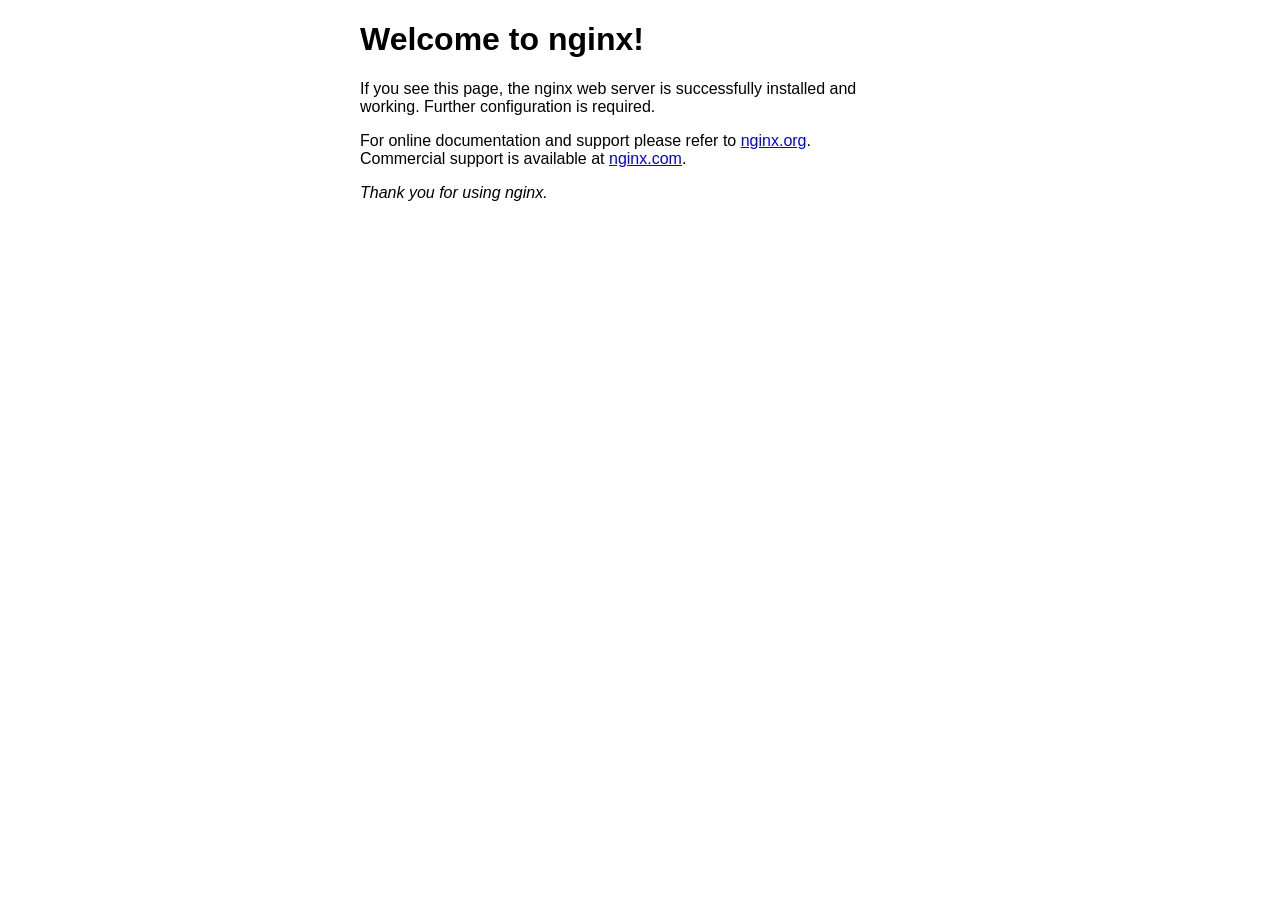
<file: frontend/html/index.html>
<!DOCTYPE html>
<html>
<head>
<title>Welcome to nginx!</title>
<style>
    body {
        width: 35em;
        margin: 0 auto;
        font-family: Tahoma, Verdana, Arial, sans-serif;
    }
</style>
</head>
<body>
<h1>Welcome to nginx!</h1>
<p>If you see this page, the nginx web server is successfully installed and
working. Further configuration is required.</p>

<p>For online documentation and support please refer to
<a href="http://nginx.org/">nginx.org</a>.<br/>
Commercial support is available at
<a href="http://nginx.com/">nginx.com</a>.</p>

<p><em>Thank you for using nginx.</em></p>
</body>
</html>
</file>
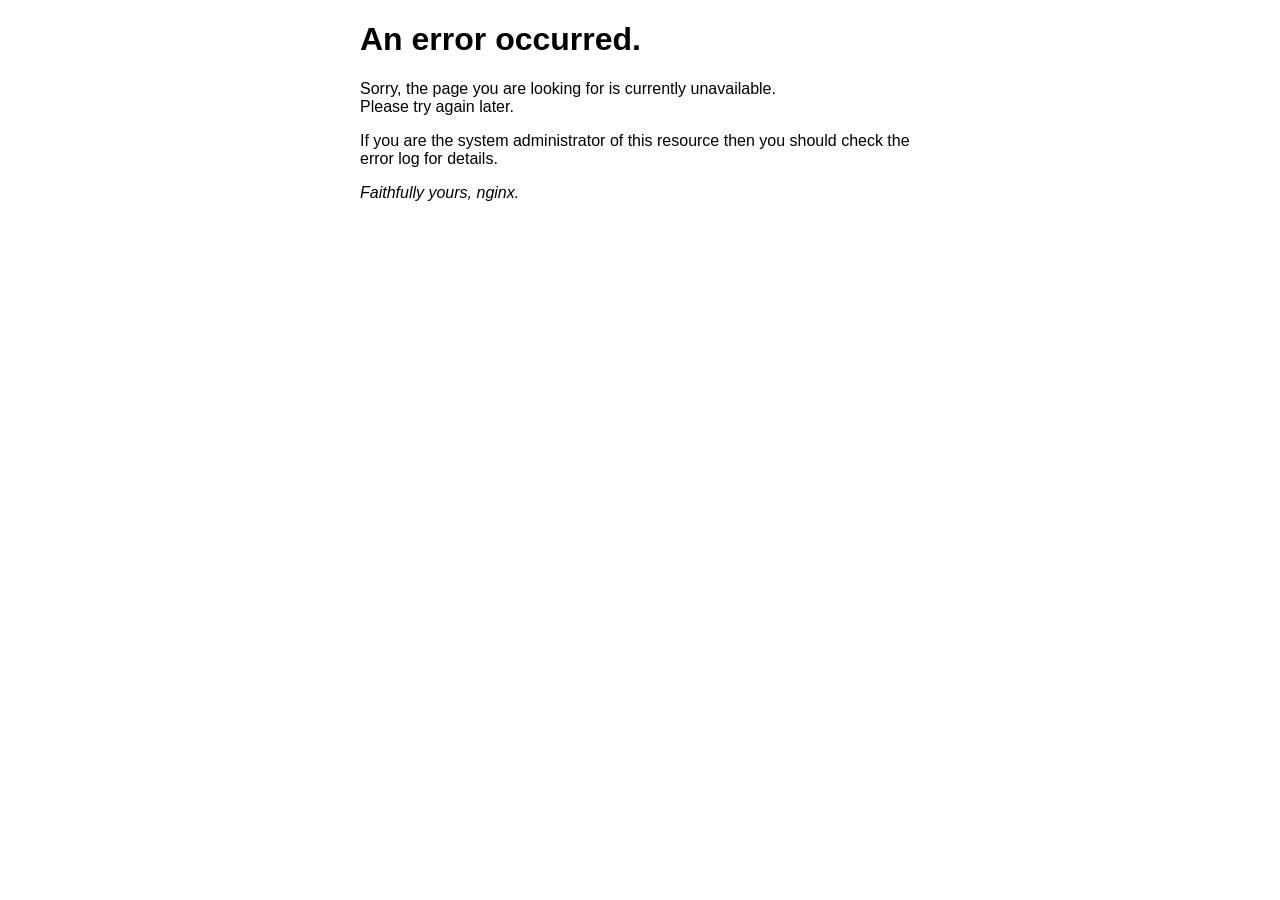
<file: frontend/html/50x.html>
<!DOCTYPE html>
<html>
<head>
<title>Error</title>
<style>
    body {
        width: 35em;
        margin: 0 auto;
        font-family: Tahoma, Verdana, Arial, sans-serif;
    }
</style>
</head>
<body>
<h1>An error occurred.</h1>
<p>Sorry, the page you are looking for is currently unavailable.<br/>
Please try again later.</p>
<p>If you are the system administrator of this resource then you should check
the error log for details.</p>
<p><em>Faithfully yours, nginx.</em></p>
</body>
</html>
</file>
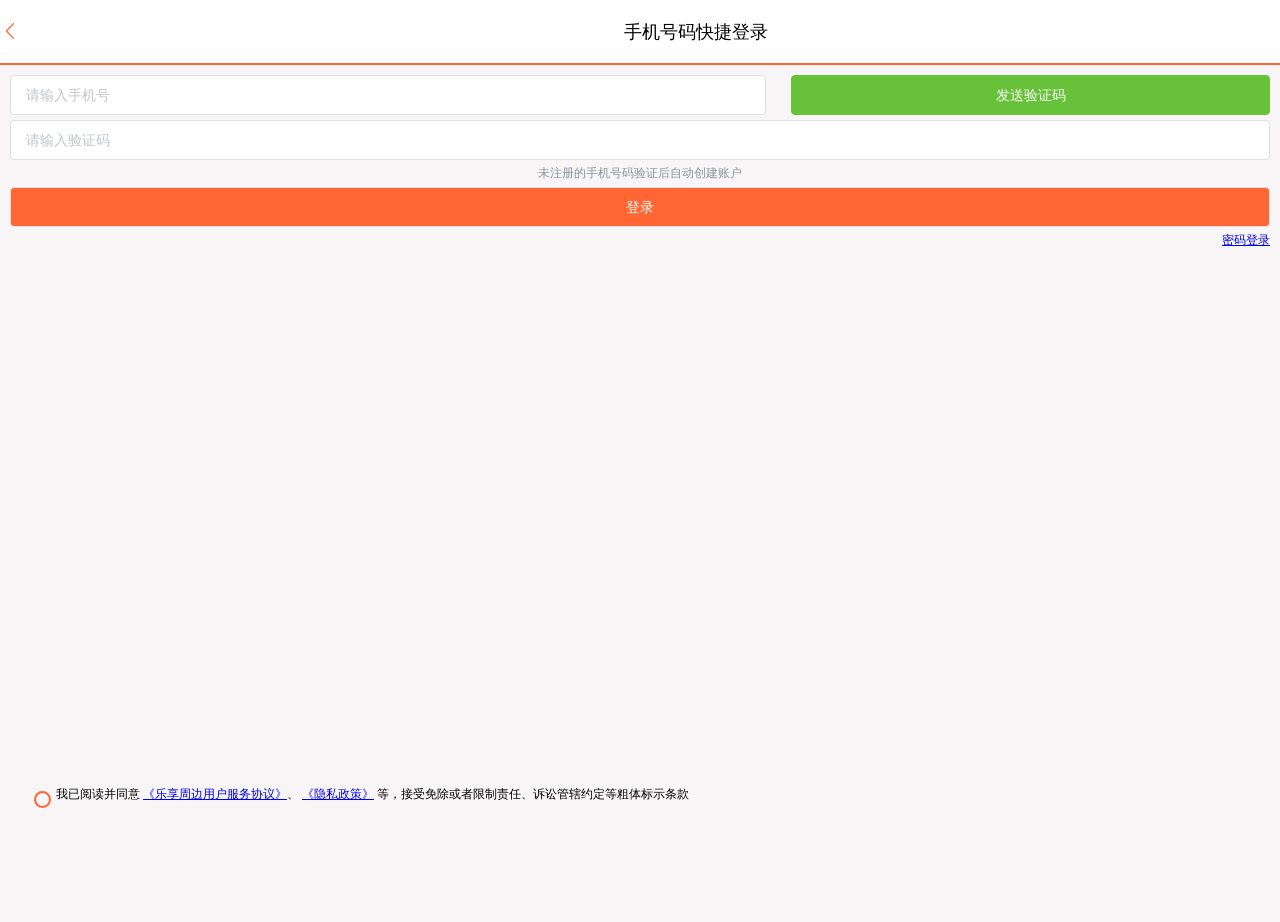
<file: frontend/html/lexiang/login.html>
<!DOCTYPE html>
<html lang="zh-CN">
<head>
  <meta http-equiv="Content-Type" content="text/html; charset=UTF-8">
  <meta name="viewport" content="width=device-width, initial-scale=1, maximum-scale=1, user-scalable=0">
  <title>乐享周边</title>

  <link rel="stylesheet" href="./css/element.css">
  <link href="./css/main.css" rel="stylesheet">
  <link href="./css/login.css" rel="stylesheet">

  <style type="text/css">

  </style>
</head>
<body>
<div id="app">
  <div class="login-container">
    <div class="header">
      <div class="header-back-btn" @click="goBack" ><i class="el-icon-arrow-left"></i></div>
      <div class="header-title">手机号码快捷登录&nbsp;&nbsp;&nbsp;</div>
    </div>
    <div class="content">
      <div class="login-form">
        <div style="display: flex; justify-content: space-between">
          <el-input style="width: 60%" placeholder="请输入手机号" v-model="form.phone" >
          </el-input>
          <el-button style="width: 38%" @click="sendCode" type="success" :disabled="disabled">{{codeBtnMsg}}</el-button>
        </div>

        <div style="height: 5px"></div>
        <el-input placeholder="请输入验证码" v-model="form.code">
        </el-input>
        <div style="text-align: center; color: #8c939d;margin: 5px 0">未注册的手机号码验证后自动创建账户</div>
        <el-button @click="login" style="width: 100%; background-color:#f63; color: #fff;">登录</el-button>
        <div style="text-align: right; color:#333333; margin: 5px 0"><a href="/login2.html">密码登录</a></div>
      </div>
      <div class="login-radio">
        <div>
          <input type="radio" name="readed" v-model="radio" value="1">
          <label for="readed"></label>
        </div>
        <div>我已阅读并同意
          <a href="javascript:void(0)">
          《乐享周边用户服务协议》</a>、
          <a href="javascript:void(0)">《隐私政策》</a>
          等，接受免除或者限制责任、诉讼管辖约定等粗体标示条款
        </div>
      </div>
    </div>
  </div>
</div>
<script src="./js/vue.js"></script>
<script src="./js/axios.min.js"></script>

<script src="./js/element.js"></script>
<script src="./js/common.js"></script>
<script src="./js/footer.js"></script>
<script>

  const app = new Vue({
    el: "#app",
    data: {
      radio: "",
      disabled: false, // 发送短信按钮
      codeBtnMsg: "发送验证码", // 发送短信按钮提示
      form:{
      }
    },
    methods: {
      login(){
        if(!this.radio){
          this.$message.error("请先确认阅读用户协议！");
          return
        }
        if(!this.form.phone || !this.form.code){
          this.$message.error("手机号和验证码不能为空！");
          return
        }
        axios.post("/user/login", this.form)
        .then(({data}) => {
            if(data){

              sessionStorage.setItem("token", data);
            }

            location.href = "/index.html"
        })
        .catch(err => this.$message.error(err))
      },
      goBack(){
        history.back();
      },
      sendCode(){
        if (!this.form.phone) {
          this.$message.error("手机号不能为空");
          return;
        }

        axios.post("/user/code?phone="+this.form.phone)
          .then(() => {})
          .catch(err => {
            console.log(err);
            this.$message.error(err)
          });

        this.disabled = true;

        let i = 60;
        this.codeBtnMsg = (i--) + '秒后可重发'
        let taskId = setInterval(() => this.codeBtnMsg = (i--) + '秒后可重发', 1000);
        setTimeout(() => {
          this.disabled = false;
          clearInterval(taskId);
          this.codeBtnMsg = "发送验证码";
        }, 59000)
      }
    }
  })
</script>
</body>
</html>
</file>
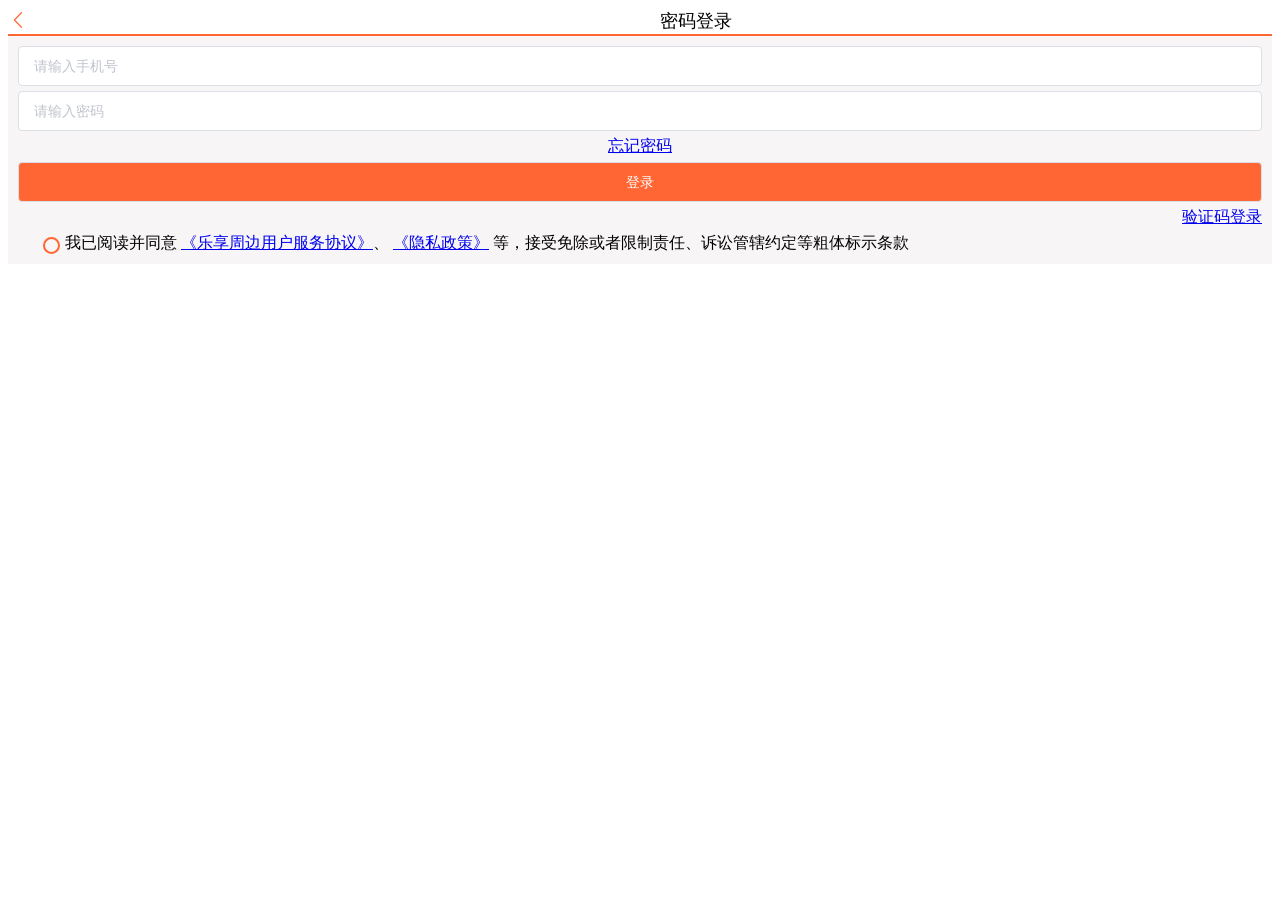
<file: frontend/html/lexiang/login2.html>
<!DOCTYPE html>
<html lang="zh-CN">
<head>
  <meta http-equiv="Content-Type" content="text/html; charset=UTF-8">
  <meta name="viewport" content="width=device-width, initial-scale=1, maximum-scale=1, user-scalable=0">
  <title>乐享周边</title>
  <link href="./css/login.css" rel="stylesheet">

  <link rel="stylesheet" href="./css/element.css">

  <style type="text/css">
      .el-radio__input.is-checked .el-radio__inner {
          border-color: #F63;
          background: #F63;
      }
      .el-input__inner:focus {
          border: 1px solid #F63;
      }
  </style>
</head>
<body>
<div id="app">
  <div class="login-container">
    <div class="header">
      <div class="header-back-btn" @click="goBack"><i class="el-icon-arrow-left"></i></div>
      <div class="header-title">密码登录&nbsp;&nbsp;&nbsp;</div>
    </div>
    <div class="content">
      <div class="login-form">
        <el-input placeholder="请输入手机号" v-model="form.phone">
        </el-input>
        <div style="height: 5px"></div>
        <el-input placeholder="请输入密码" v-model="form.password">
        </el-input>
        <div style="text-align: center; color: #8c939d;margin: 5px 0"><a href="javascript:void(0)">忘记密码</a></div>
        <el-button @click="login" style="width: 100%; background-color:#f63; color: #fff;">登录</el-button>
        <div style="text-align: right; color:#333333; margin: 5px 0"><a href="/login.html">验证码登录</a></div>
      </div>
      <div class="login-radio">
        <div>
          <input type="radio" name="readed" v-model="radio" value="1">
          <label for="readed"></label>
        </div>
        <div>我已阅读并同意
          <a href="javascript:void(0)">
          《乐享周边用户服务协议》</a>、
          <a href="javascript:void(0)">《隐私政策》</a>
          等，接受免除或者限制责任、诉讼管辖约定等粗体标示条款
        </div>
      </div>
    </div>
  </div>
</div>
<script src="./js/vue.js"></script>
<script src="./js/axios.min.js"></script>

<script src="./js/element.js"></script>
<script src="./js/common.js"></script>
<script>

  const app = new Vue({
    el: "#app",
    data: {
      radio: "",
      form:{
      }
    },
    methods: {
      login(){
        if(!this.radio){
          this.$message.error("请先确认阅读用户协议！");
          return;
        }
        axios.post("/user/login", this.form)
          .then(({data}) => {
            if(data){

              sessionStorage.setItem("token", data);
            }

            location.href = "/info.html"
          })
          .catch(err => this.$message.error(err))
      },
      goBack(){
        history.back();
      }
    }
  })
</script>
</body>
</html>
</file>
<file: frontend/html/lexiang/css/element.css>
@charset "UTF-8";.el-pagination--small .arrow.disabled,.el-table .hidden-columns,.el-table td.is-hidden>*,.el-table th.is-hidden>*,.el-table--hidden{visibility:hidden}.el-dropdown .el-dropdown-selfdefine:focus:active,.el-dropdown .el-dropdown-selfdefine:focus:not(.focusing),.el-message__closeBtn:focus,.el-message__content:focus,.el-popover:focus,.el-popover:focus:active,.el-popover__reference:focus:hover,.el-popover__reference:focus:not(.focusing),.el-rate:active,.el-rate:focus,.el-tooltip:focus:hover,.el-tooltip:focus:not(.focusing),.el-upload-list__item.is-success:active,.el-upload-list__item.is-success:not(.focusing):focus{outline-width:0}.el-input__suffix,.el-tree.is-dragging .el-tree-node__content *{pointer-events:none}@font-face{font-family:element-icons;src:url(fonts/element-icons.woff) format("woff"),url(fonts/element-icons.ttf) format("truetype");font-weight:400;font-display:"auto";font-style:normal}[class*=" el-icon-"],[class^=el-icon-]{font-family:element-icons!important;speak:none;font-style:normal;font-weight:400;font-variant:normal;text-transform:none;line-height:1;vertical-align:baseline;display:inline-block;-webkit-font-smoothing:antialiased;-moz-osx-font-smoothing:grayscale}.el-icon-ice-cream-round:before{content:"\e6a0"}.el-icon-ice-cream-square:before{content:"\e6a3"}.el-icon-lollipop:before{content:"\e6a4"}.el-icon-potato-strips:before{content:"\e6a5"}.el-icon-milk-tea:before{content:"\e6a6"}.el-icon-ice-drink:before{content:"\e6a7"}.el-icon-ice-tea:before{content:"\e6a9"}.el-icon-coffee:before{content:"\e6aa"}.el-icon-orange:before{content:"\e6ab"}.el-icon-pear:before{content:"\e6ac"}.el-icon-apple:before{content:"\e6ad"}.el-icon-cherry:before{content:"\e6ae"}.el-icon-watermelon:before{content:"\e6af"}.el-icon-grape:before{content:"\e6b0"}.el-icon-refrigerator:before{content:"\e6b1"}.el-icon-goblet-square-full:before{content:"\e6b2"}.el-icon-goblet-square:before{content:"\e6b3"}.el-icon-goblet-full:before{content:"\e6b4"}.el-icon-goblet:before{content:"\e6b5"}.el-icon-cold-drink:before{content:"\e6b6"}.el-icon-coffee-cup:before{content:"\e6b8"}.el-icon-water-cup:before{content:"\e6b9"}.el-icon-hot-water:before{content:"\e6ba"}.el-icon-ice-cream:before{content:"\e6bb"}.el-icon-dessert:before{content:"\e6bc"}.el-icon-sugar:before{content:"\e6bd"}.el-icon-tableware:before{content:"\e6be"}.el-icon-burger:before{content:"\e6bf"}.el-icon-knife-fork:before{content:"\e6c1"}.el-icon-fork-spoon:before{content:"\e6c2"}.el-icon-chicken:before{content:"\e6c3"}.el-icon-food:before{content:"\e6c4"}.el-icon-dish-1:before{content:"\e6c5"}.el-icon-dish:before{content:"\e6c6"}.el-icon-moon-night:before{content:"\e6ee"}.el-icon-moon:before{content:"\e6f0"}.el-icon-cloudy-and-sunny:before{content:"\e6f1"}.el-icon-partly-cloudy:before{content:"\e6f2"}.el-icon-cloudy:before{content:"\e6f3"}.el-icon-sunny:before{content:"\e6f6"}.el-icon-sunset:before{content:"\e6f7"}.el-icon-sunrise-1:before{content:"\e6f8"}.el-icon-sunrise:before{content:"\e6f9"}.el-icon-heavy-rain:before{content:"\e6fa"}.el-icon-lightning:before{content:"\e6fb"}.el-icon-light-rain:before{content:"\e6fc"}.el-icon-wind-power:before{content:"\e6fd"}.el-icon-baseball:before{content:"\e712"}.el-icon-soccer:before{content:"\e713"}.el-icon-football:before{content:"\e715"}.el-icon-basketball:before{content:"\e716"}.el-icon-ship:before{content:"\e73f"}.el-icon-truck:before{content:"\e740"}.el-icon-bicycle:before{content:"\e741"}.el-icon-mobile-phone:before{content:"\e6d3"}.el-icon-service:before{content:"\e6d4"}.el-icon-key:before{content:"\e6e2"}.el-icon-unlock:before{content:"\e6e4"}.el-icon-lock:before{content:"\e6e5"}.el-icon-watch:before{content:"\e6fe"}.el-icon-watch-1:before{content:"\e6ff"}.el-icon-timer:before{content:"\e702"}.el-icon-alarm-clock:before{content:"\e703"}.el-icon-map-location:before{content:"\e704"}.el-icon-delete-location:before{content:"\e705"}.el-icon-add-location:before{content:"\e706"}.el-icon-location-information:before{content:"\e707"}.el-icon-location-outline:before{content:"\e708"}.el-icon-location:before{content:"\e79e"}.el-icon-place:before{content:"\e709"}.el-icon-discover:before{content:"\e70a"}.el-icon-first-aid-kit:before{content:"\e70b"}.el-icon-trophy-1:before{content:"\e70c"}.el-icon-trophy:before{content:"\e70d"}.el-icon-medal:before{content:"\e70e"}.el-icon-medal-1:before{content:"\e70f"}.el-icon-stopwatch:before{content:"\e710"}.el-icon-mic:before{content:"\e711"}.el-icon-copy-document:before{content:"\e718"}.el-icon-full-screen:before{content:"\e719"}.el-icon-switch-button:before{content:"\e71b"}.el-icon-aim:before{content:"\e71c"}.el-icon-crop:before{content:"\e71d"}.el-icon-odometer:before{content:"\e71e"}.el-icon-time:before{content:"\e71f"}.el-icon-bangzhu:before{content:"\e724"}.el-icon-close-notification:before{content:"\e726"}.el-icon-microphone:before{content:"\e727"}.el-icon-turn-off-microphone:before{content:"\e728"}.el-icon-position:before{content:"\e729"}.el-icon-postcard:before{content:"\e72a"}.el-icon-message:before{content:"\e72b"}.el-icon-chat-line-square:before{content:"\e72d"}.el-icon-chat-dot-square:before{content:"\e72e"}.el-icon-chat-dot-round:before{content:"\e72f"}.el-icon-chat-square:before{content:"\e730"}.el-icon-chat-line-round:before{content:"\e731"}.el-icon-chat-round:before{content:"\e732"}.el-icon-set-up:before{content:"\e733"}.el-icon-turn-off:before{content:"\e734"}.el-icon-open:before{content:"\e735"}.el-icon-connection:before{content:"\e736"}.el-icon-link:before{content:"\e737"}.el-icon-cpu:before{content:"\e738"}.el-icon-thumb:before{content:"\e739"}.el-icon-female:before{content:"\e73a"}.el-icon-male:before{content:"\e73b"}.el-icon-guide:before{content:"\e73c"}.el-icon-news:before{content:"\e73e"}.el-icon-price-tag:before{content:"\e744"}.el-icon-discount:before{content:"\e745"}.el-icon-wallet:before{content:"\e747"}.el-icon-coin:before{content:"\e748"}.el-icon-money:before{content:"\e749"}.el-icon-bank-card:before{content:"\e74a"}.el-icon-box:before{content:"\e74b"}.el-icon-present:before{content:"\e74c"}.el-icon-sell:before{content:"\e6d5"}.el-icon-sold-out:before{content:"\e6d6"}.el-icon-shopping-bag-2:before{content:"\e74d"}.el-icon-shopping-bag-1:before{content:"\e74e"}.el-icon-shopping-cart-2:before{content:"\e74f"}.el-icon-shopping-cart-1:before{content:"\e750"}.el-icon-shopping-cart-full:before{content:"\e751"}.el-icon-smoking:before{content:"\e752"}.el-icon-no-smoking:before{content:"\e753"}.el-icon-house:before{content:"\e754"}.el-icon-table-lamp:before{content:"\e755"}.el-icon-school:before{content:"\e756"}.el-icon-office-building:before{content:"\e757"}.el-icon-toilet-paper:before{content:"\e758"}.el-icon-notebook-2:before{content:"\e759"}.el-icon-notebook-1:before{content:"\e75a"}.el-icon-files:before{content:"\e75b"}.el-icon-collection:before{content:"\e75c"}.el-icon-receiving:before{content:"\e75d"}.el-icon-suitcase-1:before{content:"\e760"}.el-icon-suitcase:before{content:"\e761"}.el-icon-film:before{content:"\e763"}.el-icon-collection-tag:before{content:"\e765"}.el-icon-data-analysis:before{content:"\e766"}.el-icon-pie-chart:before{content:"\e767"}.el-icon-data-board:before{content:"\e768"}.el-icon-data-line:before{content:"\e76d"}.el-icon-reading:before{content:"\e769"}.el-icon-magic-stick:before{content:"\e76a"}.el-icon-coordinate:before{content:"\e76b"}.el-icon-mouse:before{content:"\e76c"}.el-icon-brush:before{content:"\e76e"}.el-icon-headset:before{content:"\e76f"}.el-icon-umbrella:before{content:"\e770"}.el-icon-scissors:before{content:"\e771"}.el-icon-mobile:before{content:"\e773"}.el-icon-attract:before{content:"\e774"}.el-icon-monitor:before{content:"\e775"}.el-icon-search:before{content:"\e778"}.el-icon-takeaway-box:before{content:"\e77a"}.el-icon-paperclip:before{content:"\e77d"}.el-icon-printer:before{content:"\e77e"}.el-icon-document-add:before{content:"\e782"}.el-icon-document:before{content:"\e785"}.el-icon-document-checked:before{content:"\e786"}.el-icon-document-copy:before{content:"\e787"}.el-icon-document-delete:before{content:"\e788"}.el-icon-document-remove:before{content:"\e789"}.el-icon-tickets:before{content:"\e78b"}.el-icon-folder-checked:before{content:"\e77f"}.el-icon-folder-delete:before{content:"\e780"}.el-icon-folder-remove:before{content:"\e781"}.el-icon-folder-add:before{content:"\e783"}.el-icon-folder-opened:before{content:"\e784"}.el-icon-folder:before{content:"\e78a"}.el-icon-edit-outline:before{content:"\e764"}.el-icon-edit:before{content:"\e78c"}.el-icon-date:before{content:"\e78e"}.el-icon-c-scale-to-original:before{content:"\e7c6"}.el-icon-view:before{content:"\e6ce"}.el-icon-loading:before{content:"\e6cf"}.el-icon-rank:before{content:"\e6d1"}.el-icon-sort-down:before{content:"\e7c4"}.el-icon-sort-up:before{content:"\e7c5"}.el-icon-sort:before{content:"\e6d2"}.el-icon-finished:before{content:"\e6cd"}.el-icon-refresh-left:before{content:"\e6c7"}.el-icon-refresh-right:before{content:"\e6c8"}.el-icon-refresh:before{content:"\e6d0"}.el-icon-video-play:before{content:"\e7c0"}.el-icon-video-pause:before{content:"\e7c1"}.el-icon-d-arrow-right:before{content:"\e6dc"}.el-icon-d-arrow-left:before{content:"\e6dd"}.el-icon-arrow-up:before{content:"\e6e1"}.el-icon-arrow-down:before{content:"\e6df"}.el-icon-arrow-right:before{content:"\e6e0"}.el-icon-arrow-left:before{content:"\e6de"}.el-icon-top-right:before{content:"\e6e7"}.el-icon-top-left:before{content:"\e6e8"}.el-icon-top:before{content:"\e6e6"}.el-icon-bottom:before{content:"\e6eb"}.el-icon-right:before{content:"\e6e9"}.el-icon-back:before{content:"\e6ea"}.el-icon-bottom-right:before{content:"\e6ec"}.el-icon-bottom-left:before{content:"\e6ed"}.el-icon-caret-top:before{content:"\e78f"}.el-icon-caret-bottom:before{content:"\e790"}.el-icon-caret-right:before{content:"\e791"}.el-icon-caret-left:before{content:"\e792"}.el-icon-d-caret:before{content:"\e79a"}.el-icon-share:before{content:"\e793"}.el-icon-menu:before{content:"\e798"}.el-icon-s-grid:before{content:"\e7a6"}.el-icon-s-check:before{content:"\e7a7"}.el-icon-s-data:before{content:"\e7a8"}.el-icon-s-opportunity:before{content:"\e7aa"}.el-icon-s-custom:before{content:"\e7ab"}.el-icon-s-claim:before{content:"\e7ad"}.el-icon-s-finance:before{content:"\e7ae"}.el-icon-s-comment:before{content:"\e7af"}.el-icon-s-flag:before{content:"\e7b0"}.el-icon-s-marketing:before{content:"\e7b1"}.el-icon-s-shop:before{content:"\e7b4"}.el-icon-s-open:before{content:"\e7b5"}.el-icon-s-management:before{content:"\e7b6"}.el-icon-s-ticket:before{content:"\e7b7"}.el-icon-s-release:before{content:"\e7b8"}.el-icon-s-home:before{content:"\e7b9"}.el-icon-s-promotion:before{content:"\e7ba"}.el-icon-s-operation:before{content:"\e7bb"}.el-icon-s-unfold:before{content:"\e7bc"}.el-icon-s-fold:before{content:"\e7a9"}.el-icon-s-platform:before{content:"\e7bd"}.el-icon-s-order:before{content:"\e7be"}.el-icon-s-cooperation:before{content:"\e7bf"}.el-icon-bell:before{content:"\e725"}.el-icon-message-solid:before{content:"\e799"}.el-icon-video-camera:before{content:"\e772"}.el-icon-video-camera-solid:before{content:"\e796"}.el-icon-camera:before{content:"\e779"}.el-icon-camera-solid:before{content:"\e79b"}.el-icon-download:before{content:"\e77c"}.el-icon-upload2:before{content:"\e77b"}.el-icon-upload:before{content:"\e7c3"}.el-icon-picture-outline-round:before{content:"\e75f"}.el-icon-picture-outline:before{content:"\e75e"}.el-icon-picture:before{content:"\e79f"}.el-icon-close:before{content:"\e6db"}.el-icon-check:before{content:"\e6da"}.el-icon-plus:before{content:"\e6d9"}.el-icon-minus:before{content:"\e6d8"}.el-icon-help:before{content:"\e73d"}.el-icon-s-help:before{content:"\e7b3"}.el-icon-circle-close:before{content:"\e78d"}.el-icon-circle-check:before{content:"\e720"}.el-icon-circle-plus-outline:before{content:"\e723"}.el-icon-remove-outline:before{content:"\e722"}.el-icon-zoom-out:before{content:"\e776"}.el-icon-zoom-in:before{content:"\e777"}.el-icon-error:before{content:"\e79d"}.el-icon-success:before{content:"\e79c"}.el-icon-circle-plus:before{content:"\e7a0"}.el-icon-remove:before{content:"\e7a2"}.el-icon-info:before{content:"\e7a1"}.el-icon-question:before{content:"\e7a4"}.el-icon-warning-outline:before{content:"\e6c9"}.el-icon-warning:before{content:"\e7a3"}.el-icon-goods:before{content:"\e7c2"}.el-icon-s-goods:before{content:"\e7b2"}.el-icon-star-off:before{content:"\e717"}.el-icon-star-on:before{content:"\e797"}.el-icon-more-outline:before{content:"\e6cc"}.el-icon-more:before{content:"\e794"}.el-icon-phone-outline:before{content:"\e6cb"}.el-icon-phone:before{content:"\e795"}.el-icon-user:before{content:"\e6e3"}.el-icon-user-solid:before{content:"\e7a5"}.el-icon-setting:before{content:"\e6ca"}.el-icon-s-tools:before{content:"\e7ac"}.el-icon-delete:before{content:"\e6d7"}.el-icon-delete-solid:before{content:"\e7c9"}.el-icon-eleme:before{content:"\e7c7"}.el-icon-platform-eleme:before{content:"\e7ca"}.el-icon-loading{-webkit-animation:rotating 2s linear infinite;animation:rotating 2s linear infinite}.el-icon--right{margin-left:5px}.el-icon--left{margin-right:5px}@-webkit-keyframes rotating{0%{-webkit-transform:rotateZ(0);transform:rotateZ(0)}100%{-webkit-transform:rotateZ(360deg);transform:rotateZ(360deg)}}@keyframes rotating{0%{-webkit-transform:rotateZ(0);transform:rotateZ(0)}100%{-webkit-transform:rotateZ(360deg);transform:rotateZ(360deg)}}.el-pagination{white-space:nowrap;padding:2px 5px;color:#303133;font-weight:700}.el-pagination::after,.el-pagination::before{display:table;content:""}.el-pagination::after{clear:both}.el-pagination button,.el-pagination span:not([class*=suffix]){display:inline-block;font-size:13px;min-width:35.5px;height:28px;line-height:28px;vertical-align:top;-webkit-box-sizing:border-box;box-sizing:border-box}.el-pagination .el-input__inner{text-align:center;-moz-appearance:textfield;line-height:normal}.el-pagination .el-input__suffix{right:0;-webkit-transform:scale(.8);transform:scale(.8)}.el-pagination .el-select .el-input{width:100px;margin:0 5px}.el-pagination .el-select .el-input .el-input__inner{padding-right:25px;border-radius:3px}.el-pagination button{border:none;padding:0 6px;background:0 0}.el-pagination button:focus{outline:0}.el-pagination button:hover{color:#FF6633}.el-pagination button:disabled{color:#C0C4CC;background-color:#FFF;cursor:not-allowed}.el-pagination .btn-next,.el-pagination .btn-prev{background:center center no-repeat #FFF;background-size:16px;cursor:pointer;margin:0;color:#303133}.el-pagination .btn-next .el-icon,.el-pagination .btn-prev .el-icon{display:block;font-size:12px;font-weight:700}.el-pagination .btn-prev{padding-right:12px}.el-pagination .btn-next{padding-left:12px}.el-pagination .el-pager li.disabled{color:#C0C4CC;cursor:not-allowed}.el-pager li,.el-pager li.btn-quicknext:hover,.el-pager li.btn-quickprev:hover{cursor:pointer}.el-pagination--small .btn-next,.el-pagination--small .btn-prev,.el-pagination--small .el-pager li,.el-pagination--small .el-pager li.btn-quicknext,.el-pagination--small .el-pager li.btn-quickprev,.el-pagination--small .el-pager li:last-child{border-color:transparent;font-size:12px;line-height:22px;height:22px;min-width:22px}.el-pagination--small .more::before,.el-pagination--small li.more::before{line-height:24px}.el-pagination--small button,.el-pagination--small span:not([class*=suffix]){height:22px;line-height:22px}.el-pagination--small .el-pagination__editor,.el-pagination--small .el-pagination__editor.el-input .el-input__inner{height:22px}.el-pagination__sizes{margin:0 10px 0 0;font-weight:400;color:#606266}.el-pagination__sizes .el-input .el-input__inner{font-size:13px;padding-left:8px}.el-pagination__sizes .el-input .el-input__inner:hover{border-color:#FF6633}.el-pagination__total{margin-right:10px;font-weight:400;color:#606266}.el-pagination__jump{margin-left:24px;font-weight:400;color:#606266}.el-pagination__jump .el-input__inner{padding:0 3px}.el-pagination__rightwrapper{float:right}.el-pagination__editor{line-height:18px;padding:0 2px;height:28px;text-align:center;margin:0 2px;-webkit-box-sizing:border-box;box-sizing:border-box;border-radius:3px}.el-pager,.el-pagination.is-background .btn-next,.el-pagination.is-background .btn-prev{padding:0}.el-pagination__editor.el-input{width:50px}.el-pagination__editor.el-input .el-input__inner{height:28px}.el-pagination__editor .el-input__inner::-webkit-inner-spin-button,.el-pagination__editor .el-input__inner::-webkit-outer-spin-button{-webkit-appearance:none;margin:0}.el-pagination.is-background .btn-next,.el-pagination.is-background .btn-prev,.el-pagination.is-background .el-pager li{margin:0 5px;background-color:#f4f4f5;color:#606266;min-width:30px;border-radius:2px}.el-pagination.is-background .btn-next.disabled,.el-pagination.is-background .btn-next:disabled,.el-pagination.is-background .btn-prev.disabled,.el-pagination.is-background .btn-prev:disabled,.el-pagination.is-background .el-pager li.disabled{color:#C0C4CC}.el-pagination.is-background .el-pager li:not(.disabled):hover{color:#FF6633}.el-pagination.is-background .el-pager li:not(.disabled).active{background-color:#FF6633;color:#FFF}.el-dialog,.el-pager li{background:#FFF;-webkit-box-sizing:border-box}.el-pagination.is-background.el-pagination--small .btn-next,.el-pagination.is-background.el-pagination--small .btn-prev,.el-pagination.is-background.el-pagination--small .el-pager li{margin:0 3px;min-width:22px}.el-pager,.el-pager li{vertical-align:top;margin:0;display:inline-block}.el-pager{-webkit-user-select:none;-moz-user-select:none;-ms-user-select:none;user-select:none;list-style:none;font-size:0}.el-date-table,.el-table th{-webkit-user-select:none;-moz-user-select:none}.el-pager .more::before{line-height:30px}.el-pager li{padding:0 4px;font-size:13px;min-width:35.5px;height:28px;line-height:28px;box-sizing:border-box;text-align:center}.el-menu--collapse .el-menu .el-submenu,.el-menu--popup{min-width:200px}.el-pager li.btn-quicknext,.el-pager li.btn-quickprev{line-height:28px;color:#303133}.el-pager li.btn-quicknext.disabled,.el-pager li.btn-quickprev.disabled{color:#C0C4CC}.el-pager li.active+li{border-left:0}.el-pager li:hover{color:#FF6633}.el-pager li.active{color:#FF6633;cursor:default}@-webkit-keyframes v-modal-in{0%{opacity:0}}@-webkit-keyframes v-modal-out{100%{opacity:0}}.el-dialog{position:relative;margin:0 auto 50px;border-radius:2px;-webkit-box-shadow:0 1px 3px rgba(0,0,0,.3);box-shadow:0 1px 3px rgba(0,0,0,.3);box-sizing:border-box;width:50%}.el-dialog.is-fullscreen{width:100%;margin-top:0;margin-bottom:0;height:100%;overflow:auto}.el-dialog__wrapper{position:fixed;top:0;right:0;bottom:0;left:0;overflow:auto;margin:0}.el-dialog__header{padding:20px 20px 10px}.el-dialog__headerbtn{position:absolute;top:20px;right:20px;padding:0;background:0 0;border:none;outline:0;cursor:pointer;font-size:16px}.el-dialog__headerbtn .el-dialog__close{color:#909399}.el-dialog__headerbtn:focus .el-dialog__close,.el-dialog__headerbtn:hover .el-dialog__close{color:#FF6633}.el-dialog__title{line-height:24px;font-size:18px;color:#303133}.el-dialog__body{padding:30px 20px;color:#606266;font-size:14px;word-break:break-all}.el-dialog__footer{padding:10px 20px 20px;text-align:right;-webkit-box-sizing:border-box;box-sizing:border-box}.el-dialog--center{text-align:center}.el-dialog--center .el-dialog__body{text-align:initial;padding:25px 25px 30px}.el-dialog--center .el-dialog__footer{text-align:inherit}.dialog-fade-enter-active{-webkit-animation:dialog-fade-in .3s;animation:dialog-fade-in .3s}.dialog-fade-leave-active{-webkit-animation:dialog-fade-out .3s;animation:dialog-fade-out .3s}@-webkit-keyframes dialog-fade-in{0%{-webkit-transform:translate3d(0,-20px,0);transform:translate3d(0,-20px,0);opacity:0}100%{-webkit-transform:translate3d(0,0,0);transform:translate3d(0,0,0);opacity:1}}@keyframes dialog-fade-in{0%{-webkit-transform:translate3d(0,-20px,0);transform:translate3d(0,-20px,0);opacity:0}100%{-webkit-transform:translate3d(0,0,0);transform:translate3d(0,0,0);opacity:1}}@-webkit-keyframes dialog-fade-out{0%{-webkit-transform:translate3d(0,0,0);transform:translate3d(0,0,0);opacity:1}100%{-webkit-transform:translate3d(0,-20px,0);transform:translate3d(0,-20px,0);opacity:0}}@keyframes dialog-fade-out{0%{-webkit-transform:translate3d(0,0,0);transform:translate3d(0,0,0);opacity:1}100%{-webkit-transform:translate3d(0,-20px,0);transform:translate3d(0,-20px,0);opacity:0}}.el-autocomplete{position:relative;display:inline-block}.el-autocomplete-suggestion{margin:5px 0;-webkit-box-shadow:0 2px 12px 0 rgba(0,0,0,.1);box-shadow:0 2px 12px 0 rgba(0,0,0,.1);border-radius:4px;border:1px solid #E4E7ED;-webkit-box-sizing:border-box;box-sizing:border-box;background-color:#FFF}.el-dropdown-menu,.el-menu--collapse .el-submenu .el-menu{z-index:10;-webkit-box-shadow:0 2px 12px 0 rgba(0,0,0,.1)}.el-autocomplete-suggestion__wrap{max-height:280px;padding:10px 0;-webkit-box-sizing:border-box;box-sizing:border-box}.el-autocomplete-suggestion__list{margin:0;padding:0}.el-autocomplete-suggestion li{padding:0 20px;margin:0;line-height:34px;cursor:pointer;color:#606266;font-size:14px;list-style:none;white-space:nowrap;overflow:hidden;text-overflow:ellipsis}.el-autocomplete-suggestion li.highlighted,.el-autocomplete-suggestion li:hover{background-color:#F5F7FA}.el-autocomplete-suggestion li.divider{margin-top:6px;border-top:1px solid #000}.el-autocomplete-suggestion li.divider:last-child{margin-bottom:-6px}.el-autocomplete-suggestion.is-loading li{text-align:center;height:100px;line-height:100px;font-size:20px;color:#999}.el-autocomplete-suggestion.is-loading li::after{display:inline-block;content:"";height:100%;vertical-align:middle}.el-autocomplete-suggestion.is-loading li:hover{background-color:#FFF}.el-autocomplete-suggestion.is-loading .el-icon-loading{vertical-align:middle}.el-dropdown{display:inline-block;position:relative;color:#606266;font-size:14px}.el-dropdown .el-button-group{display:block}.el-dropdown .el-button-group .el-button{float:none}.el-dropdown .el-dropdown__caret-button{padding-left:5px;padding-right:5px;position:relative;border-left:none}.el-dropdown .el-dropdown__caret-button::before{content:'';position:absolute;display:block;width:1px;top:5px;bottom:5px;left:0;background:rgba(255,255,255,.5)}.el-dropdown .el-dropdown__caret-button.el-button--default::before{background:rgba(220,223,230,.5)}.el-dropdown .el-dropdown__caret-button:hover::before{top:0;bottom:0}.el-dropdown .el-dropdown__caret-button .el-dropdown__icon{padding-left:0}.el-dropdown__icon{font-size:12px;margin:0 3px}.el-dropdown-menu{position:absolute;top:0;left:0;padding:10px 0;margin:5px 0;background-color:#FFF;border:1px solid #EBEEF5;border-radius:4px;box-shadow:0 2px 12px 0 rgba(0,0,0,.1)}.el-dropdown-menu__item{list-style:none;line-height:36px;padding:0 20px;margin:0;font-size:14px;color:#606266;cursor:pointer;outline:0}.el-dropdown-menu__item:focus,.el-dropdown-menu__item:not(.is-disabled):hover{background-color:#ecf5ff;color:#66b1ff}.el-dropdown-menu__item i{margin-right:5px}.el-dropdown-menu__item--divided{position:relative;margin-top:6px;border-top:1px solid #EBEEF5}.el-dropdown-menu__item--divided:before{content:'';height:6px;display:block;margin:0 -20px;background-color:#FFF}.el-dropdown-menu__item.is-disabled{cursor:default;color:#bbb;pointer-events:none}.el-dropdown-menu--medium{padding:6px 0}.el-dropdown-menu--medium .el-dropdown-menu__item{line-height:30px;padding:0 17px;font-size:14px}.el-dropdown-menu--medium .el-dropdown-menu__item.el-dropdown-menu__item--divided{margin-top:6px}.el-dropdown-menu--medium .el-dropdown-menu__item.el-dropdown-menu__item--divided:before{height:6px;margin:0 -17px}.el-dropdown-menu--small{padding:6px 0}.el-dropdown-menu--small .el-dropdown-menu__item{line-height:27px;padding:0 15px;font-size:13px}.el-dropdown-menu--small .el-dropdown-menu__item.el-dropdown-menu__item--divided{margin-top:4px}.el-dropdown-menu--small .el-dropdown-menu__item.el-dropdown-menu__item--divided:before{height:4px;margin:0 -15px}.el-dropdown-menu--mini{padding:3px 0}.el-dropdown-menu--mini .el-dropdown-menu__item{line-height:24px;padding:0 10px;font-size:12px}.el-dropdown-menu--mini .el-dropdown-menu__item.el-dropdown-menu__item--divided{margin-top:3px}.el-dropdown-menu--mini .el-dropdown-menu__item.el-dropdown-menu__item--divided:before{height:3px;margin:0 -10px}.el-menu{border-right:solid 1px #e6e6e6;list-style:none;position:relative;margin:0;padding-left:0;background-color:#FFF}.el-menu--horizontal>.el-menu-item:not(.is-disabled):focus,.el-menu--horizontal>.el-menu-item:not(.is-disabled):hover,.el-menu--horizontal>.el-submenu .el-submenu__title:hover{background-color:#fff}.el-menu::after,.el-menu::before{display:table;content:""}.el-menu::after{clear:both}.el-menu.el-menu--horizontal{border-bottom:solid 1px #e6e6e6}.el-menu--horizontal{border-right:none}.el-menu--horizontal>.el-menu-item{float:left;height:60px;line-height:60px;margin:0;border-bottom:2px solid transparent;color:#909399}.el-menu--horizontal>.el-menu-item a,.el-menu--horizontal>.el-menu-item a:hover{color:inherit}.el-menu--horizontal>.el-submenu{float:left}.el-menu--horizontal>.el-submenu:focus,.el-menu--horizontal>.el-submenu:hover{outline:0}.el-menu--horizontal>.el-submenu:focus .el-submenu__title,.el-menu--horizontal>.el-submenu:hover .el-submenu__title{color:#303133}.el-menu--horizontal>.el-submenu.is-active .el-submenu__title{border-bottom:2px solid #FF6633;color:#303133}.el-menu--horizontal>.el-submenu .el-submenu__title{height:60px;line-height:60px;border-bottom:2px solid transparent;color:#909399}.el-menu--horizontal>.el-submenu .el-submenu__icon-arrow{position:static;vertical-align:middle;margin-left:8px;margin-top:-3px}.el-menu--horizontal .el-menu .el-menu-item,.el-menu--horizontal .el-menu .el-submenu__title{background-color:#FFF;float:none;height:36px;line-height:36px;padding:0 10px;color:#909399}.el-menu--horizontal .el-menu .el-menu-item.is-active,.el-menu--horizontal .el-menu .el-submenu.is-active>.el-submenu__title{color:#303133}.el-menu--horizontal .el-menu-item:not(.is-disabled):focus,.el-menu--horizontal .el-menu-item:not(.is-disabled):hover{outline:0;color:#303133}.el-menu--horizontal>.el-menu-item.is-active{border-bottom:2px solid #FF6633;color:#303133}.el-menu--collapse{width:64px}.el-menu--collapse>.el-menu-item [class^=el-icon-],.el-menu--collapse>.el-submenu>.el-submenu__title [class^=el-icon-]{margin:0;vertical-align:middle;width:24px;text-align:center}.el-menu--collapse>.el-menu-item .el-submenu__icon-arrow,.el-menu--collapse>.el-submenu>.el-submenu__title .el-submenu__icon-arrow{display:none}.el-menu--collapse>.el-menu-item span,.el-menu--collapse>.el-submenu>.el-submenu__title span{height:0;width:0;overflow:hidden;visibility:hidden;display:inline-block}.el-menu--collapse>.el-menu-item.is-active i{color:inherit}.el-menu--collapse .el-submenu{position:relative}.el-menu--collapse .el-submenu .el-menu{position:absolute;margin-left:5px;top:0;left:100%;border:1px solid #E4E7ED;border-radius:2px;box-shadow:0 2px 12px 0 rgba(0,0,0,.1)}.el-menu-item,.el-submenu__title{height:56px;line-height:56px;position:relative;-webkit-box-sizing:border-box;white-space:nowrap;list-style:none}.el-menu--collapse .el-submenu.is-opened>.el-submenu__title .el-submenu__icon-arrow{-webkit-transform:none;transform:none}.el-menu--popup{z-index:100;border:none;padding:5px 0;border-radius:2px;-webkit-box-shadow:0 2px 12px 0 rgba(0,0,0,.1);box-shadow:0 2px 12px 0 rgba(0,0,0,.1)}.el-menu--popup-bottom-start{margin-top:5px}.el-menu--popup-right-start{margin-left:5px;margin-right:5px}.el-menu-item{font-size:14px;color:#303133;padding:0 20px;cursor:pointer;-webkit-transition:border-color .3s,background-color .3s,color .3s;transition:border-color .3s,background-color .3s,color .3s;box-sizing:border-box}.el-menu-item *{vertical-align:middle}.el-menu-item i{color:#909399}.el-menu-item:focus,.el-menu-item:hover{outline:0;background-color:#ecf5ff}.el-menu-item.is-disabled{opacity:.25;cursor:not-allowed;background:0 0!important}.el-menu-item [class^=el-icon-]{margin-right:5px;width:24px;text-align:center;font-size:18px;vertical-align:middle}.el-menu-item.is-active{color:#FF6633}.el-menu-item.is-active i{color:inherit}.el-submenu{list-style:none;margin:0;padding-left:0}.el-submenu__title{font-size:14px;color:#303133;padding:0 20px;cursor:pointer;-webkit-transition:border-color .3s,background-color .3s,color .3s;transition:border-color .3s,background-color .3s,color .3s;box-sizing:border-box}.el-submenu__title *{vertical-align:middle}.el-submenu__title i{color:#909399}.el-submenu__title:focus,.el-submenu__title:hover{outline:0;background-color:#ecf5ff}.el-submenu__title.is-disabled{opacity:.25;cursor:not-allowed;background:0 0!important}.el-submenu__title:hover{background-color:#ecf5ff}.el-submenu .el-menu{border:none}.el-submenu .el-menu-item{height:50px;line-height:50px;padding:0 45px;min-width:200px}.el-submenu__icon-arrow{position:absolute;top:50%;right:20px;margin-top:-7px;-webkit-transition:-webkit-transform .3s;transition:-webkit-transform .3s;transition:transform .3s;transition:transform .3s,-webkit-transform .3s;font-size:12px}.el-submenu.is-active .el-submenu__title{border-bottom-color:#FF6633}.el-submenu.is-opened>.el-submenu__title .el-submenu__icon-arrow{-webkit-transform:rotateZ(180deg);transform:rotateZ(180deg)}.el-submenu.is-disabled .el-menu-item,.el-submenu.is-disabled .el-submenu__title{opacity:.25;cursor:not-allowed;background:0 0!important}.el-submenu [class^=el-icon-]{vertical-align:middle;margin-right:5px;width:24px;text-align:center;font-size:18px}.el-menu-item-group>ul{padding:0}.el-menu-item-group__title{padding:7px 0 7px 20px;line-height:normal;font-size:12px;color:#909399}.el-radio-button__inner,.el-radio-group{display:inline-block;line-height:1;vertical-align:middle}.horizontal-collapse-transition .el-submenu__title .el-submenu__icon-arrow{-webkit-transition:.2s;transition:.2s;opacity:0}.el-radio-group{font-size:0}.el-radio-button{position:relative;display:inline-block;outline:0}.el-radio-button__inner{white-space:nowrap;background:#FFF;border:1px solid #DCDFE6;font-weight:500;border-left:0;color:#606266;-webkit-appearance:none;text-align:center;-webkit-box-sizing:border-box;box-sizing:border-box;outline:0;margin:0;position:relative;cursor:pointer;-webkit-transition:all .3s cubic-bezier(.645,.045,.355,1);transition:all .3s cubic-bezier(.645,.045,.355,1);padding:12px 20px;font-size:14px;border-radius:0}.el-radio-button__inner.is-round{padding:12px 20px}.el-radio-button__inner:hover{color:#FF6633}.el-radio-button__inner [class*=el-icon-]{line-height:.9}.el-radio-button__inner [class*=el-icon-]+span{margin-left:5px}.el-radio-button:first-child .el-radio-button__inner{border-left:1px solid #DCDFE6;border-radius:4px 0 0 4px;-webkit-box-shadow:none!important;box-shadow:none!important}.el-radio-button__orig-radio{opacity:0;outline:0;position:absolute;z-index:-1}.el-radio-button__orig-radio:checked+.el-radio-button__inner{color:#FFF;background-color:#FF6633;border-color:#FF6633;-webkit-box-shadow:-1px 0 0 0 #FF6633;box-shadow:-1px 0 0 0 #FF6633}.el-radio-button__orig-radio:disabled+.el-radio-button__inner{color:#C0C4CC;cursor:not-allowed;background-image:none;background-color:#FFF;border-color:#EBEEF5;-webkit-box-shadow:none;box-shadow:none}.el-radio-button__orig-radio:disabled:checked+.el-radio-button__inner{background-color:#F2F6FC}.el-radio-button:last-child .el-radio-button__inner{border-radius:0 4px 4px 0}.el-popover,.el-radio-button:first-child:last-child .el-radio-button__inner{border-radius:4px}.el-radio-button--medium .el-radio-button__inner{padding:10px 20px;font-size:14px;border-radius:0}.el-radio-button--medium .el-radio-button__inner.is-round{padding:10px 20px}.el-radio-button--small .el-radio-button__inner{padding:9px 15px;font-size:12px;border-radius:0}.el-radio-button--small .el-radio-button__inner.is-round{padding:9px 15px}.el-radio-button--mini .el-radio-button__inner{padding:7px 15px;font-size:12px;border-radius:0}.el-radio-button--mini .el-radio-button__inner.is-round{padding:7px 15px}.el-radio-button:focus:not(.is-focus):not(:active):not(.is-disabled){-webkit-box-shadow:0 0 2px 2px #FF6633;box-shadow:0 0 2px 2px #FF6633}.el-switch{display:-webkit-inline-box;display:-ms-inline-flexbox;display:inline-flex;-webkit-box-align:center;-ms-flex-align:center;align-items:center;position:relative;font-size:14px;line-height:20px;height:20px;vertical-align:middle}.el-switch__core,.el-switch__label{display:inline-block;cursor:pointer}.el-switch.is-disabled .el-switch__core,.el-switch.is-disabled .el-switch__label{cursor:not-allowed}.el-switch__label{-webkit-transition:.2s;transition:.2s;height:20px;font-size:14px;font-weight:500;vertical-align:middle;color:#303133}.el-switch__label.is-active{color:#FF6633}.el-switch__label--left{margin-right:10px}.el-switch__label--right{margin-left:10px}.el-switch__label *{line-height:1;font-size:14px;display:inline-block}.el-switch__input{position:absolute;width:0;height:0;opacity:0;margin:0}.el-switch__core{margin:0;position:relative;width:40px;height:20px;border:1px solid #DCDFE6;outline:0;border-radius:10px;-webkit-box-sizing:border-box;box-sizing:border-box;background:#DCDFE6;-webkit-transition:border-color .3s,background-color .3s;transition:border-color .3s,background-color .3s;vertical-align:middle}.el-switch__core:after{content:"";position:absolute;top:1px;left:1px;border-radius:100%;-webkit-transition:all .3s;transition:all .3s;width:16px;height:16px;background-color:#FFF}.el-switch.is-checked .el-switch__core{border-color:#FF6633;background-color:#FF6633}.el-switch.is-checked .el-switch__core::after{left:100%;margin-left:-17px}.el-switch.is-disabled{opacity:.6}.el-switch--wide .el-switch__label.el-switch__label--left span{left:10px}.el-switch--wide .el-switch__label.el-switch__label--right span{right:10px}.el-switch .label-fade-enter,.el-switch .label-fade-leave-active{opacity:0}.el-select-dropdown{position:absolute;z-index:1001;border:1px solid #E4E7ED;border-radius:4px;background-color:#FFF;-webkit-box-shadow:0 2px 12px 0 rgba(0,0,0,.1);box-shadow:0 2px 12px 0 rgba(0,0,0,.1);-webkit-box-sizing:border-box;box-sizing:border-box;margin:5px 0}.el-select-dropdown.is-multiple .el-select-dropdown__item.selected{color:#FF6633;background-color:#FFF}.el-select-dropdown.is-multiple .el-select-dropdown__item.selected.hover{background-color:#F5F7FA}.el-select-dropdown.is-multiple .el-select-dropdown__item.selected::after{position:absolute;right:20px;font-family:element-icons;content:"\e6da";font-size:12px;font-weight:700;-webkit-font-smoothing:antialiased;-moz-osx-font-smoothing:grayscale}.el-select-dropdown .el-scrollbar.is-empty .el-select-dropdown__list{padding:0}.el-select-dropdown__empty{padding:10px 0;margin:0;text-align:center;color:#999;font-size:14px}.el-select-dropdown__wrap{max-height:274px}.el-select-dropdown__list{list-style:none;padding:6px 0;margin:0;-webkit-box-sizing:border-box;box-sizing:border-box}.el-select-dropdown__item{font-size:14px;padding:0 20px;position:relative;white-space:nowrap;overflow:hidden;text-overflow:ellipsis;color:#606266;height:34px;line-height:34px;-webkit-box-sizing:border-box;box-sizing:border-box;cursor:pointer}.el-select-dropdown__item.is-disabled{color:#C0C4CC;cursor:not-allowed}.el-select-dropdown__item.is-disabled:hover{background-color:#FFF}.el-select-dropdown__item.hover,.el-select-dropdown__item:hover{background-color:#F5F7FA}.el-select-dropdown__item.selected{color:#FF6633;font-weight:700}.el-select-group{margin:0;padding:0}.el-select-group__wrap{position:relative;list-style:none;margin:0;padding:0}.el-select-group__wrap:not(:last-of-type){padding-bottom:24px}.el-select-group__wrap:not(:last-of-type)::after{content:'';position:absolute;display:block;left:20px;right:20px;bottom:12px;height:1px;background:#E4E7ED}.el-select-group__title{padding-left:20px;font-size:12px;color:#909399;line-height:30px}.el-select-group .el-select-dropdown__item{padding-left:20px}.el-select{display:inline-block;position:relative}.el-select .el-select__tags>span{display:contents}.el-select:hover .el-input__inner{border-color:#C0C4CC}.el-select .el-input__inner{cursor:pointer;padding-right:35px}.el-select .el-input__inner:focus{border-color:#FF6633}.el-select .el-input .el-select__caret{color:#C0C4CC;font-size:14px;-webkit-transition:-webkit-transform .3s;transition:-webkit-transform .3s;transition:transform .3s;transition:transform .3s,-webkit-transform .3s;-webkit-transform:rotateZ(180deg);transform:rotateZ(180deg);cursor:pointer}.el-select .el-input .el-select__caret.is-reverse{-webkit-transform:rotateZ(0);transform:rotateZ(0)}.el-select .el-input .el-select__caret.is-show-close{font-size:14px;text-align:center;-webkit-transform:rotateZ(180deg);transform:rotateZ(180deg);border-radius:100%;color:#C0C4CC;-webkit-transition:color .2s cubic-bezier(.645,.045,.355,1);transition:color .2s cubic-bezier(.645,.045,.355,1)}.el-select .el-input .el-select__caret.is-show-close:hover{color:#909399}.el-select .el-input.is-disabled .el-input__inner{cursor:not-allowed}.el-select .el-input.is-disabled .el-input__inner:hover{border-color:#E4E7ED}.el-select .el-input.is-focus .el-input__inner{border-color:#FF6633}.el-select>.el-input{display:block}.el-select__input{border:none;outline:0;padding:0;margin-left:15px;color:#666;font-size:14px;-webkit-appearance:none;-moz-appearance:none;appearance:none;height:28px;background-color:transparent}.el-select__input.is-mini{height:14px}.el-select__close{cursor:pointer;position:absolute;top:8px;z-index:1000;right:25px;color:#C0C4CC;line-height:18px;font-size:14px}.el-select__close:hover{color:#909399}.el-select__tags{position:absolute;line-height:normal;white-space:normal;z-index:1;top:50%;-webkit-transform:translateY(-50%);transform:translateY(-50%);display:-webkit-box;display:-ms-flexbox;display:flex;-webkit-box-align:center;-ms-flex-align:center;align-items:center;-ms-flex-wrap:wrap;flex-wrap:wrap}.el-select .el-tag__close{margin-top:-2px}.el-select .el-tag{-webkit-box-sizing:border-box;box-sizing:border-box;border-color:transparent;margin:2px 0 2px 6px;background-color:#f0f2f5}.el-select .el-tag__close.el-icon-close{background-color:#C0C4CC;right:-7px;top:0;color:#FFF}.el-select .el-tag__close.el-icon-close:hover{background-color:#909399}.el-table,.el-table__expanded-cell{background-color:#FFF}.el-select .el-tag__close.el-icon-close::before{display:block;-webkit-transform:translate(0,.5px);transform:translate(0,.5px)}.el-table{position:relative;overflow:hidden;-webkit-box-sizing:border-box;box-sizing:border-box;-webkit-box-flex:1;-ms-flex:1;flex:1;width:100%;max-width:100%;font-size:14px;color:#606266}.el-table--mini,.el-table--small,.el-table__expand-icon{font-size:12px}.el-table__empty-block{min-height:60px;text-align:center;width:100%;display:-webkit-box;display:-ms-flexbox;display:flex;-webkit-box-pack:center;-ms-flex-pack:center;justify-content:center;-webkit-box-align:center;-ms-flex-align:center;align-items:center}.el-table__empty-text{line-height:60px;width:50%;color:#909399}.el-table__expand-column .cell{padding:0;text-align:center}.el-table__expand-icon{position:relative;cursor:pointer;color:#666;-webkit-transition:-webkit-transform .2s ease-in-out;transition:-webkit-transform .2s ease-in-out;transition:transform .2s ease-in-out;transition:transform .2s ease-in-out,-webkit-transform .2s ease-in-out;height:20px}.el-table__expand-icon--expanded{-webkit-transform:rotate(90deg);transform:rotate(90deg)}.el-table__expand-icon>.el-icon{position:absolute;left:50%;top:50%;margin-left:-5px;margin-top:-5px}.el-table__expanded-cell[class*=cell]{padding:20px 50px}.el-table__expanded-cell:hover{background-color:transparent!important}.el-table__placeholder{display:inline-block;width:20px}.el-table__append-wrapper{overflow:hidden}.el-table--fit{border-right:0;border-bottom:0}.el-table--fit td.gutter,.el-table--fit th.gutter{border-right-width:1px}.el-table--scrollable-x .el-table__body-wrapper{overflow-x:auto}.el-table--scrollable-y .el-table__body-wrapper{overflow-y:auto}.el-table thead{color:#909399;font-weight:500}.el-table thead.is-group th{background:#F5F7FA}.el-table th,.el-table tr{background-color:#FFF}.el-table td,.el-table th{padding:12px 0;min-width:0;-webkit-box-sizing:border-box;box-sizing:border-box;text-overflow:ellipsis;vertical-align:middle;position:relative;text-align:left}.el-table td.is-center,.el-table th.is-center{text-align:center}.el-table td.is-right,.el-table th.is-right{text-align:right}.el-table td.gutter,.el-table th.gutter{width:15px;border-right-width:0;border-bottom-width:0;padding:0}.el-table--medium td,.el-table--medium th{padding:10px 0}.el-table--small td,.el-table--small th{padding:8px 0}.el-table--mini td,.el-table--mini th{padding:6px 0}.el-table .cell,.el-table--border td:first-child .cell,.el-table--border th:first-child .cell{padding-left:10px}.el-table tr input[type=checkbox]{margin:0}.el-table td,.el-table th.is-leaf{border-bottom:1px solid #EBEEF5}.el-table th.is-sortable{cursor:pointer}.el-table th{overflow:hidden;-ms-user-select:none;user-select:none}.el-table th>.cell{display:inline-block;-webkit-box-sizing:border-box;box-sizing:border-box;position:relative;vertical-align:middle;padding-left:10px;padding-right:10px;width:100%}.el-table th>.cell.highlight{color:#FF6633}.el-table th.required>div::before{display:inline-block;content:"";width:8px;height:8px;border-radius:50%;background:#ff4d51;margin-right:5px;vertical-align:middle}.el-table td div{-webkit-box-sizing:border-box;box-sizing:border-box}.el-table td.gutter{width:0}.el-table .cell{-webkit-box-sizing:border-box;box-sizing:border-box;overflow:hidden;text-overflow:ellipsis;white-space:normal;word-break:break-all;line-height:23px;padding-right:10px}.el-table .cell.el-tooltip{white-space:nowrap;min-width:50px}.el-table--border,.el-table--group{border:1px solid #EBEEF5}.el-table--border::after,.el-table--group::after,.el-table::before{content:'';position:absolute;background-color:#EBEEF5;z-index:1}.el-table--border::after,.el-table--group::after{top:0;right:0;width:1px;height:100%}.el-table::before{left:0;bottom:0;width:100%;height:1px}.el-table--border{border-right:none;border-bottom:none}.el-table--border.el-loading-parent--relative{border-color:transparent}.el-table--border td,.el-table--border th,.el-table__body-wrapper .el-table--border.is-scrolling-left~.el-table__fixed{border-right:1px solid #EBEEF5}.el-table--border th.gutter:last-of-type{border-bottom:1px solid #EBEEF5;border-bottom-width:1px}.el-table--border th,.el-table__fixed-right-patch{border-bottom:1px solid #EBEEF5}.el-table__fixed,.el-table__fixed-right{position:absolute;top:0;left:0;overflow-x:hidden;overflow-y:hidden;-webkit-box-shadow:0 0 10px rgba(0,0,0,.12);box-shadow:0 0 10px rgba(0,0,0,.12)}.el-table__fixed-right::before,.el-table__fixed::before{content:'';position:absolute;left:0;bottom:0;width:100%;height:1px;background-color:#EBEEF5;z-index:4}.el-table__fixed-right-patch{position:absolute;top:-1px;right:0;background-color:#FFF}.el-table__fixed-right{top:0;left:auto;right:0}.el-table__fixed-right .el-table__fixed-body-wrapper,.el-table__fixed-right .el-table__fixed-footer-wrapper,.el-table__fixed-right .el-table__fixed-header-wrapper{left:auto;right:0}.el-table__fixed-header-wrapper{position:absolute;left:0;top:0;z-index:3}.el-table__fixed-footer-wrapper{position:absolute;left:0;bottom:0;z-index:3}.el-table__fixed-footer-wrapper tbody td{border-top:1px solid #EBEEF5;background-color:#F5F7FA;color:#606266}.el-table__fixed-body-wrapper{position:absolute;left:0;top:37px;overflow:hidden;z-index:3}.el-table__body-wrapper,.el-table__footer-wrapper,.el-table__header-wrapper{width:100%}.el-table__footer-wrapper{margin-top:-1px}.el-table__footer-wrapper td{border-top:1px solid #EBEEF5}.el-table__body,.el-table__footer,.el-table__header{table-layout:fixed;border-collapse:separate}.el-table__footer-wrapper,.el-table__header-wrapper{overflow:hidden}.el-table__footer-wrapper tbody td,.el-table__header-wrapper tbody td{background-color:#F5F7FA;color:#606266}.el-table__body-wrapper{overflow:hidden;position:relative}.el-table__body-wrapper.is-scrolling-left~.el-table__fixed,.el-table__body-wrapper.is-scrolling-none~.el-table__fixed,.el-table__body-wrapper.is-scrolling-none~.el-table__fixed-right,.el-table__body-wrapper.is-scrolling-right~.el-table__fixed-right{-webkit-box-shadow:none;box-shadow:none}.el-picker-panel,.el-table-filter{-webkit-box-shadow:0 2px 12px 0 rgba(0,0,0,.1)}.el-table__body-wrapper .el-table--border.is-scrolling-right~.el-table__fixed-right{border-left:1px solid #EBEEF5}.el-table .caret-wrapper{display:-webkit-inline-box;display:-ms-inline-flexbox;display:inline-flex;-webkit-box-orient:vertical;-webkit-box-direction:normal;-ms-flex-direction:column;flex-direction:column;-webkit-box-align:center;-ms-flex-align:center;align-items:center;height:34px;width:24px;vertical-align:middle;cursor:pointer;overflow:initial;position:relative}.el-table .sort-caret{width:0;height:0;border:5px solid transparent;position:absolute;left:7px}.el-table .sort-caret.ascending{border-bottom-color:#C0C4CC;top:5px}.el-table .sort-caret.descending{border-top-color:#C0C4CC;bottom:7px}.el-table .ascending .sort-caret.ascending{border-bottom-color:#FF6633}.el-table .descending .sort-caret.descending{border-top-color:#FF6633}.el-table .hidden-columns{position:absolute;z-index:-1}.el-table--striped .el-table__body tr.el-table__row--striped td{background:#FAFAFA}.el-table--striped .el-table__body tr.el-table__row--striped.current-row td{background-color:#ecf5ff}.el-table__body tr.hover-row.current-row>td,.el-table__body tr.hover-row.el-table__row--striped.current-row>td,.el-table__body tr.hover-row.el-table__row--striped>td,.el-table__body tr.hover-row>td{background-color:#F5F7FA}.el-table__body tr.current-row>td{background-color:#ecf5ff}.el-table__column-resize-proxy{position:absolute;left:200px;top:0;bottom:0;width:0;border-left:1px solid #EBEEF5;z-index:10}.el-table__column-filter-trigger{display:inline-block;line-height:34px;cursor:pointer}.el-table__column-filter-trigger i{color:#909399;font-size:12px;-webkit-transform:scale(.75);transform:scale(.75)}.el-table--enable-row-transition .el-table__body td{-webkit-transition:background-color .25s ease;transition:background-color .25s ease}.el-table--enable-row-hover .el-table__body tr:hover>td{background-color:#F5F7FA}.el-table--fluid-height .el-table__fixed,.el-table--fluid-height .el-table__fixed-right{bottom:0;overflow:hidden}.el-table [class*=el-table__row--level] .el-table__expand-icon{display:inline-block;width:20px;line-height:20px;height:20px;text-align:center;margin-right:3px}.el-table-column--selection .cell{padding-left:14px;padding-right:14px}.el-table-filter{border:1px solid #EBEEF5;border-radius:2px;background-color:#FFF;box-shadow:0 2px 12px 0 rgba(0,0,0,.1);-webkit-box-sizing:border-box;box-sizing:border-box;margin:2px 0}.el-date-table td,.el-date-table td div{height:30px;-webkit-box-sizing:border-box}.el-table-filter__list{padding:5px 0;margin:0;list-style:none;min-width:100px}.el-table-filter__list-item{line-height:36px;padding:0 10px;cursor:pointer;font-size:14px}.el-table-filter__list-item:hover{background-color:#ecf5ff;color:#66b1ff}.el-table-filter__list-item.is-active{background-color:#FF6633;color:#FFF}.el-table-filter__content{min-width:100px}.el-table-filter__bottom{border-top:1px solid #EBEEF5;padding:8px}.el-table-filter__bottom button{background:0 0;border:none;color:#606266;cursor:pointer;font-size:13px;padding:0 3px}.el-date-table td.in-range div,.el-date-table td.in-range div:hover,.el-date-table.is-week-mode .el-date-table__row.current div,.el-date-table.is-week-mode .el-date-table__row:hover div{background-color:#F2F6FC}.el-table-filter__bottom button:hover{color:#FF6633}.el-table-filter__bottom button:focus{outline:0}.el-table-filter__bottom button.is-disabled{color:#C0C4CC;cursor:not-allowed}.el-table-filter__wrap{max-height:280px}.el-table-filter__checkbox-group{padding:10px}.el-table-filter__checkbox-group label.el-checkbox{display:block;margin-right:5px;margin-bottom:8px;margin-left:5px}.el-table-filter__checkbox-group .el-checkbox:last-child{margin-bottom:0}.el-date-table{font-size:12px;-ms-user-select:none;user-select:none}.el-date-table.is-week-mode .el-date-table__row:hover td.available:hover{color:#606266}.el-date-table.is-week-mode .el-date-table__row:hover td:first-child div{margin-left:5px;border-top-left-radius:15px;border-bottom-left-radius:15px}.el-date-table.is-week-mode .el-date-table__row:hover td:last-child div{margin-right:5px;border-top-right-radius:15px;border-bottom-right-radius:15px}.el-date-table td{width:32px;padding:4px 0;box-sizing:border-box;text-align:center;cursor:pointer;position:relative}.el-date-table td div{padding:3px 0;box-sizing:border-box}.el-date-table td span{width:24px;height:24px;display:block;margin:0 auto;line-height:24px;position:absolute;left:50%;-webkit-transform:translateX(-50%);transform:translateX(-50%);border-radius:50%}.el-date-table td.next-month,.el-date-table td.prev-month{color:#C0C4CC}.el-date-table td.today{position:relative}.el-date-table td.today span{color:#FF6633;font-weight:700}.el-date-table td.today.end-date span,.el-date-table td.today.start-date span{color:#FFF}.el-date-table td.available:hover{color:#FF6633}.el-date-table td.current:not(.disabled) span{color:#FFF;background-color:#FF6633}.el-date-table td.end-date div,.el-date-table td.start-date div{color:#FFF}.el-date-table td.end-date span,.el-date-table td.start-date span{background-color:#FF6633}.el-date-table td.start-date div{margin-left:5px;border-top-left-radius:15px;border-bottom-left-radius:15px}.el-date-table td.end-date div{margin-right:5px;border-top-right-radius:15px;border-bottom-right-radius:15px}.el-date-table td.disabled div{background-color:#F5F7FA;opacity:1;cursor:not-allowed;color:#C0C4CC}.el-date-table td.selected div{margin-left:5px;margin-right:5px;background-color:#F2F6FC;border-radius:15px}.el-date-table td.selected div:hover{background-color:#F2F6FC}.el-date-table td.selected span{background-color:#FF6633;color:#FFF;border-radius:15px}.el-date-table td.week{font-size:80%;color:#606266}.el-month-table,.el-year-table{font-size:12px;border-collapse:collapse}.el-date-table th{padding:5px;color:#606266;font-weight:400;border-bottom:solid 1px #EBEEF5}.el-month-table{margin:-1px}.el-month-table td{text-align:center;padding:8px 0;cursor:pointer}.el-month-table td div{height:48px;padding:6px 0;-webkit-box-sizing:border-box;box-sizing:border-box}.el-month-table td.today .cell{color:#FF6633;font-weight:700}.el-month-table td.today.end-date .cell,.el-month-table td.today.start-date .cell{color:#FFF}.el-month-table td.disabled .cell{background-color:#F5F7FA;cursor:not-allowed;color:#C0C4CC}.el-month-table td.disabled .cell:hover{color:#C0C4CC}.el-month-table td .cell{width:60px;height:36px;display:block;line-height:36px;color:#606266;margin:0 auto;border-radius:18px}.el-month-table td .cell:hover{color:#FF6633}.el-month-table td.in-range div,.el-month-table td.in-range div:hover{background-color:#F2F6FC}.el-month-table td.end-date div,.el-month-table td.start-date div{color:#FFF}.el-month-table td.end-date .cell,.el-month-table td.start-date .cell{color:#FFF;background-color:#FF6633}.el-month-table td.start-date div{border-top-left-radius:24px;border-bottom-left-radius:24px}.el-month-table td.end-date div{border-top-right-radius:24px;border-bottom-right-radius:24px}.el-month-table td.current:not(.disabled) .cell{color:#FF6633}.el-year-table{margin:-1px}.el-year-table .el-icon{color:#303133}.el-year-table td{text-align:center;padding:20px 3px;cursor:pointer}.el-year-table td.today .cell{color:#FF6633;font-weight:700}.el-year-table td.disabled .cell{background-color:#F5F7FA;cursor:not-allowed;color:#C0C4CC}.el-year-table td.disabled .cell:hover{color:#C0C4CC}.el-year-table td .cell{width:48px;height:32px;display:block;line-height:32px;color:#606266;margin:0 auto}.el-year-table td .cell:hover,.el-year-table td.current:not(.disabled) .cell{color:#FF6633}.el-date-range-picker{width:646px}.el-date-range-picker.has-sidebar{width:756px}.el-date-range-picker table{table-layout:fixed;width:100%}.el-date-range-picker .el-picker-panel__body{min-width:513px}.el-date-range-picker .el-picker-panel__content{margin:0}.el-date-range-picker__header{position:relative;text-align:center;height:28px}.el-date-range-picker__header [class*=arrow-left]{float:left}.el-date-range-picker__header [class*=arrow-right]{float:right}.el-date-range-picker__header div{font-size:16px;font-weight:500;margin-right:50px}.el-date-range-picker__content{float:left;width:50%;-webkit-box-sizing:border-box;box-sizing:border-box;margin:0;padding:16px}.el-date-range-picker__content.is-left{border-right:1px solid #e4e4e4}.el-date-range-picker__content .el-date-range-picker__header div{margin-left:50px;margin-right:50px}.el-date-range-picker__editors-wrap{-webkit-box-sizing:border-box;box-sizing:border-box;display:table-cell}.el-date-range-picker__editors-wrap.is-right{text-align:right}.el-date-range-picker__time-header{position:relative;border-bottom:1px solid #e4e4e4;font-size:12px;padding:8px 5px 5px;display:table;width:100%;-webkit-box-sizing:border-box;box-sizing:border-box}.el-date-range-picker__time-header>.el-icon-arrow-right{font-size:20px;vertical-align:middle;display:table-cell;color:#303133}.el-date-range-picker__time-picker-wrap{position:relative;display:table-cell;padding:0 5px}.el-date-range-picker__time-picker-wrap .el-picker-panel{position:absolute;top:13px;right:0;z-index:1;background:#FFF}.el-date-picker{width:322px}.el-date-picker.has-sidebar.has-time{width:434px}.el-date-picker.has-sidebar{width:438px}.el-date-picker.has-time .el-picker-panel__body-wrapper{position:relative}.el-date-picker .el-picker-panel__content{width:292px}.el-date-picker table{table-layout:fixed;width:100%}.el-date-picker__editor-wrap{position:relative;display:table-cell;padding:0 5px}.el-date-picker__time-header{position:relative;border-bottom:1px solid #e4e4e4;font-size:12px;padding:8px 5px 5px;display:table;width:100%;-webkit-box-sizing:border-box;box-sizing:border-box}.el-date-picker__header{margin:12px;text-align:center}.el-date-picker__header--bordered{margin-bottom:0;padding-bottom:12px;border-bottom:solid 1px #EBEEF5}.el-date-picker__header--bordered+.el-picker-panel__content{margin-top:0}.el-date-picker__header-label{font-size:16px;font-weight:500;padding:0 5px;line-height:22px;text-align:center;cursor:pointer;color:#606266}.el-date-picker__header-label.active,.el-date-picker__header-label:hover{color:#FF6633}.el-date-picker__prev-btn{float:left}.el-date-picker__next-btn{float:right}.el-date-picker__time-wrap{padding:10px;text-align:center}.el-date-picker__time-label{float:left;cursor:pointer;line-height:30px;margin-left:10px}.time-select{margin:5px 0;min-width:0}.time-select .el-picker-panel__content{max-height:200px;margin:0}.time-select-item{padding:8px 10px;font-size:14px;line-height:20px}.time-select-item.selected:not(.disabled){color:#FF6633;font-weight:700}.time-select-item.disabled{color:#E4E7ED;cursor:not-allowed}.time-select-item:hover{background-color:#F5F7FA;font-weight:700;cursor:pointer}.el-date-editor{position:relative;display:inline-block;text-align:left}.el-date-editor.el-input,.el-date-editor.el-input__inner{width:220px}.el-date-editor--monthrange.el-input,.el-date-editor--monthrange.el-input__inner{width:300px}.el-date-editor--daterange.el-input,.el-date-editor--daterange.el-input__inner,.el-date-editor--timerange.el-input,.el-date-editor--timerange.el-input__inner{width:350px}.el-date-editor--datetimerange.el-input,.el-date-editor--datetimerange.el-input__inner{width:400px}.el-date-editor--dates .el-input__inner{text-overflow:ellipsis;white-space:nowrap}.el-date-editor .el-icon-circle-close{cursor:pointer}.el-date-editor .el-range__icon{font-size:14px;margin-left:-5px;color:#C0C4CC;float:left;line-height:32px}.el-date-editor .el-range-input,.el-date-editor .el-range-separator{height:100%;margin:0;text-align:center;display:inline-block;font-size:14px}.el-date-editor .el-range-input{-webkit-appearance:none;-moz-appearance:none;appearance:none;border:none;outline:0;padding:0;width:39%;color:#606266}.el-date-editor .el-range-input::-webkit-input-placeholder{color:#C0C4CC}.el-date-editor .el-range-input:-ms-input-placeholder{color:#C0C4CC}.el-date-editor .el-range-input::-ms-input-placeholder{color:#C0C4CC}.el-date-editor .el-range-input::placeholder{color:#C0C4CC}.el-date-editor .el-range-separator{padding:0 5px;line-height:32px;width:5%;color:#303133}.el-date-editor .el-range__close-icon{font-size:14px;color:#C0C4CC;width:25px;display:inline-block;float:right;line-height:32px}.el-range-editor.el-input__inner{display:-webkit-inline-box;display:-ms-inline-flexbox;display:inline-flex;-webkit-box-align:center;-ms-flex-align:center;align-items:center;padding:3px 10px}.el-range-editor .el-range-input{line-height:1}.el-range-editor.is-active,.el-range-editor.is-active:hover{border-color:#FF6633}.el-range-editor--medium.el-input__inner{height:36px}.el-range-editor--medium .el-range-separator{line-height:28px;font-size:14px}.el-range-editor--medium .el-range-input{font-size:14px}.el-range-editor--medium .el-range__close-icon,.el-range-editor--medium .el-range__icon{line-height:28px}.el-range-editor--small.el-input__inner{height:32px}.el-range-editor--small .el-range-separator{line-height:24px;font-size:13px}.el-range-editor--small .el-range-input{font-size:13px}.el-range-editor--small .el-range__close-icon,.el-range-editor--small .el-range__icon{line-height:24px}.el-range-editor--mini.el-input__inner{height:28px}.el-range-editor--mini .el-range-separator{line-height:20px;font-size:12px}.el-range-editor--mini .el-range-input{font-size:12px}.el-range-editor--mini .el-range__close-icon,.el-range-editor--mini .el-range__icon{line-height:20px}.el-range-editor.is-disabled{background-color:#F5F7FA;border-color:#E4E7ED;color:#C0C4CC;cursor:not-allowed}.el-range-editor.is-disabled:focus,.el-range-editor.is-disabled:hover{border-color:#E4E7ED}.el-range-editor.is-disabled input{background-color:#F5F7FA;color:#C0C4CC;cursor:not-allowed}.el-range-editor.is-disabled input::-webkit-input-placeholder{color:#C0C4CC}.el-range-editor.is-disabled input:-ms-input-placeholder{color:#C0C4CC}.el-range-editor.is-disabled input::-ms-input-placeholder{color:#C0C4CC}.el-range-editor.is-disabled input::placeholder{color:#C0C4CC}.el-range-editor.is-disabled .el-range-separator{color:#C0C4CC}.el-picker-panel{color:#606266;border:1px solid #E4E7ED;box-shadow:0 2px 12px 0 rgba(0,0,0,.1);background:#FFF;border-radius:4px;line-height:30px;margin:5px 0}.el-popover,.el-time-panel{-webkit-box-shadow:0 2px 12px 0 rgba(0,0,0,.1)}.el-picker-panel__body-wrapper::after,.el-picker-panel__body::after{content:"";display:table;clear:both}.el-picker-panel__content{position:relative;margin:15px}.el-picker-panel__footer{border-top:1px solid #e4e4e4;padding:4px;text-align:right;background-color:#FFF;position:relative;font-size:0}.el-picker-panel__shortcut{display:block;width:100%;border:0;background-color:transparent;line-height:28px;font-size:14px;color:#606266;padding-left:12px;text-align:left;outline:0;cursor:pointer}.el-picker-panel__shortcut:hover{color:#FF6633}.el-picker-panel__shortcut.active{background-color:#e6f1fe;color:#FF6633}.el-picker-panel__btn{border:1px solid #dcdcdc;color:#333;line-height:24px;border-radius:2px;padding:0 20px;cursor:pointer;background-color:transparent;outline:0;font-size:12px}.el-picker-panel__btn[disabled]{color:#ccc;cursor:not-allowed}.el-picker-panel__icon-btn{font-size:12px;color:#303133;border:0;background:0 0;cursor:pointer;outline:0;margin-top:8px}.el-picker-panel__icon-btn:hover{color:#FF6633}.el-picker-panel__icon-btn.is-disabled{color:#bbb}.el-picker-panel__icon-btn.is-disabled:hover{cursor:not-allowed}.el-picker-panel__link-btn{vertical-align:middle}.el-picker-panel [slot=sidebar],.el-picker-panel__sidebar{position:absolute;top:0;bottom:0;width:110px;border-right:1px solid #e4e4e4;-webkit-box-sizing:border-box;box-sizing:border-box;padding-top:6px;background-color:#FFF;overflow:auto}.el-picker-panel [slot=sidebar]+.el-picker-panel__body,.el-picker-panel__sidebar+.el-picker-panel__body{margin-left:110px}.el-time-spinner.has-seconds .el-time-spinner__wrapper{width:33.3%}.el-time-spinner__wrapper{max-height:190px;overflow:auto;display:inline-block;width:50%;vertical-align:top;position:relative}.el-time-spinner__wrapper .el-scrollbar__wrap:not(.el-scrollbar__wrap--hidden-default){padding-bottom:15px}.el-time-spinner__input.el-input .el-input__inner,.el-time-spinner__list{padding:0;text-align:center}.el-time-spinner__wrapper.is-arrow{-webkit-box-sizing:border-box;box-sizing:border-box;text-align:center;overflow:hidden}.el-time-spinner__wrapper.is-arrow .el-time-spinner__list{-webkit-transform:translateY(-32px);transform:translateY(-32px)}.el-time-spinner__wrapper.is-arrow .el-time-spinner__item:hover:not(.disabled):not(.active){background:#FFF;cursor:default}.el-time-spinner__arrow{font-size:12px;color:#909399;position:absolute;left:0;width:100%;z-index:1;text-align:center;height:30px;line-height:30px;cursor:pointer}.el-time-spinner__arrow:hover{color:#FF6633}.el-time-spinner__arrow.el-icon-arrow-up{top:10px}.el-time-spinner__arrow.el-icon-arrow-down{bottom:10px}.el-time-spinner__input.el-input{width:70%}.el-time-spinner__list{margin:0;list-style:none}.el-time-spinner__list::after,.el-time-spinner__list::before{content:'';display:block;width:100%;height:80px}.el-time-spinner__item{height:32px;line-height:32px;font-size:12px;color:#606266}.el-time-spinner__item:hover:not(.disabled):not(.active){background:#F5F7FA;cursor:pointer}.el-time-spinner__item.active:not(.disabled){color:#303133;font-weight:700}.el-time-spinner__item.disabled{color:#C0C4CC;cursor:not-allowed}.el-time-panel{margin:5px 0;border:1px solid #E4E7ED;background-color:#FFF;box-shadow:0 2px 12px 0 rgba(0,0,0,.1);border-radius:2px;position:absolute;width:180px;left:0;z-index:1000;-webkit-user-select:none;-moz-user-select:none;-ms-user-select:none;user-select:none;-webkit-box-sizing:content-box;box-sizing:content-box}.el-slider__button,.el-slider__button-wrapper{-webkit-user-select:none;-moz-user-select:none;-ms-user-select:none}.el-time-panel__content{font-size:0;position:relative;overflow:hidden}.el-time-panel__content::after,.el-time-panel__content::before{content:"";top:50%;position:absolute;margin-top:-15px;height:32px;z-index:-1;left:0;right:0;-webkit-box-sizing:border-box;box-sizing:border-box;padding-top:6px;text-align:left;border-top:1px solid #E4E7ED;border-bottom:1px solid #E4E7ED}.el-time-panel__content::after{left:50%;margin-left:12%;margin-right:12%}.el-time-panel__content::before{padding-left:50%;margin-right:12%;margin-left:12%}.el-time-panel__content.has-seconds::after{left:calc(100% / 3 * 2)}.el-time-panel__content.has-seconds::before{padding-left:calc(100% / 3)}.el-time-panel__footer{border-top:1px solid #e4e4e4;padding:4px;height:36px;line-height:25px;text-align:right;-webkit-box-sizing:border-box;box-sizing:border-box}.el-time-panel__btn{border:none;line-height:28px;padding:0 5px;margin:0 5px;cursor:pointer;background-color:transparent;outline:0;font-size:12px;color:#303133}.el-time-panel__btn.confirm{font-weight:800;color:#FF6633}.el-time-range-picker{width:354px;overflow:visible}.el-time-range-picker__content{position:relative;text-align:center;padding:10px}.el-time-range-picker__cell{-webkit-box-sizing:border-box;box-sizing:border-box;margin:0;padding:4px 7px 7px;width:50%;display:inline-block}.el-time-range-picker__header{margin-bottom:5px;text-align:center;font-size:14px}.el-time-range-picker__body{border-radius:2px;border:1px solid #E4E7ED}.el-popover{position:absolute;background:#FFF;min-width:150px;border:1px solid #EBEEF5;padding:12px;z-index:2000;color:#606266;line-height:1.4;text-align:justify;font-size:14px;box-shadow:0 2px 12px 0 rgba(0,0,0,.1);word-break:break-all}.el-popover--plain{padding:18px 20px}.el-popover__title{color:#303133;font-size:16px;line-height:1;margin-bottom:12px}.v-modal-enter{-webkit-animation:v-modal-in .2s ease;animation:v-modal-in .2s ease}.v-modal-leave{-webkit-animation:v-modal-out .2s ease forwards;animation:v-modal-out .2s ease forwards}@keyframes v-modal-in{0%{opacity:0}}@keyframes v-modal-out{100%{opacity:0}}.v-modal{position:fixed;left:0;top:0;width:100%;height:100%;opacity:.5;background:#000}.el-popup-parent--hidden{overflow:hidden}.el-message-box{display:inline-block;width:420px;padding-bottom:10px;vertical-align:middle;background-color:#FFF;border-radius:4px;border:1px solid #EBEEF5;font-size:18px;-webkit-box-shadow:0 2px 12px 0 rgba(0,0,0,.1);box-shadow:0 2px 12px 0 rgba(0,0,0,.1);text-align:left;overflow:hidden;-webkit-backface-visibility:hidden;backface-visibility:hidden}.el-message-box__wrapper{position:fixed;top:0;bottom:0;left:0;right:0;text-align:center}.el-message-box__wrapper::after{content:"";display:inline-block;height:100%;width:0;vertical-align:middle}.el-message-box__header{position:relative;padding:15px 15px 10px}.el-message-box__title{padding-left:0;margin-bottom:0;font-size:18px;line-height:1;color:#303133}.el-message-box__headerbtn{position:absolute;top:15px;right:15px;padding:0;border:none;outline:0;background:0 0;font-size:16px;cursor:pointer}.el-form-item.is-error .el-input__inner,.el-form-item.is-error .el-input__inner:focus,.el-form-item.is-error .el-textarea__inner,.el-form-item.is-error .el-textarea__inner:focus,.el-message-box__input input.invalid,.el-message-box__input input.invalid:focus{border-color:#F56C6C}.el-message-box__headerbtn .el-message-box__close{color:#909399}.el-message-box__headerbtn:focus .el-message-box__close,.el-message-box__headerbtn:hover .el-message-box__close{color:#FF6633}.el-message-box__content{padding:10px 15px;color:#606266;font-size:14px}.el-message-box__container{position:relative}.el-message-box__input{padding-top:15px}.el-message-box__status{position:absolute;top:50%;-webkit-transform:translateY(-50%);transform:translateY(-50%);font-size:24px!important}.el-message-box__status::before{padding-left:1px}.el-message-box__status+.el-message-box__message{padding-left:36px;padding-right:12px}.el-message-box__status.el-icon-success{color:#67C23A}.el-message-box__status.el-icon-info{color:#909399}.el-message-box__status.el-icon-warning{color:#E6A23C}.el-message-box__status.el-icon-error{color:#F56C6C}.el-message-box__message{margin:0}.el-message-box__message p{margin:0;line-height:24px}.el-message-box__errormsg{color:#F56C6C;font-size:12px;min-height:18px;margin-top:2px}.el-message-box__btns{padding:5px 15px 0;text-align:right}.el-message-box__btns button:nth-child(2){margin-left:10px}.el-message-box__btns-reverse{-webkit-box-orient:horizontal;-webkit-box-direction:reverse;-ms-flex-direction:row-reverse;flex-direction:row-reverse}.el-message-box--center{padding-bottom:30px}.el-message-box--center .el-message-box__header{padding-top:30px}.el-message-box--center .el-message-box__title{position:relative;display:-webkit-box;display:-ms-flexbox;display:flex;-webkit-box-align:center;-ms-flex-align:center;align-items:center;-webkit-box-pack:center;-ms-flex-pack:center;justify-content:center}.el-message-box--center .el-message-box__status{position:relative;top:auto;padding-right:5px;text-align:center;-webkit-transform:translateY(-1px);transform:translateY(-1px)}.el-message-box--center .el-message-box__message{margin-left:0}.el-message-box--center .el-message-box__btns,.el-message-box--center .el-message-box__content{text-align:center}.el-message-box--center .el-message-box__content{padding-left:27px;padding-right:27px}.msgbox-fade-enter-active{-webkit-animation:msgbox-fade-in .3s;animation:msgbox-fade-in .3s}.msgbox-fade-leave-active{-webkit-animation:msgbox-fade-out .3s;animation:msgbox-fade-out .3s}@-webkit-keyframes msgbox-fade-in{0%{-webkit-transform:translate3d(0,-20px,0);transform:translate3d(0,-20px,0);opacity:0}100%{-webkit-transform:translate3d(0,0,0);transform:translate3d(0,0,0);opacity:1}}@keyframes msgbox-fade-in{0%{-webkit-transform:translate3d(0,-20px,0);transform:translate3d(0,-20px,0);opacity:0}100%{-webkit-transform:translate3d(0,0,0);transform:translate3d(0,0,0);opacity:1}}@-webkit-keyframes msgbox-fade-out{0%{-webkit-transform:translate3d(0,0,0);transform:translate3d(0,0,0);opacity:1}100%{-webkit-transform:translate3d(0,-20px,0);transform:translate3d(0,-20px,0);opacity:0}}@keyframes msgbox-fade-out{0%{-webkit-transform:translate3d(0,0,0);transform:translate3d(0,0,0);opacity:1}100%{-webkit-transform:translate3d(0,-20px,0);transform:translate3d(0,-20px,0);opacity:0}}.el-breadcrumb{font-size:14px;line-height:1}.el-breadcrumb::after,.el-breadcrumb::before{display:table;content:""}.el-breadcrumb::after{clear:both}.el-breadcrumb__separator{margin:0 9px;font-weight:700;color:#C0C4CC}.el-breadcrumb__separator[class*=icon]{margin:0 6px;font-weight:400}.el-breadcrumb__item{float:left}.el-breadcrumb__inner{color:#606266}.el-breadcrumb__inner a,.el-breadcrumb__inner.is-link{font-weight:700;text-decoration:none;-webkit-transition:color .2s cubic-bezier(.645,.045,.355,1);transition:color .2s cubic-bezier(.645,.045,.355,1);color:#303133}.el-breadcrumb__inner a:hover,.el-breadcrumb__inner.is-link:hover{color:#FF6633;cursor:pointer}.el-breadcrumb__item:last-child .el-breadcrumb__inner,.el-breadcrumb__item:last-child .el-breadcrumb__inner a,.el-breadcrumb__item:last-child .el-breadcrumb__inner a:hover,.el-breadcrumb__item:last-child .el-breadcrumb__inner:hover{font-weight:400;color:#606266;cursor:text}.el-breadcrumb__item:last-child .el-breadcrumb__separator{display:none}.el-form--label-left .el-form-item__label{text-align:left}.el-form--label-top .el-form-item__label{float:none;display:inline-block;text-align:left;padding:0 0 10px}.el-form--inline .el-form-item{display:inline-block;margin-right:10px;vertical-align:top}.el-form--inline .el-form-item__label{float:none;display:inline-block}.el-form--inline .el-form-item__content{display:inline-block;vertical-align:top}.el-form--inline.el-form--label-top .el-form-item__content{display:block}.el-form-item{margin-bottom:22px}.el-form-item::after,.el-form-item::before{display:table;content:""}.el-form-item::after{clear:both}.el-form-item .el-form-item{margin-bottom:0}.el-form-item--mini.el-form-item,.el-form-item--small.el-form-item{margin-bottom:18px}.el-form-item .el-input__validateIcon{display:none}.el-form-item--medium .el-form-item__content,.el-form-item--medium .el-form-item__label{line-height:36px}.el-form-item--small .el-form-item__content,.el-form-item--small .el-form-item__label{line-height:32px}.el-form-item--small .el-form-item__error{padding-top:2px}.el-form-item--mini .el-form-item__content,.el-form-item--mini .el-form-item__label{line-height:28px}.el-form-item--mini .el-form-item__error{padding-top:1px}.el-form-item__label-wrap{float:left}.el-form-item__label-wrap .el-form-item__label{display:inline-block;float:none}.el-form-item__label{text-align:right;vertical-align:middle;float:left;font-size:14px;color:#606266;line-height:40px;padding:0 12px 0 0;-webkit-box-sizing:border-box;box-sizing:border-box}.el-form-item__content{line-height:40px;position:relative;font-size:14px}.el-form-item__content::after,.el-form-item__content::before{display:table;content:""}.el-form-item__content::after{clear:both}.el-form-item__content .el-input-group{vertical-align:top}.el-form-item__error{color:#F56C6C;font-size:12px;line-height:1;padding-top:4px;position:absolute;top:100%;left:0}.el-form-item__error--inline{position:relative;top:auto;left:auto;display:inline-block;margin-left:10px}.el-form-item.is-required:not(.is-no-asterisk) .el-form-item__label-wrap>.el-form-item__label:before,.el-form-item.is-required:not(.is-no-asterisk)>.el-form-item__label:before{content:'*';color:#F56C6C;margin-right:4px}.el-form-item.is-error .el-input-group__append .el-input__inner,.el-form-item.is-error .el-input-group__prepend .el-input__inner{border-color:transparent}.el-form-item.is-error .el-input__validateIcon{color:#F56C6C}.el-form-item--feedback .el-input__validateIcon{display:inline-block}.el-tabs__header{padding:0;position:relative;margin:0 0 15px}.el-tabs__active-bar{position:absolute;bottom:0;left:0;height:2px;background-color:#FF6633;z-index:1;-webkit-transition:-webkit-transform .3s cubic-bezier(.645,.045,.355,1);transition:-webkit-transform .3s cubic-bezier(.645,.045,.355,1);transition:transform .3s cubic-bezier(.645,.045,.355,1);transition:transform .3s cubic-bezier(.645,.045,.355,1),-webkit-transform .3s cubic-bezier(.645,.045,.355,1);list-style:none}.el-tabs__new-tab{float:right;border:1px solid #d3dce6;height:18px;width:18px;line-height:18px;margin:12px 0 9px 10px;border-radius:3px;text-align:center;font-size:12px;color:#d3dce6;cursor:pointer;-webkit-transition:all .15s;transition:all .15s}.el-collapse-item__arrow,.el-tabs__nav{-webkit-transition:-webkit-transform .3s}.el-tabs__new-tab .el-icon-plus{-webkit-transform:scale(.8,.8);transform:scale(.8,.8)}.el-tabs__new-tab:hover{color:#FF6633}.el-tabs__nav-wrap{overflow:hidden;margin-bottom:-1px;position:relative}.el-tabs__nav-wrap::after{content:"";position:absolute;left:0;bottom:0;width:100%;height:2px;background-color:#E4E7ED;z-index:1}.el-tabs--border-card>.el-tabs__header .el-tabs__nav-wrap::after,.el-tabs--card>.el-tabs__header .el-tabs__nav-wrap::after{content:none}.el-tabs__nav-wrap.is-scrollable{padding:0 20px;-webkit-box-sizing:border-box;box-sizing:border-box}.el-tabs__nav-scroll{overflow:hidden}.el-tabs__nav-next,.el-tabs__nav-prev{position:absolute;cursor:pointer;line-height:44px;font-size:12px;color:#909399}.el-tabs__nav-next{right:0}.el-tabs__nav-prev{left:0}.el-tabs__nav{white-space:nowrap;position:relative;transition:-webkit-transform .3s;transition:transform .3s;transition:transform .3s,-webkit-transform .3s;float:left;z-index:2}.el-tabs__nav.is-stretch{min-width:100%;display:-webkit-box;display:-ms-flexbox;display:flex}.el-tabs__nav.is-stretch>*{-webkit-box-flex:1;-ms-flex:1;flex:1;text-align:center}.el-tabs__item{padding:0 20px;height:40px;-webkit-box-sizing:border-box;box-sizing:border-box;line-height:40px;display:inline-block;list-style:none;font-size:14px;font-weight:500;color:#303133;position:relative}.el-tabs__item:focus,.el-tabs__item:focus:active{outline:0}.el-tabs__item:focus.is-active.is-focus:not(:active){-webkit-box-shadow:0 0 2px 2px #FF6633 inset;box-shadow:0 0 2px 2px #FF6633 inset;border-radius:3px}.el-tabs__item .el-icon-close{border-radius:50%;text-align:center;-webkit-transition:all .3s cubic-bezier(.645,.045,.355,1);transition:all .3s cubic-bezier(.645,.045,.355,1);margin-left:5px}.el-tabs__item .el-icon-close:before{-webkit-transform:scale(.9);transform:scale(.9);display:inline-block}.el-tabs__item .el-icon-close:hover{background-color:#C0C4CC;color:#FFF}.el-tabs__item.is-active{color:#FF6633}.el-tabs__item:hover{color:#FF6633;cursor:pointer}.el-tabs__item.is-disabled{color:#C0C4CC;cursor:default}.el-tabs__content{overflow:hidden;position:relative}.el-tabs--card>.el-tabs__header{border-bottom:1px solid #E4E7ED}.el-tabs--card>.el-tabs__header .el-tabs__nav{border:1px solid #E4E7ED;border-bottom:none;border-radius:4px 4px 0 0;-webkit-box-sizing:border-box;box-sizing:border-box}.el-tabs--card>.el-tabs__header .el-tabs__active-bar{display:none}.el-tabs--card>.el-tabs__header .el-tabs__item .el-icon-close{position:relative;font-size:12px;width:0;height:14px;vertical-align:middle;line-height:15px;overflow:hidden;top:-1px;right:-2px;-webkit-transform-origin:100% 50%;transform-origin:100% 50%}.el-tabs--card>.el-tabs__header .el-tabs__item.is-active.is-closable .el-icon-close,.el-tabs--card>.el-tabs__header .el-tabs__item.is-closable:hover .el-icon-close{width:14px}.el-tabs--card>.el-tabs__header .el-tabs__item{border-bottom:1px solid transparent;border-left:1px solid #E4E7ED;-webkit-transition:color .3s cubic-bezier(.645,.045,.355,1),padding .3s cubic-bezier(.645,.045,.355,1);transition:color .3s cubic-bezier(.645,.045,.355,1),padding .3s cubic-bezier(.645,.045,.355,1)}.el-tabs--card>.el-tabs__header .el-tabs__item:first-child{border-left:none}.el-tabs--card>.el-tabs__header .el-tabs__item.is-closable:hover{padding-left:13px;padding-right:13px}.el-tabs--card>.el-tabs__header .el-tabs__item.is-active{border-bottom-color:#FFF}.el-tabs--card>.el-tabs__header .el-tabs__item.is-active.is-closable{padding-left:20px;padding-right:20px}.el-tabs--border-card{background:#FFF;border:1px solid #DCDFE6;-webkit-box-shadow:0 2px 4px 0 rgba(0,0,0,.12),0 0 6px 0 rgba(0,0,0,.04);box-shadow:0 2px 4px 0 rgba(0,0,0,.12),0 0 6px 0 rgba(0,0,0,.04)}.el-tabs--border-card>.el-tabs__content{padding:15px}.el-tabs--border-card>.el-tabs__header{background-color:#F5F7FA;border-bottom:1px solid #E4E7ED;margin:0}.el-tabs--border-card>.el-tabs__header .el-tabs__item{-webkit-transition:all .3s cubic-bezier(.645,.045,.355,1);transition:all .3s cubic-bezier(.645,.045,.355,1);border:1px solid transparent;margin-top:-1px;color:#909399}.el-tabs--border-card>.el-tabs__header .el-tabs__item+.el-tabs__item,.el-tabs--border-card>.el-tabs__header .el-tabs__item:first-child{margin-left:-1px}.el-tabs--border-card>.el-tabs__header .el-tabs__item.is-active{color:#FF6633;background-color:#FFF;border-right-color:#DCDFE6;border-left-color:#DCDFE6}.el-tabs--border-card>.el-tabs__header .el-tabs__item:not(.is-disabled):hover{color:#FF6633}.el-tabs--border-card>.el-tabs__header .el-tabs__item.is-disabled{color:#C0C4CC}.el-tabs--border-card>.el-tabs__header .is-scrollable .el-tabs__item:first-child{margin-left:0}.el-tabs--bottom .el-tabs__item.is-bottom:nth-child(2),.el-tabs--bottom .el-tabs__item.is-top:nth-child(2),.el-tabs--top .el-tabs__item.is-bottom:nth-child(2),.el-tabs--top .el-tabs__item.is-top:nth-child(2){padding-left:0}.el-tabs--bottom .el-tabs__item.is-bottom:last-child,.el-tabs--bottom .el-tabs__item.is-top:last-child,.el-tabs--top .el-tabs__item.is-bottom:last-child,.el-tabs--top .el-tabs__item.is-top:last-child{padding-right:0}.el-tabs--bottom .el-tabs--left>.el-tabs__header .el-tabs__item:nth-child(2),.el-tabs--bottom .el-tabs--right>.el-tabs__header .el-tabs__item:nth-child(2),.el-tabs--bottom.el-tabs--border-card>.el-tabs__header .el-tabs__item:nth-child(2),.el-tabs--bottom.el-tabs--card>.el-tabs__header .el-tabs__item:nth-child(2),.el-tabs--top .el-tabs--left>.el-tabs__header .el-tabs__item:nth-child(2),.el-tabs--top .el-tabs--right>.el-tabs__header .el-tabs__item:nth-child(2),.el-tabs--top.el-tabs--border-card>.el-tabs__header .el-tabs__item:nth-child(2),.el-tabs--top.el-tabs--card>.el-tabs__header .el-tabs__item:nth-child(2){padding-left:20px}.el-tabs--bottom .el-tabs--left>.el-tabs__header .el-tabs__item:last-child,.el-tabs--bottom .el-tabs--right>.el-tabs__header .el-tabs__item:last-child,.el-tabs--bottom.el-tabs--border-card>.el-tabs__header .el-tabs__item:last-child,.el-tabs--bottom.el-tabs--card>.el-tabs__header .el-tabs__item:last-child,.el-tabs--top .el-tabs--left>.el-tabs__header .el-tabs__item:last-child,.el-tabs--top .el-tabs--right>.el-tabs__header .el-tabs__item:last-child,.el-tabs--top.el-tabs--border-card>.el-tabs__header .el-tabs__item:last-child,.el-tabs--top.el-tabs--card>.el-tabs__header .el-tabs__item:last-child{padding-right:20px}.el-tabs--bottom .el-tabs__header.is-bottom{margin-bottom:0;margin-top:10px}.el-tabs--bottom.el-tabs--border-card .el-tabs__header.is-bottom{border-bottom:0;border-top:1px solid #DCDFE6}.el-tabs--bottom.el-tabs--border-card .el-tabs__nav-wrap.is-bottom{margin-top:-1px;margin-bottom:0}.el-tabs--bottom.el-tabs--border-card .el-tabs__item.is-bottom:not(.is-active){border:1px solid transparent}.el-tabs--bottom.el-tabs--border-card .el-tabs__item.is-bottom{margin:0 -1px -1px}.el-tabs--left,.el-tabs--right{overflow:hidden}.el-tabs--left .el-tabs__header.is-left,.el-tabs--left .el-tabs__header.is-right,.el-tabs--left .el-tabs__nav-scroll,.el-tabs--left .el-tabs__nav-wrap.is-left,.el-tabs--left .el-tabs__nav-wrap.is-right,.el-tabs--right .el-tabs__header.is-left,.el-tabs--right .el-tabs__header.is-right,.el-tabs--right .el-tabs__nav-scroll,.el-tabs--right .el-tabs__nav-wrap.is-left,.el-tabs--right .el-tabs__nav-wrap.is-right{height:100%}.el-tabs--left .el-tabs__active-bar.is-left,.el-tabs--left .el-tabs__active-bar.is-right,.el-tabs--right .el-tabs__active-bar.is-left,.el-tabs--right .el-tabs__active-bar.is-right{top:0;bottom:auto;width:2px;height:auto}.el-tabs--left .el-tabs__nav-wrap.is-left,.el-tabs--left .el-tabs__nav-wrap.is-right,.el-tabs--right .el-tabs__nav-wrap.is-left,.el-tabs--right .el-tabs__nav-wrap.is-right{margin-bottom:0}.el-tabs--left .el-tabs__nav-wrap.is-left>.el-tabs__nav-next,.el-tabs--left .el-tabs__nav-wrap.is-left>.el-tabs__nav-prev,.el-tabs--left .el-tabs__nav-wrap.is-right>.el-tabs__nav-next,.el-tabs--left .el-tabs__nav-wrap.is-right>.el-tabs__nav-prev,.el-tabs--right .el-tabs__nav-wrap.is-left>.el-tabs__nav-next,.el-tabs--right .el-tabs__nav-wrap.is-left>.el-tabs__nav-prev,.el-tabs--right .el-tabs__nav-wrap.is-right>.el-tabs__nav-next,.el-tabs--right .el-tabs__nav-wrap.is-right>.el-tabs__nav-prev{height:30px;line-height:30px;width:100%;text-align:center;cursor:pointer}.el-tabs--left .el-tabs__nav-wrap.is-left>.el-tabs__nav-next i,.el-tabs--left .el-tabs__nav-wrap.is-left>.el-tabs__nav-prev i,.el-tabs--left .el-tabs__nav-wrap.is-right>.el-tabs__nav-next i,.el-tabs--left .el-tabs__nav-wrap.is-right>.el-tabs__nav-prev i,.el-tabs--right .el-tabs__nav-wrap.is-left>.el-tabs__nav-next i,.el-tabs--right .el-tabs__nav-wrap.is-left>.el-tabs__nav-prev i,.el-tabs--right .el-tabs__nav-wrap.is-right>.el-tabs__nav-next i,.el-tabs--right .el-tabs__nav-wrap.is-right>.el-tabs__nav-prev i{-webkit-transform:rotateZ(90deg);transform:rotateZ(90deg)}.el-tabs--left .el-tabs__nav-wrap.is-left>.el-tabs__nav-prev,.el-tabs--left .el-tabs__nav-wrap.is-right>.el-tabs__nav-prev,.el-tabs--right .el-tabs__nav-wrap.is-left>.el-tabs__nav-prev,.el-tabs--right .el-tabs__nav-wrap.is-right>.el-tabs__nav-prev{left:auto;top:0}.el-tabs--left .el-tabs__nav-wrap.is-left>.el-tabs__nav-next,.el-tabs--left .el-tabs__nav-wrap.is-right>.el-tabs__nav-next,.el-tabs--right .el-tabs__nav-wrap.is-left>.el-tabs__nav-next,.el-tabs--right .el-tabs__nav-wrap.is-right>.el-tabs__nav-next{right:auto;bottom:0}.el-tabs--left .el-tabs__active-bar.is-left,.el-tabs--left .el-tabs__nav-wrap.is-left::after{right:0;left:auto}.el-tabs--left .el-tabs__nav-wrap.is-left.is-scrollable,.el-tabs--left .el-tabs__nav-wrap.is-right.is-scrollable,.el-tabs--right .el-tabs__nav-wrap.is-left.is-scrollable,.el-tabs--right .el-tabs__nav-wrap.is-right.is-scrollable{padding:30px 0}.el-tabs--left .el-tabs__nav-wrap.is-left::after,.el-tabs--left .el-tabs__nav-wrap.is-right::after,.el-tabs--right .el-tabs__nav-wrap.is-left::after,.el-tabs--right .el-tabs__nav-wrap.is-right::after{height:100%;width:2px;bottom:auto;top:0}.el-tabs--left .el-tabs__nav.is-left,.el-tabs--left .el-tabs__nav.is-right,.el-tabs--right .el-tabs__nav.is-left,.el-tabs--right .el-tabs__nav.is-right{float:none}.el-tabs--left .el-tabs__item.is-left,.el-tabs--left .el-tabs__item.is-right,.el-tabs--right .el-tabs__item.is-left,.el-tabs--right .el-tabs__item.is-right{display:block}.el-tabs--left.el-tabs--card .el-tabs__active-bar.is-left,.el-tabs--right.el-tabs--card .el-tabs__active-bar.is-right{display:none}.el-tabs--left .el-tabs__header.is-left{float:left;margin-bottom:0;margin-right:10px}.el-tabs--left .el-tabs__nav-wrap.is-left{margin-right:-1px}.el-tabs--left .el-tabs__item.is-left{text-align:right}.el-tabs--left.el-tabs--card .el-tabs__item.is-left{border-left:none;border-right:1px solid #E4E7ED;border-bottom:none;border-top:1px solid #E4E7ED;text-align:left}.el-tabs--left.el-tabs--card .el-tabs__item.is-left:first-child{border-right:1px solid #E4E7ED;border-top:none}.el-tabs--left.el-tabs--card .el-tabs__item.is-left.is-active{border:1px solid #E4E7ED;border-right-color:#fff;border-left:none;border-bottom:none}.el-tabs--left.el-tabs--card .el-tabs__item.is-left.is-active:first-child{border-top:none}.el-tabs--left.el-tabs--card .el-tabs__item.is-left.is-active:last-child{border-bottom:none}.el-tabs--left.el-tabs--card .el-tabs__nav{border-radius:4px 0 0 4px;border-bottom:1px solid #E4E7ED;border-right:none}.el-tabs--left.el-tabs--card .el-tabs__new-tab{float:none}.el-tabs--left.el-tabs--border-card .el-tabs__header.is-left{border-right:1px solid #dfe4ed}.el-tabs--left.el-tabs--border-card .el-tabs__item.is-left{border:1px solid transparent;margin:-1px 0 -1px -1px}.el-tabs--left.el-tabs--border-card .el-tabs__item.is-left.is-active{border-color:#d1dbe5 transparent}.el-tabs--right .el-tabs__header.is-right{float:right;margin-bottom:0;margin-left:10px}.el-tabs--right .el-tabs__nav-wrap.is-right{margin-left:-1px}.el-tabs--right .el-tabs__nav-wrap.is-right::after{left:0;right:auto}.el-tabs--right .el-tabs__active-bar.is-right{left:0}.el-tabs--right.el-tabs--card .el-tabs__item.is-right{border-bottom:none;border-top:1px solid #E4E7ED}.el-tabs--right.el-tabs--card .el-tabs__item.is-right:first-child{border-left:1px solid #E4E7ED;border-top:none}.el-tabs--right.el-tabs--card .el-tabs__item.is-right.is-active{border:1px solid #E4E7ED;border-left-color:#fff;border-right:none;border-bottom:none}.el-tabs--right.el-tabs--card .el-tabs__item.is-right.is-active:first-child{border-top:none}.el-tabs--right.el-tabs--card .el-tabs__item.is-right.is-active:last-child{border-bottom:none}.el-tabs--right.el-tabs--card .el-tabs__nav{border-radius:0 4px 4px 0;border-bottom:1px solid #E4E7ED;border-left:none}.el-tabs--right.el-tabs--border-card .el-tabs__header.is-right{border-left:1px solid #dfe4ed}.el-tabs--right.el-tabs--border-card .el-tabs__item.is-right{border:1px solid transparent;margin:-1px -1px -1px 0}.el-tabs--right.el-tabs--border-card .el-tabs__item.is-right.is-active{border-color:#d1dbe5 transparent}.slideInLeft-transition,.slideInRight-transition{display:inline-block}.slideInRight-enter{-webkit-animation:slideInRight-enter .3s;animation:slideInRight-enter .3s}.slideInRight-leave{position:absolute;left:0;right:0;-webkit-animation:slideInRight-leave .3s;animation:slideInRight-leave .3s}.slideInLeft-enter{-webkit-animation:slideInLeft-enter .3s;animation:slideInLeft-enter .3s}.slideInLeft-leave{position:absolute;left:0;right:0;-webkit-animation:slideInLeft-leave .3s;animation:slideInLeft-leave .3s}@-webkit-keyframes slideInRight-enter{0%{opacity:0;-webkit-transform-origin:0 0;transform-origin:0 0;-webkit-transform:translateX(100%);transform:translateX(100%)}to{opacity:1;-webkit-transform-origin:0 0;transform-origin:0 0;-webkit-transform:translateX(0);transform:translateX(0)}}@keyframes slideInRight-enter{0%{opacity:0;-webkit-transform-origin:0 0;transform-origin:0 0;-webkit-transform:translateX(100%);transform:translateX(100%)}to{opacity:1;-webkit-transform-origin:0 0;transform-origin:0 0;-webkit-transform:translateX(0);transform:translateX(0)}}@-webkit-keyframes slideInRight-leave{0%{-webkit-transform-origin:0 0;transform-origin:0 0;-webkit-transform:translateX(0);transform:translateX(0);opacity:1}100%{-webkit-transform-origin:0 0;transform-origin:0 0;-webkit-transform:translateX(100%);transform:translateX(100%);opacity:0}}@keyframes slideInRight-leave{0%{-webkit-transform-origin:0 0;transform-origin:0 0;-webkit-transform:translateX(0);transform:translateX(0);opacity:1}100%{-webkit-transform-origin:0 0;transform-origin:0 0;-webkit-transform:translateX(100%);transform:translateX(100%);opacity:0}}@-webkit-keyframes slideInLeft-enter{0%{opacity:0;-webkit-transform-origin:0 0;transform-origin:0 0;-webkit-transform:translateX(-100%);transform:translateX(-100%)}to{opacity:1;-webkit-transform-origin:0 0;transform-origin:0 0;-webkit-transform:translateX(0);transform:translateX(0)}}@keyframes slideInLeft-enter{0%{opacity:0;-webkit-transform-origin:0 0;transform-origin:0 0;-webkit-transform:translateX(-100%);transform:translateX(-100%)}to{opacity:1;-webkit-transform-origin:0 0;transform-origin:0 0;-webkit-transform:translateX(0);transform:translateX(0)}}@-webkit-keyframes slideInLeft-leave{0%{-webkit-transform-origin:0 0;transform-origin:0 0;-webkit-transform:translateX(0);transform:translateX(0);opacity:1}100%{-webkit-transform-origin:0 0;transform-origin:0 0;-webkit-transform:translateX(-100%);transform:translateX(-100%);opacity:0}}@keyframes slideInLeft-leave{0%{-webkit-transform-origin:0 0;transform-origin:0 0;-webkit-transform:translateX(0);transform:translateX(0);opacity:1}100%{-webkit-transform-origin:0 0;transform-origin:0 0;-webkit-transform:translateX(-100%);transform:translateX(-100%);opacity:0}}.el-tree{position:relative;cursor:default;background:#FFF;color:#606266}.el-tree__empty-block{position:relative;min-height:60px;text-align:center;width:100%;height:100%}.el-tree__empty-text{position:absolute;left:50%;top:50%;-webkit-transform:translate(-50%,-50%);transform:translate(-50%,-50%);color:#909399;font-size:14px}.el-tree__drop-indicator{position:absolute;left:0;right:0;height:1px;background-color:#FF6633}.el-tree-node{white-space:nowrap;outline:0}.el-tree-node:focus>.el-tree-node__content{background-color:#F5F7FA}.el-tree-node.is-drop-inner>.el-tree-node__content .el-tree-node__label{background-color:#FF6633;color:#fff}.el-tree-node__content{display:-webkit-box;display:-ms-flexbox;display:flex;-webkit-box-align:center;-ms-flex-align:center;align-items:center;height:26px;cursor:pointer}.el-tree-node__content>.el-tree-node__expand-icon{padding:6px}.el-tree-node__content>label.el-checkbox{margin-right:8px}.el-tree-node__content:hover{background-color:#F5F7FA}.el-tree.is-dragging .el-tree-node__content{cursor:move}.el-tree.is-dragging.is-drop-not-allow .el-tree-node__content{cursor:not-allowed}.el-tree-node__expand-icon{cursor:pointer;color:#C0C4CC;font-size:12px;-webkit-transform:rotate(0);transform:rotate(0);-webkit-transition:-webkit-transform .3s ease-in-out;transition:-webkit-transform .3s ease-in-out;transition:transform .3s ease-in-out;transition:transform .3s ease-in-out,-webkit-transform .3s ease-in-out}.el-tree-node__expand-icon.expanded{-webkit-transform:rotate(90deg);transform:rotate(90deg)}.el-tree-node__expand-icon.is-leaf{color:transparent;cursor:default}.el-tree-node__label{font-size:14px}.el-tree-node__loading-icon{margin-right:8px;font-size:14px;color:#C0C4CC}.el-tree-node>.el-tree-node__children{overflow:hidden;background-color:transparent}.el-tree-node.is-expanded>.el-tree-node__children{display:block}.el-tree--highlight-current .el-tree-node.is-current>.el-tree-node__content{background-color:#f0f7ff}.el-alert{width:100%;padding:8px 16px;margin:0;-webkit-box-sizing:border-box;box-sizing:border-box;border-radius:4px;position:relative;background-color:#FFF;overflow:hidden;opacity:1;display:-webkit-box;display:-ms-flexbox;display:flex;-webkit-box-align:center;-ms-flex-align:center;align-items:center;-webkit-transition:opacity .2s;transition:opacity .2s}.el-alert.is-light .el-alert__closebtn{color:#C0C4CC}.el-alert.is-dark .el-alert__closebtn,.el-alert.is-dark .el-alert__description{color:#FFF}.el-alert.is-center{-webkit-box-pack:center;-ms-flex-pack:center;justify-content:center}.el-alert--success.is-light{background-color:#f0f9eb;color:#67C23A}.el-alert--success.is-light .el-alert__description{color:#67C23A}.el-alert--success.is-dark{background-color:#67C23A;color:#FFF}.el-alert--info.is-light{background-color:#f4f4f5;color:#909399}.el-alert--info.is-dark{background-color:#909399;color:#FFF}.el-alert--info .el-alert__description{color:#909399}.el-alert--warning.is-light{background-color:#fdf6ec;color:#E6A23C}.el-alert--warning.is-light .el-alert__description{color:#E6A23C}.el-alert--warning.is-dark{background-color:#E6A23C;color:#FFF}.el-alert--error.is-light{background-color:#fef0f0;color:#F56C6C}.el-alert--error.is-light .el-alert__description{color:#F56C6C}.el-alert--error.is-dark{background-color:#F56C6C;color:#FFF}.el-alert__content{display:table-cell;padding:0 8px}.el-alert__icon{font-size:16px;width:16px}.el-alert__icon.is-big{font-size:28px;width:28px}.el-alert__title{font-size:13px;line-height:18px}.el-alert__title.is-bold{font-weight:700}.el-alert .el-alert__description{font-size:12px;margin:5px 0 0}.el-alert__closebtn{font-size:12px;opacity:1;position:absolute;top:12px;right:15px;cursor:pointer}.el-alert-fade-enter,.el-alert-fade-leave-active,.el-loading-fade-enter,.el-loading-fade-leave-active,.el-notification-fade-leave-active{opacity:0}.el-alert__closebtn.is-customed{font-style:normal;font-size:13px;top:9px}.el-notification{display:-webkit-box;display:-ms-flexbox;display:flex;width:330px;padding:14px 26px 14px 13px;border-radius:8px;-webkit-box-sizing:border-box;box-sizing:border-box;border:1px solid #EBEEF5;position:fixed;background-color:#FFF;-webkit-box-shadow:0 2px 12px 0 rgba(0,0,0,.1);box-shadow:0 2px 12px 0 rgba(0,0,0,.1);-webkit-transition:opacity .3s,left .3s,right .3s,top .4s,bottom .3s,-webkit-transform .3s;transition:opacity .3s,left .3s,right .3s,top .4s,bottom .3s,-webkit-transform .3s;transition:opacity .3s,transform .3s,left .3s,right .3s,top .4s,bottom .3s;transition:opacity .3s,transform .3s,left .3s,right .3s,top .4s,bottom .3s,-webkit-transform .3s;overflow:hidden}.el-notification.right{right:16px}.el-notification.left{left:16px}.el-notification__group{margin-left:13px;margin-right:8px}.el-notification__title{font-weight:700;font-size:16px;color:#303133;margin:0}.el-notification__content{font-size:14px;line-height:21px;margin:6px 0 0;color:#606266;text-align:justify}.el-notification__content p{margin:0}.el-notification__icon{height:24px;width:24px;font-size:24px}.el-notification__closeBtn{position:absolute;top:18px;right:15px;cursor:pointer;color:#909399;font-size:16px}.el-notification__closeBtn:hover{color:#606266}.el-notification .el-icon-success{color:#67C23A}.el-notification .el-icon-error{color:#F56C6C}.el-notification .el-icon-info{color:#909399}.el-notification .el-icon-warning{color:#E6A23C}.el-notification-fade-enter.right{right:0;-webkit-transform:translateX(100%);transform:translateX(100%)}.el-notification-fade-enter.left{left:0;-webkit-transform:translateX(-100%);transform:translateX(-100%)}.el-input-number{position:relative;display:inline-block;width:180px;line-height:38px}.el-input-number .el-input{display:block}.el-input-number .el-input__inner{-webkit-appearance:none;padding-left:50px;padding-right:50px;text-align:center}.el-input-number__decrease,.el-input-number__increase{position:absolute;z-index:1;top:1px;width:40px;height:auto;text-align:center;background:#F5F7FA;color:#606266;cursor:pointer;font-size:13px}.el-input-number__decrease:hover,.el-input-number__increase:hover{color:#FF6633}.el-input-number__decrease:hover:not(.is-disabled)~.el-input .el-input__inner:not(.is-disabled),.el-input-number__increase:hover:not(.is-disabled)~.el-input .el-input__inner:not(.is-disabled){border-color:#FF6633}.el-input-number__decrease.is-disabled,.el-input-number__increase.is-disabled{color:#C0C4CC;cursor:not-allowed}.el-input-number__increase{right:1px;border-radius:0 4px 4px 0;border-left:1px solid #DCDFE6}.el-input-number__decrease{left:1px;border-radius:4px 0 0 4px;border-right:1px solid #DCDFE6}.el-input-number.is-disabled .el-input-number__decrease,.el-input-number.is-disabled .el-input-number__increase{border-color:#E4E7ED;color:#E4E7ED}.el-input-number.is-disabled .el-input-number__decrease:hover,.el-input-number.is-disabled .el-input-number__increase:hover{color:#E4E7ED;cursor:not-allowed}.el-input-number--medium{width:200px;line-height:34px}.el-input-number--medium .el-input-number__decrease,.el-input-number--medium .el-input-number__increase{width:36px;font-size:14px}.el-input-number--medium .el-input__inner{padding-left:43px;padding-right:43px}.el-input-number--small{width:130px;line-height:30px}.el-input-number--small .el-input-number__decrease,.el-input-number--small .el-input-number__increase{width:32px;font-size:13px}.el-input-number--small .el-input-number__decrease [class*=el-icon],.el-input-number--small .el-input-number__increase [class*=el-icon]{-webkit-transform:scale(.9);transform:scale(.9)}.el-input-number--small .el-input__inner{padding-left:39px;padding-right:39px}.el-input-number--mini{width:130px;line-height:26px}.el-input-number--mini .el-input-number__decrease,.el-input-number--mini .el-input-number__increase{width:28px;font-size:12px}.el-input-number--mini .el-input-number__decrease [class*=el-icon],.el-input-number--mini .el-input-number__increase [class*=el-icon]{-webkit-transform:scale(.8);transform:scale(.8)}.el-input-number--mini .el-input__inner{padding-left:35px;padding-right:35px}.el-input-number.is-without-controls .el-input__inner{padding-left:15px;padding-right:15px}.el-input-number.is-controls-right .el-input__inner{padding-left:15px;padding-right:50px}.el-input-number.is-controls-right .el-input-number__decrease,.el-input-number.is-controls-right .el-input-number__increase{height:auto;line-height:19px}.el-input-number.is-controls-right .el-input-number__decrease [class*=el-icon],.el-input-number.is-controls-right .el-input-number__increase [class*=el-icon]{-webkit-transform:scale(.8);transform:scale(.8)}.el-input-number.is-controls-right .el-input-number__increase{border-radius:0 4px 0 0;border-bottom:1px solid #DCDFE6}.el-input-number.is-controls-right .el-input-number__decrease{right:1px;bottom:1px;top:auto;left:auto;border-right:none;border-left:1px solid #DCDFE6;border-radius:0 0 4px}.el-input-number.is-controls-right[class*=medium] [class*=decrease],.el-input-number.is-controls-right[class*=medium] [class*=increase]{line-height:17px}.el-input-number.is-controls-right[class*=small] [class*=decrease],.el-input-number.is-controls-right[class*=small] [class*=increase]{line-height:15px}.el-input-number.is-controls-right[class*=mini] [class*=decrease],.el-input-number.is-controls-right[class*=mini] [class*=increase]{line-height:13px}.el-tooltip__popper{position:absolute;border-radius:4px;padding:10px;z-index:2000;font-size:12px;line-height:1.2;min-width:10px;word-wrap:break-word}.el-tooltip__popper .popper__arrow,.el-tooltip__popper .popper__arrow::after{position:absolute;display:block;width:0;height:0;border-color:transparent;border-style:solid}.el-tooltip__popper .popper__arrow{border-width:6px}.el-tooltip__popper .popper__arrow::after{content:" ";border-width:5px}.el-progress-bar__inner::after,.el-row::after,.el-row::before,.el-slider::after,.el-slider::before,.el-slider__button-wrapper::after,.el-upload-cover::after{content:""}.el-tooltip__popper[x-placement^=top]{margin-bottom:12px}.el-tooltip__popper[x-placement^=top] .popper__arrow{bottom:-6px;border-top-color:#303133;border-bottom-width:0}.el-tooltip__popper[x-placement^=top] .popper__arrow::after{bottom:1px;margin-left:-5px;border-top-color:#303133;border-bottom-width:0}.el-tooltip__popper[x-placement^=bottom]{margin-top:12px}.el-tooltip__popper[x-placement^=bottom] .popper__arrow{top:-6px;border-top-width:0;border-bottom-color:#303133}.el-tooltip__popper[x-placement^=bottom] .popper__arrow::after{top:1px;margin-left:-5px;border-top-width:0;border-bottom-color:#303133}.el-tooltip__popper[x-placement^=right]{margin-left:12px}.el-tooltip__popper[x-placement^=right] .popper__arrow{left:-6px;border-right-color:#303133;border-left-width:0}.el-tooltip__popper[x-placement^=right] .popper__arrow::after{bottom:-5px;left:1px;border-right-color:#303133;border-left-width:0}.el-tooltip__popper[x-placement^=left]{margin-right:12px}.el-tooltip__popper[x-placement^=left] .popper__arrow{right:-6px;border-right-width:0;border-left-color:#303133}.el-tooltip__popper[x-placement^=left] .popper__arrow::after{right:1px;bottom:-5px;margin-left:-5px;border-right-width:0;border-left-color:#303133}.el-tooltip__popper.is-dark{background:#303133;color:#FFF}.el-tooltip__popper.is-light{background:#FFF;border:1px solid #303133}.el-tooltip__popper.is-light[x-placement^=top] .popper__arrow{border-top-color:#303133}.el-tooltip__popper.is-light[x-placement^=top] .popper__arrow::after{border-top-color:#FFF}.el-tooltip__popper.is-light[x-placement^=bottom] .popper__arrow{border-bottom-color:#303133}.el-tooltip__popper.is-light[x-placement^=bottom] .popper__arrow::after{border-bottom-color:#FFF}.el-tooltip__popper.is-light[x-placement^=left] .popper__arrow{border-left-color:#303133}.el-tooltip__popper.is-light[x-placement^=left] .popper__arrow::after{border-left-color:#FFF}.el-tooltip__popper.is-light[x-placement^=right] .popper__arrow{border-right-color:#303133}.el-tooltip__popper.is-light[x-placement^=right] .popper__arrow::after{border-right-color:#FFF}.el-slider::after,.el-slider::before{display:table}.el-slider__button-wrapper .el-tooltip,.el-slider__button-wrapper::after{vertical-align:middle;display:inline-block}.el-slider::after{clear:both}.el-slider__runway{width:100%;height:6px;margin:16px 0;background-color:#E4E7ED;border-radius:3px;position:relative;cursor:pointer;vertical-align:middle}.el-slider__runway.show-input{margin-right:160px;width:auto}.el-slider__runway.disabled{cursor:default}.el-slider__runway.disabled .el-slider__bar{background-color:#C0C4CC}.el-slider__runway.disabled .el-slider__button{border-color:#C0C4CC}.el-slider__runway.disabled .el-slider__button-wrapper.dragging,.el-slider__runway.disabled .el-slider__button-wrapper.hover,.el-slider__runway.disabled .el-slider__button-wrapper:hover{cursor:not-allowed}.el-slider__runway.disabled .el-slider__button.dragging,.el-slider__runway.disabled .el-slider__button.hover,.el-slider__runway.disabled .el-slider__button:hover{-webkit-transform:scale(1);transform:scale(1);cursor:not-allowed}.el-slider__button-wrapper,.el-slider__stop{-webkit-transform:translateX(-50%);position:absolute}.el-slider__input{float:right;margin-top:3px;width:130px}.el-slider__input.el-input-number--mini{margin-top:5px}.el-slider__input.el-input-number--medium{margin-top:0}.el-slider__input.el-input-number--large{margin-top:-2px}.el-slider__bar{height:6px;background-color:#FF6633;border-top-left-radius:3px;border-bottom-left-radius:3px;position:absolute}.el-slider__button-wrapper{height:36px;width:36px;z-index:1001;top:-15px;transform:translateX(-50%);background-color:transparent;text-align:center;user-select:none;line-height:normal}.el-slider__button-wrapper::after{height:100%}.el-slider__button-wrapper.hover,.el-slider__button-wrapper:hover{cursor:-webkit-grab;cursor:grab}.el-slider__button-wrapper.dragging{cursor:-webkit-grabbing;cursor:grabbing}.el-slider__button{width:16px;height:16px;border:2px solid #FF6633;background-color:#FFF;border-radius:50%;-webkit-transition:.2s;transition:.2s;user-select:none}.el-image-viewer__btn,.el-step__icon-inner{-webkit-user-select:none;-moz-user-select:none;-ms-user-select:none}.el-slider__button.dragging,.el-slider__button.hover,.el-slider__button:hover{-webkit-transform:scale(1.2);transform:scale(1.2)}.el-slider__button.hover,.el-slider__button:hover{cursor:-webkit-grab;cursor:grab}.el-slider__button.dragging{cursor:-webkit-grabbing;cursor:grabbing}.el-slider__stop{height:6px;width:6px;border-radius:100%;background-color:#FFF;transform:translateX(-50%)}.el-slider__marks{top:0;left:12px;width:18px;height:100%}.el-slider__marks-text{position:absolute;-webkit-transform:translateX(-50%);transform:translateX(-50%);font-size:14px;color:#909399;margin-top:15px}.el-slider.is-vertical{position:relative}.el-slider.is-vertical .el-slider__runway{width:6px;height:100%;margin:0 16px}.el-slider.is-vertical .el-slider__bar{width:6px;height:auto;border-radius:0 0 3px 3px}.el-slider.is-vertical .el-slider__button-wrapper{top:auto;left:-15px;-webkit-transform:translateY(50%);transform:translateY(50%)}.el-slider.is-vertical .el-slider__stop{-webkit-transform:translateY(50%);transform:translateY(50%)}.el-slider.is-vertical.el-slider--with-input{padding-bottom:58px}.el-slider.is-vertical.el-slider--with-input .el-slider__input{overflow:visible;float:none;position:absolute;bottom:22px;width:36px;margin-top:15px}.el-slider.is-vertical.el-slider--with-input .el-slider__input .el-input__inner{text-align:center;padding-left:5px;padding-right:5px}.el-slider.is-vertical.el-slider--with-input .el-slider__input .el-input-number__decrease,.el-slider.is-vertical.el-slider--with-input .el-slider__input .el-input-number__increase{top:32px;margin-top:-1px;border:1px solid #DCDFE6;line-height:20px;-webkit-box-sizing:border-box;box-sizing:border-box;-webkit-transition:border-color .2s cubic-bezier(.645,.045,.355,1);transition:border-color .2s cubic-bezier(.645,.045,.355,1)}.el-slider.is-vertical.el-slider--with-input .el-slider__input .el-input-number__decrease{width:18px;right:18px;border-bottom-left-radius:4px}.el-slider.is-vertical.el-slider--with-input .el-slider__input .el-input-number__increase{width:19px;border-bottom-right-radius:4px}.el-slider.is-vertical.el-slider--with-input .el-slider__input .el-input-number__increase~.el-input .el-input__inner{border-bottom-left-radius:0;border-bottom-right-radius:0}.el-slider.is-vertical.el-slider--with-input .el-slider__input:hover .el-input-number__decrease,.el-slider.is-vertical.el-slider--with-input .el-slider__input:hover .el-input-number__increase{border-color:#C0C4CC}.el-slider.is-vertical.el-slider--with-input .el-slider__input:active .el-input-number__decrease,.el-slider.is-vertical.el-slider--with-input .el-slider__input:active .el-input-number__increase{border-color:#FF6633}.el-slider.is-vertical .el-slider__marks-text{margin-top:0;left:15px;-webkit-transform:translateY(50%);transform:translateY(50%)}.el-loading-parent--relative{position:relative!important}.el-loading-parent--hidden{overflow:hidden!important}.el-loading-mask{position:absolute;z-index:2000;background-color:rgba(255,255,255,.9);margin:0;top:0;right:0;bottom:0;left:0;-webkit-transition:opacity .3s;transition:opacity .3s}.el-loading-mask.is-fullscreen{position:fixed}.el-loading-mask.is-fullscreen .el-loading-spinner{margin-top:-25px}.el-loading-mask.is-fullscreen .el-loading-spinner .circular{height:50px;width:50px}.el-loading-spinner{top:50%;margin-top:-21px;width:100%;text-align:center;position:absolute}.el-col-pull-0,.el-col-pull-1,.el-col-pull-10,.el-col-pull-11,.el-col-pull-13,.el-col-pull-14,.el-col-pull-15,.el-col-pull-16,.el-col-pull-17,.el-col-pull-18,.el-col-pull-19,.el-col-pull-2,.el-col-pull-20,.el-col-pull-21,.el-col-pull-22,.el-col-pull-23,.el-col-pull-24,.el-col-pull-3,.el-col-pull-4,.el-col-pull-5,.el-col-pull-6,.el-col-pull-7,.el-col-pull-8,.el-col-pull-9,.el-col-push-0,.el-col-push-1,.el-col-push-10,.el-col-push-11,.el-col-push-12,.el-col-push-13,.el-col-push-14,.el-col-push-15,.el-col-push-16,.el-col-push-17,.el-col-push-18,.el-col-push-19,.el-col-push-2,.el-col-push-20,.el-col-push-21,.el-col-push-22,.el-col-push-23,.el-col-push-24,.el-col-push-3,.el-col-push-4,.el-col-push-5,.el-col-push-6,.el-col-push-7,.el-col-push-8,.el-col-push-9,.el-row{position:relative}.el-loading-spinner .el-loading-text{color:#FF6633;margin:3px 0;font-size:14px}.el-loading-spinner .circular{height:42px;width:42px;-webkit-animation:loading-rotate 2s linear infinite;animation:loading-rotate 2s linear infinite}.el-loading-spinner .path{-webkit-animation:loading-dash 1.5s ease-in-out infinite;animation:loading-dash 1.5s ease-in-out infinite;stroke-dasharray:90,150;stroke-dashoffset:0;stroke-width:2;stroke:#FF6633;stroke-linecap:round}.el-loading-spinner i{color:#FF6633}@-webkit-keyframes loading-rotate{100%{-webkit-transform:rotate(360deg);transform:rotate(360deg)}}@keyframes loading-rotate{100%{-webkit-transform:rotate(360deg);transform:rotate(360deg)}}@-webkit-keyframes loading-dash{0%{stroke-dasharray:1,200;stroke-dashoffset:0}50%{stroke-dasharray:90,150;stroke-dashoffset:-40px}100%{stroke-dasharray:90,150;stroke-dashoffset:-120px}}@keyframes loading-dash{0%{stroke-dasharray:1,200;stroke-dashoffset:0}50%{stroke-dasharray:90,150;stroke-dashoffset:-40px}100%{stroke-dasharray:90,150;stroke-dashoffset:-120px}}.el-row{-webkit-box-sizing:border-box;box-sizing:border-box}.el-row::after,.el-row::before{display:table}.el-row::after{clear:both}.el-row--flex{display:-webkit-box;display:-ms-flexbox;display:flex}.el-col-0,.el-row--flex:after,.el-row--flex:before{display:none}.el-row--flex.is-justify-center{-webkit-box-pack:center;-ms-flex-pack:center;justify-content:center}.el-row--flex.is-justify-end{-webkit-box-pack:end;-ms-flex-pack:end;justify-content:flex-end}.el-row--flex.is-justify-space-between{-webkit-box-pack:justify;-ms-flex-pack:justify;justify-content:space-between}.el-row--flex.is-justify-space-around{-ms-flex-pack:distribute;justify-content:space-around}.el-row--flex.is-align-top{-webkit-box-align:start;-ms-flex-align:start;align-items:flex-start}.el-row--flex.is-align-middle{-webkit-box-align:center;-ms-flex-align:center;align-items:center}.el-row--flex.is-align-bottom{-webkit-box-align:end;-ms-flex-align:end;align-items:flex-end}[class*=el-col-]{float:left;-webkit-box-sizing:border-box;box-sizing:border-box}.el-upload--picture-card,.el-upload-dragger{-webkit-box-sizing:border-box;cursor:pointer}.el-col-0{width:0%}.el-col-offset-0{margin-left:0}.el-col-pull-0{right:0}.el-col-push-0{left:0}.el-col-1{width:4.16667%}.el-col-offset-1{margin-left:4.16667%}.el-col-pull-1{right:4.16667%}.el-col-push-1{left:4.16667%}.el-col-2{width:8.33333%}.el-col-offset-2{margin-left:8.33333%}.el-col-pull-2{right:8.33333%}.el-col-push-2{left:8.33333%}.el-col-3{width:12.5%}.el-col-offset-3{margin-left:12.5%}.el-col-pull-3{right:12.5%}.el-col-push-3{left:12.5%}.el-col-4{width:16.66667%}.el-col-offset-4{margin-left:16.66667%}.el-col-pull-4{right:16.66667%}.el-col-push-4{left:16.66667%}.el-col-5{width:20.83333%}.el-col-offset-5{margin-left:20.83333%}.el-col-pull-5{right:20.83333%}.el-col-push-5{left:20.83333%}.el-col-6{width:25%}.el-col-offset-6{margin-left:25%}.el-col-pull-6{right:25%}.el-col-push-6{left:25%}.el-col-7{width:29.16667%}.el-col-offset-7{margin-left:29.16667%}.el-col-pull-7{right:29.16667%}.el-col-push-7{left:29.16667%}.el-col-8{width:33.33333%}.el-col-offset-8{margin-left:33.33333%}.el-col-pull-8{right:33.33333%}.el-col-push-8{left:33.33333%}.el-col-9{width:37.5%}.el-col-offset-9{margin-left:37.5%}.el-col-pull-9{right:37.5%}.el-col-push-9{left:37.5%}.el-col-10{width:41.66667%}.el-col-offset-10{margin-left:41.66667%}.el-col-pull-10{right:41.66667%}.el-col-push-10{left:41.66667%}.el-col-11{width:45.83333%}.el-col-offset-11{margin-left:45.83333%}.el-col-pull-11{right:45.83333%}.el-col-push-11{left:45.83333%}.el-col-12{width:50%}.el-col-offset-12{margin-left:50%}.el-col-pull-12{position:relative;right:50%}.el-col-push-12{left:50%}.el-col-13{width:54.16667%}.el-col-offset-13{margin-left:54.16667%}.el-col-pull-13{right:54.16667%}.el-col-push-13{left:54.16667%}.el-col-14{width:58.33333%}.el-col-offset-14{margin-left:58.33333%}.el-col-pull-14{right:58.33333%}.el-col-push-14{left:58.33333%}.el-col-15{width:62.5%}.el-col-offset-15{margin-left:62.5%}.el-col-pull-15{right:62.5%}.el-col-push-15{left:62.5%}.el-col-16{width:66.66667%}.el-col-offset-16{margin-left:66.66667%}.el-col-pull-16{right:66.66667%}.el-col-push-16{left:66.66667%}.el-col-17{width:70.83333%}.el-col-offset-17{margin-left:70.83333%}.el-col-pull-17{right:70.83333%}.el-col-push-17{left:70.83333%}.el-col-18{width:75%}.el-col-offset-18{margin-left:75%}.el-col-pull-18{right:75%}.el-col-push-18{left:75%}.el-col-19{width:79.16667%}.el-col-offset-19{margin-left:79.16667%}.el-col-pull-19{right:79.16667%}.el-col-push-19{left:79.16667%}.el-col-20{width:83.33333%}.el-col-offset-20{margin-left:83.33333%}.el-col-pull-20{right:83.33333%}.el-col-push-20{left:83.33333%}.el-col-21{width:87.5%}.el-col-offset-21{margin-left:87.5%}.el-col-pull-21{right:87.5%}.el-col-push-21{left:87.5%}.el-col-22{width:91.66667%}.el-col-offset-22{margin-left:91.66667%}.el-col-pull-22{right:91.66667%}.el-col-push-22{left:91.66667%}.el-col-23{width:95.83333%}.el-col-offset-23{margin-left:95.83333%}.el-col-pull-23{right:95.83333%}.el-col-push-23{left:95.83333%}.el-col-24{width:100%}.el-col-offset-24{margin-left:100%}.el-col-pull-24{right:100%}.el-col-push-24{left:100%}@media only screen and (max-width:767px){.el-col-xs-0{display:none;width:0%}.el-col-xs-offset-0{margin-left:0}.el-col-xs-pull-0{position:relative;right:0}.el-col-xs-push-0{position:relative;left:0}.el-col-xs-1{width:4.16667%}.el-col-xs-offset-1{margin-left:4.16667%}.el-col-xs-pull-1{position:relative;right:4.16667%}.el-col-xs-push-1{position:relative;left:4.16667%}.el-col-xs-2{width:8.33333%}.el-col-xs-offset-2{margin-left:8.33333%}.el-col-xs-pull-2{position:relative;right:8.33333%}.el-col-xs-push-2{position:relative;left:8.33333%}.el-col-xs-3{width:12.5%}.el-col-xs-offset-3{margin-left:12.5%}.el-col-xs-pull-3{position:relative;right:12.5%}.el-col-xs-push-3{position:relative;left:12.5%}.el-col-xs-4{width:16.66667%}.el-col-xs-offset-4{margin-left:16.66667%}.el-col-xs-pull-4{position:relative;right:16.66667%}.el-col-xs-push-4{position:relative;left:16.66667%}.el-col-xs-5{width:20.83333%}.el-col-xs-offset-5{margin-left:20.83333%}.el-col-xs-pull-5{position:relative;right:20.83333%}.el-col-xs-push-5{position:relative;left:20.83333%}.el-col-xs-6{width:25%}.el-col-xs-offset-6{margin-left:25%}.el-col-xs-pull-6{position:relative;right:25%}.el-col-xs-push-6{position:relative;left:25%}.el-col-xs-7{width:29.16667%}.el-col-xs-offset-7{margin-left:29.16667%}.el-col-xs-pull-7{position:relative;right:29.16667%}.el-col-xs-push-7{position:relative;left:29.16667%}.el-col-xs-8{width:33.33333%}.el-col-xs-offset-8{margin-left:33.33333%}.el-col-xs-pull-8{position:relative;right:33.33333%}.el-col-xs-push-8{position:relative;left:33.33333%}.el-col-xs-9{width:37.5%}.el-col-xs-offset-9{margin-left:37.5%}.el-col-xs-pull-9{position:relative;right:37.5%}.el-col-xs-push-9{position:relative;left:37.5%}.el-col-xs-10{width:41.66667%}.el-col-xs-offset-10{margin-left:41.66667%}.el-col-xs-pull-10{position:relative;right:41.66667%}.el-col-xs-push-10{position:relative;left:41.66667%}.el-col-xs-11{width:45.83333%}.el-col-xs-offset-11{margin-left:45.83333%}.el-col-xs-pull-11{position:relative;right:45.83333%}.el-col-xs-push-11{position:relative;left:45.83333%}.el-col-xs-12{width:50%}.el-col-xs-offset-12{margin-left:50%}.el-col-xs-pull-12{position:relative;right:50%}.el-col-xs-push-12{position:relative;left:50%}.el-col-xs-13{width:54.16667%}.el-col-xs-offset-13{margin-left:54.16667%}.el-col-xs-pull-13{position:relative;right:54.16667%}.el-col-xs-push-13{position:relative;left:54.16667%}.el-col-xs-14{width:58.33333%}.el-col-xs-offset-14{margin-left:58.33333%}.el-col-xs-pull-14{position:relative;right:58.33333%}.el-col-xs-push-14{position:relative;left:58.33333%}.el-col-xs-15{width:62.5%}.el-col-xs-offset-15{margin-left:62.5%}.el-col-xs-pull-15{position:relative;right:62.5%}.el-col-xs-push-15{position:relative;left:62.5%}.el-col-xs-16{width:66.66667%}.el-col-xs-offset-16{margin-left:66.66667%}.el-col-xs-pull-16{position:relative;right:66.66667%}.el-col-xs-push-16{position:relative;left:66.66667%}.el-col-xs-17{width:70.83333%}.el-col-xs-offset-17{margin-left:70.83333%}.el-col-xs-pull-17{position:relative;right:70.83333%}.el-col-xs-push-17{position:relative;left:70.83333%}.el-col-xs-18{width:75%}.el-col-xs-offset-18{margin-left:75%}.el-col-xs-pull-18{position:relative;right:75%}.el-col-xs-push-18{position:relative;left:75%}.el-col-xs-19{width:79.16667%}.el-col-xs-offset-19{margin-left:79.16667%}.el-col-xs-pull-19{position:relative;right:79.16667%}.el-col-xs-push-19{position:relative;left:79.16667%}.el-col-xs-20{width:83.33333%}.el-col-xs-offset-20{margin-left:83.33333%}.el-col-xs-pull-20{position:relative;right:83.33333%}.el-col-xs-push-20{position:relative;left:83.33333%}.el-col-xs-21{width:87.5%}.el-col-xs-offset-21{margin-left:87.5%}.el-col-xs-pull-21{position:relative;right:87.5%}.el-col-xs-push-21{position:relative;left:87.5%}.el-col-xs-22{width:91.66667%}.el-col-xs-offset-22{margin-left:91.66667%}.el-col-xs-pull-22{position:relative;right:91.66667%}.el-col-xs-push-22{position:relative;left:91.66667%}.el-col-xs-23{width:95.83333%}.el-col-xs-offset-23{margin-left:95.83333%}.el-col-xs-pull-23{position:relative;right:95.83333%}.el-col-xs-push-23{position:relative;left:95.83333%}.el-col-xs-24{width:100%}.el-col-xs-offset-24{margin-left:100%}.el-col-xs-pull-24{position:relative;right:100%}.el-col-xs-push-24{position:relative;left:100%}}@media only screen and (min-width:768px){.el-col-sm-0{display:none;width:0%}.el-col-sm-offset-0{margin-left:0}.el-col-sm-pull-0{position:relative;right:0}.el-col-sm-push-0{position:relative;left:0}.el-col-sm-1{width:4.16667%}.el-col-sm-offset-1{margin-left:4.16667%}.el-col-sm-pull-1{position:relative;right:4.16667%}.el-col-sm-push-1{position:relative;left:4.16667%}.el-col-sm-2{width:8.33333%}.el-col-sm-offset-2{margin-left:8.33333%}.el-col-sm-pull-2{position:relative;right:8.33333%}.el-col-sm-push-2{position:relative;left:8.33333%}.el-col-sm-3{width:12.5%}.el-col-sm-offset-3{margin-left:12.5%}.el-col-sm-pull-3{position:relative;right:12.5%}.el-col-sm-push-3{position:relative;left:12.5%}.el-col-sm-4{width:16.66667%}.el-col-sm-offset-4{margin-left:16.66667%}.el-col-sm-pull-4{position:relative;right:16.66667%}.el-col-sm-push-4{position:relative;left:16.66667%}.el-col-sm-5{width:20.83333%}.el-col-sm-offset-5{margin-left:20.83333%}.el-col-sm-pull-5{position:relative;right:20.83333%}.el-col-sm-push-5{position:relative;left:20.83333%}.el-col-sm-6{width:25%}.el-col-sm-offset-6{margin-left:25%}.el-col-sm-pull-6{position:relative;right:25%}.el-col-sm-push-6{position:relative;left:25%}.el-col-sm-7{width:29.16667%}.el-col-sm-offset-7{margin-left:29.16667%}.el-col-sm-pull-7{position:relative;right:29.16667%}.el-col-sm-push-7{position:relative;left:29.16667%}.el-col-sm-8{width:33.33333%}.el-col-sm-offset-8{margin-left:33.33333%}.el-col-sm-pull-8{position:relative;right:33.33333%}.el-col-sm-push-8{position:relative;left:33.33333%}.el-col-sm-9{width:37.5%}.el-col-sm-offset-9{margin-left:37.5%}.el-col-sm-pull-9{position:relative;right:37.5%}.el-col-sm-push-9{position:relative;left:37.5%}.el-col-sm-10{width:41.66667%}.el-col-sm-offset-10{margin-left:41.66667%}.el-col-sm-pull-10{position:relative;right:41.66667%}.el-col-sm-push-10{position:relative;left:41.66667%}.el-col-sm-11{width:45.83333%}.el-col-sm-offset-11{margin-left:45.83333%}.el-col-sm-pull-11{position:relative;right:45.83333%}.el-col-sm-push-11{position:relative;left:45.83333%}.el-col-sm-12{width:50%}.el-col-sm-offset-12{margin-left:50%}.el-col-sm-pull-12{position:relative;right:50%}.el-col-sm-push-12{position:relative;left:50%}.el-col-sm-13{width:54.16667%}.el-col-sm-offset-13{margin-left:54.16667%}.el-col-sm-pull-13{position:relative;right:54.16667%}.el-col-sm-push-13{position:relative;left:54.16667%}.el-col-sm-14{width:58.33333%}.el-col-sm-offset-14{margin-left:58.33333%}.el-col-sm-pull-14{position:relative;right:58.33333%}.el-col-sm-push-14{position:relative;left:58.33333%}.el-col-sm-15{width:62.5%}.el-col-sm-offset-15{margin-left:62.5%}.el-col-sm-pull-15{position:relative;right:62.5%}.el-col-sm-push-15{position:relative;left:62.5%}.el-col-sm-16{width:66.66667%}.el-col-sm-offset-16{margin-left:66.66667%}.el-col-sm-pull-16{position:relative;right:66.66667%}.el-col-sm-push-16{position:relative;left:66.66667%}.el-col-sm-17{width:70.83333%}.el-col-sm-offset-17{margin-left:70.83333%}.el-col-sm-pull-17{position:relative;right:70.83333%}.el-col-sm-push-17{position:relative;left:70.83333%}.el-col-sm-18{width:75%}.el-col-sm-offset-18{margin-left:75%}.el-col-sm-pull-18{position:relative;right:75%}.el-col-sm-push-18{position:relative;left:75%}.el-col-sm-19{width:79.16667%}.el-col-sm-offset-19{margin-left:79.16667%}.el-col-sm-pull-19{position:relative;right:79.16667%}.el-col-sm-push-19{position:relative;left:79.16667%}.el-col-sm-20{width:83.33333%}.el-col-sm-offset-20{margin-left:83.33333%}.el-col-sm-pull-20{position:relative;right:83.33333%}.el-col-sm-push-20{position:relative;left:83.33333%}.el-col-sm-21{width:87.5%}.el-col-sm-offset-21{margin-left:87.5%}.el-col-sm-pull-21{position:relative;right:87.5%}.el-col-sm-push-21{position:relative;left:87.5%}.el-col-sm-22{width:91.66667%}.el-col-sm-offset-22{margin-left:91.66667%}.el-col-sm-pull-22{position:relative;right:91.66667%}.el-col-sm-push-22{position:relative;left:91.66667%}.el-col-sm-23{width:95.83333%}.el-col-sm-offset-23{margin-left:95.83333%}.el-col-sm-pull-23{position:relative;right:95.83333%}.el-col-sm-push-23{position:relative;left:95.83333%}.el-col-sm-24{width:100%}.el-col-sm-offset-24{margin-left:100%}.el-col-sm-pull-24{position:relative;right:100%}.el-col-sm-push-24{position:relative;left:100%}}@media only screen and (min-width:992px){.el-col-md-0{display:none;width:0%}.el-col-md-offset-0{margin-left:0}.el-col-md-pull-0{position:relative;right:0}.el-col-md-push-0{position:relative;left:0}.el-col-md-1{width:4.16667%}.el-col-md-offset-1{margin-left:4.16667%}.el-col-md-pull-1{position:relative;right:4.16667%}.el-col-md-push-1{position:relative;left:4.16667%}.el-col-md-2{width:8.33333%}.el-col-md-offset-2{margin-left:8.33333%}.el-col-md-pull-2{position:relative;right:8.33333%}.el-col-md-push-2{position:relative;left:8.33333%}.el-col-md-3{width:12.5%}.el-col-md-offset-3{margin-left:12.5%}.el-col-md-pull-3{position:relative;right:12.5%}.el-col-md-push-3{position:relative;left:12.5%}.el-col-md-4{width:16.66667%}.el-col-md-offset-4{margin-left:16.66667%}.el-col-md-pull-4{position:relative;right:16.66667%}.el-col-md-push-4{position:relative;left:16.66667%}.el-col-md-5{width:20.83333%}.el-col-md-offset-5{margin-left:20.83333%}.el-col-md-pull-5{position:relative;right:20.83333%}.el-col-md-push-5{position:relative;left:20.83333%}.el-col-md-6{width:25%}.el-col-md-offset-6{margin-left:25%}.el-col-md-pull-6{position:relative;right:25%}.el-col-md-push-6{position:relative;left:25%}.el-col-md-7{width:29.16667%}.el-col-md-offset-7{margin-left:29.16667%}.el-col-md-pull-7{position:relative;right:29.16667%}.el-col-md-push-7{position:relative;left:29.16667%}.el-col-md-8{width:33.33333%}.el-col-md-offset-8{margin-left:33.33333%}.el-col-md-pull-8{position:relative;right:33.33333%}.el-col-md-push-8{position:relative;left:33.33333%}.el-col-md-9{width:37.5%}.el-col-md-offset-9{margin-left:37.5%}.el-col-md-pull-9{position:relative;right:37.5%}.el-col-md-push-9{position:relative;left:37.5%}.el-col-md-10{width:41.66667%}.el-col-md-offset-10{margin-left:41.66667%}.el-col-md-pull-10{position:relative;right:41.66667%}.el-col-md-push-10{position:relative;left:41.66667%}.el-col-md-11{width:45.83333%}.el-col-md-offset-11{margin-left:45.83333%}.el-col-md-pull-11{position:relative;right:45.83333%}.el-col-md-push-11{position:relative;left:45.83333%}.el-col-md-12{width:50%}.el-col-md-offset-12{margin-left:50%}.el-col-md-pull-12{position:relative;right:50%}.el-col-md-push-12{position:relative;left:50%}.el-col-md-13{width:54.16667%}.el-col-md-offset-13{margin-left:54.16667%}.el-col-md-pull-13{position:relative;right:54.16667%}.el-col-md-push-13{position:relative;left:54.16667%}.el-col-md-14{width:58.33333%}.el-col-md-offset-14{margin-left:58.33333%}.el-col-md-pull-14{position:relative;right:58.33333%}.el-col-md-push-14{position:relative;left:58.33333%}.el-col-md-15{width:62.5%}.el-col-md-offset-15{margin-left:62.5%}.el-col-md-pull-15{position:relative;right:62.5%}.el-col-md-push-15{position:relative;left:62.5%}.el-col-md-16{width:66.66667%}.el-col-md-offset-16{margin-left:66.66667%}.el-col-md-pull-16{position:relative;right:66.66667%}.el-col-md-push-16{position:relative;left:66.66667%}.el-col-md-17{width:70.83333%}.el-col-md-offset-17{margin-left:70.83333%}.el-col-md-pull-17{position:relative;right:70.83333%}.el-col-md-push-17{position:relative;left:70.83333%}.el-col-md-18{width:75%}.el-col-md-offset-18{margin-left:75%}.el-col-md-pull-18{position:relative;right:75%}.el-col-md-push-18{position:relative;left:75%}.el-col-md-19{width:79.16667%}.el-col-md-offset-19{margin-left:79.16667%}.el-col-md-pull-19{position:relative;right:79.16667%}.el-col-md-push-19{position:relative;left:79.16667%}.el-col-md-20{width:83.33333%}.el-col-md-offset-20{margin-left:83.33333%}.el-col-md-pull-20{position:relative;right:83.33333%}.el-col-md-push-20{position:relative;left:83.33333%}.el-col-md-21{width:87.5%}.el-col-md-offset-21{margin-left:87.5%}.el-col-md-pull-21{position:relative;right:87.5%}.el-col-md-push-21{position:relative;left:87.5%}.el-col-md-22{width:91.66667%}.el-col-md-offset-22{margin-left:91.66667%}.el-col-md-pull-22{position:relative;right:91.66667%}.el-col-md-push-22{position:relative;left:91.66667%}.el-col-md-23{width:95.83333%}.el-col-md-offset-23{margin-left:95.83333%}.el-col-md-pull-23{position:relative;right:95.83333%}.el-col-md-push-23{position:relative;left:95.83333%}.el-col-md-24{width:100%}.el-col-md-offset-24{margin-left:100%}.el-col-md-pull-24{position:relative;right:100%}.el-col-md-push-24{position:relative;left:100%}}@media only screen and (min-width:1200px){.el-col-lg-0{display:none;width:0%}.el-col-lg-offset-0{margin-left:0}.el-col-lg-pull-0{position:relative;right:0}.el-col-lg-push-0{position:relative;left:0}.el-col-lg-1{width:4.16667%}.el-col-lg-offset-1{margin-left:4.16667%}.el-col-lg-pull-1{position:relative;right:4.16667%}.el-col-lg-push-1{position:relative;left:4.16667%}.el-col-lg-2{width:8.33333%}.el-col-lg-offset-2{margin-left:8.33333%}.el-col-lg-pull-2{position:relative;right:8.33333%}.el-col-lg-push-2{position:relative;left:8.33333%}.el-col-lg-3{width:12.5%}.el-col-lg-offset-3{margin-left:12.5%}.el-col-lg-pull-3{position:relative;right:12.5%}.el-col-lg-push-3{position:relative;left:12.5%}.el-col-lg-4{width:16.66667%}.el-col-lg-offset-4{margin-left:16.66667%}.el-col-lg-pull-4{position:relative;right:16.66667%}.el-col-lg-push-4{position:relative;left:16.66667%}.el-col-lg-5{width:20.83333%}.el-col-lg-offset-5{margin-left:20.83333%}.el-col-lg-pull-5{position:relative;right:20.83333%}.el-col-lg-push-5{position:relative;left:20.83333%}.el-col-lg-6{width:25%}.el-col-lg-offset-6{margin-left:25%}.el-col-lg-pull-6{position:relative;right:25%}.el-col-lg-push-6{position:relative;left:25%}.el-col-lg-7{width:29.16667%}.el-col-lg-offset-7{margin-left:29.16667%}.el-col-lg-pull-7{position:relative;right:29.16667%}.el-col-lg-push-7{position:relative;left:29.16667%}.el-col-lg-8{width:33.33333%}.el-col-lg-offset-8{margin-left:33.33333%}.el-col-lg-pull-8{position:relative;right:33.33333%}.el-col-lg-push-8{position:relative;left:33.33333%}.el-col-lg-9{width:37.5%}.el-col-lg-offset-9{margin-left:37.5%}.el-col-lg-pull-9{position:relative;right:37.5%}.el-col-lg-push-9{position:relative;left:37.5%}.el-col-lg-10{width:41.66667%}.el-col-lg-offset-10{margin-left:41.66667%}.el-col-lg-pull-10{position:relative;right:41.66667%}.el-col-lg-push-10{position:relative;left:41.66667%}.el-col-lg-11{width:45.83333%}.el-col-lg-offset-11{margin-left:45.83333%}.el-col-lg-pull-11{position:relative;right:45.83333%}.el-col-lg-push-11{position:relative;left:45.83333%}.el-col-lg-12{width:50%}.el-col-lg-offset-12{margin-left:50%}.el-col-lg-pull-12{position:relative;right:50%}.el-col-lg-push-12{position:relative;left:50%}.el-col-lg-13{width:54.16667%}.el-col-lg-offset-13{margin-left:54.16667%}.el-col-lg-pull-13{position:relative;right:54.16667%}.el-col-lg-push-13{position:relative;left:54.16667%}.el-col-lg-14{width:58.33333%}.el-col-lg-offset-14{margin-left:58.33333%}.el-col-lg-pull-14{position:relative;right:58.33333%}.el-col-lg-push-14{position:relative;left:58.33333%}.el-col-lg-15{width:62.5%}.el-col-lg-offset-15{margin-left:62.5%}.el-col-lg-pull-15{position:relative;right:62.5%}.el-col-lg-push-15{position:relative;left:62.5%}.el-col-lg-16{width:66.66667%}.el-col-lg-offset-16{margin-left:66.66667%}.el-col-lg-pull-16{position:relative;right:66.66667%}.el-col-lg-push-16{position:relative;left:66.66667%}.el-col-lg-17{width:70.83333%}.el-col-lg-offset-17{margin-left:70.83333%}.el-col-lg-pull-17{position:relative;right:70.83333%}.el-col-lg-push-17{position:relative;left:70.83333%}.el-col-lg-18{width:75%}.el-col-lg-offset-18{margin-left:75%}.el-col-lg-pull-18{position:relative;right:75%}.el-col-lg-push-18{position:relative;left:75%}.el-col-lg-19{width:79.16667%}.el-col-lg-offset-19{margin-left:79.16667%}.el-col-lg-pull-19{position:relative;right:79.16667%}.el-col-lg-push-19{position:relative;left:79.16667%}.el-col-lg-20{width:83.33333%}.el-col-lg-offset-20{margin-left:83.33333%}.el-col-lg-pull-20{position:relative;right:83.33333%}.el-col-lg-push-20{position:relative;left:83.33333%}.el-col-lg-21{width:87.5%}.el-col-lg-offset-21{margin-left:87.5%}.el-col-lg-pull-21{position:relative;right:87.5%}.el-col-lg-push-21{position:relative;left:87.5%}.el-col-lg-22{width:91.66667%}.el-col-lg-offset-22{margin-left:91.66667%}.el-col-lg-pull-22{position:relative;right:91.66667%}.el-col-lg-push-22{position:relative;left:91.66667%}.el-col-lg-23{width:95.83333%}.el-col-lg-offset-23{margin-left:95.83333%}.el-col-lg-pull-23{position:relative;right:95.83333%}.el-col-lg-push-23{position:relative;left:95.83333%}.el-col-lg-24{width:100%}.el-col-lg-offset-24{margin-left:100%}.el-col-lg-pull-24{position:relative;right:100%}.el-col-lg-push-24{position:relative;left:100%}}@media only screen and (min-width:1920px){.el-col-xl-0{display:none;width:0%}.el-col-xl-offset-0{margin-left:0}.el-col-xl-pull-0{position:relative;right:0}.el-col-xl-push-0{position:relative;left:0}.el-col-xl-1{width:4.16667%}.el-col-xl-offset-1{margin-left:4.16667%}.el-col-xl-pull-1{position:relative;right:4.16667%}.el-col-xl-push-1{position:relative;left:4.16667%}.el-col-xl-2{width:8.33333%}.el-col-xl-offset-2{margin-left:8.33333%}.el-col-xl-pull-2{position:relative;right:8.33333%}.el-col-xl-push-2{position:relative;left:8.33333%}.el-col-xl-3{width:12.5%}.el-col-xl-offset-3{margin-left:12.5%}.el-col-xl-pull-3{position:relative;right:12.5%}.el-col-xl-push-3{position:relative;left:12.5%}.el-col-xl-4{width:16.66667%}.el-col-xl-offset-4{margin-left:16.66667%}.el-col-xl-pull-4{position:relative;right:16.66667%}.el-col-xl-push-4{position:relative;left:16.66667%}.el-col-xl-5{width:20.83333%}.el-col-xl-offset-5{margin-left:20.83333%}.el-col-xl-pull-5{position:relative;right:20.83333%}.el-col-xl-push-5{position:relative;left:20.83333%}.el-col-xl-6{width:25%}.el-col-xl-offset-6{margin-left:25%}.el-col-xl-pull-6{position:relative;right:25%}.el-col-xl-push-6{position:relative;left:25%}.el-col-xl-7{width:29.16667%}.el-col-xl-offset-7{margin-left:29.16667%}.el-col-xl-pull-7{position:relative;right:29.16667%}.el-col-xl-push-7{position:relative;left:29.16667%}.el-col-xl-8{width:33.33333%}.el-col-xl-offset-8{margin-left:33.33333%}.el-col-xl-pull-8{position:relative;right:33.33333%}.el-col-xl-push-8{position:relative;left:33.33333%}.el-col-xl-9{width:37.5%}.el-col-xl-offset-9{margin-left:37.5%}.el-col-xl-pull-9{position:relative;right:37.5%}.el-col-xl-push-9{position:relative;left:37.5%}.el-col-xl-10{width:41.66667%}.el-col-xl-offset-10{margin-left:41.66667%}.el-col-xl-pull-10{position:relative;right:41.66667%}.el-col-xl-push-10{position:relative;left:41.66667%}.el-col-xl-11{width:45.83333%}.el-col-xl-offset-11{margin-left:45.83333%}.el-col-xl-pull-11{position:relative;right:45.83333%}.el-col-xl-push-11{position:relative;left:45.83333%}.el-col-xl-12{width:50%}.el-col-xl-offset-12{margin-left:50%}.el-col-xl-pull-12{position:relative;right:50%}.el-col-xl-push-12{position:relative;left:50%}.el-col-xl-13{width:54.16667%}.el-col-xl-offset-13{margin-left:54.16667%}.el-col-xl-pull-13{position:relative;right:54.16667%}.el-col-xl-push-13{position:relative;left:54.16667%}.el-col-xl-14{width:58.33333%}.el-col-xl-offset-14{margin-left:58.33333%}.el-col-xl-pull-14{position:relative;right:58.33333%}.el-col-xl-push-14{position:relative;left:58.33333%}.el-col-xl-15{width:62.5%}.el-col-xl-offset-15{margin-left:62.5%}.el-col-xl-pull-15{position:relative;right:62.5%}.el-col-xl-push-15{position:relative;left:62.5%}.el-col-xl-16{width:66.66667%}.el-col-xl-offset-16{margin-left:66.66667%}.el-col-xl-pull-16{position:relative;right:66.66667%}.el-col-xl-push-16{position:relative;left:66.66667%}.el-col-xl-17{width:70.83333%}.el-col-xl-offset-17{margin-left:70.83333%}.el-col-xl-pull-17{position:relative;right:70.83333%}.el-col-xl-push-17{position:relative;left:70.83333%}.el-col-xl-18{width:75%}.el-col-xl-offset-18{margin-left:75%}.el-col-xl-pull-18{position:relative;right:75%}.el-col-xl-push-18{position:relative;left:75%}.el-col-xl-19{width:79.16667%}.el-col-xl-offset-19{margin-left:79.16667%}.el-col-xl-pull-19{position:relative;right:79.16667%}.el-col-xl-push-19{position:relative;left:79.16667%}.el-col-xl-20{width:83.33333%}.el-col-xl-offset-20{margin-left:83.33333%}.el-col-xl-pull-20{position:relative;right:83.33333%}.el-col-xl-push-20{position:relative;left:83.33333%}.el-col-xl-21{width:87.5%}.el-col-xl-offset-21{margin-left:87.5%}.el-col-xl-pull-21{position:relative;right:87.5%}.el-col-xl-push-21{position:relative;left:87.5%}.el-col-xl-22{width:91.66667%}.el-col-xl-offset-22{margin-left:91.66667%}.el-col-xl-pull-22{position:relative;right:91.66667%}.el-col-xl-push-22{position:relative;left:91.66667%}.el-col-xl-23{width:95.83333%}.el-col-xl-offset-23{margin-left:95.83333%}.el-col-xl-pull-23{position:relative;right:95.83333%}.el-col-xl-push-23{position:relative;left:95.83333%}.el-col-xl-24{width:100%}.el-col-xl-offset-24{margin-left:100%}.el-col-xl-pull-24{position:relative;right:100%}.el-col-xl-push-24{position:relative;left:100%}}@-webkit-keyframes progress{0%{background-position:0 0}100%{background-position:32px 0}}.el-upload{display:inline-block;text-align:center;cursor:pointer;outline:0}.el-upload__input{display:none}.el-upload__tip{font-size:12px;color:#606266;margin-top:7px}.el-upload iframe{position:absolute;z-index:-1;top:0;left:0;opacity:0;filter:alpha(opacity=0)}.el-upload--picture-card{background-color:#fbfdff;border:1px dashed #c0ccda;border-radius:6px;box-sizing:border-box;width:148px;height:148px;line-height:146px;vertical-align:top}.el-upload--picture-card i{font-size:28px;color:#8c939d}.el-upload--picture-card:hover,.el-upload:focus{border-color:#FF6633;color:#FF6633}.el-upload:focus .el-upload-dragger{border-color:#FF6633}.el-upload-dragger{background-color:#fff;border:1px dashed #d9d9d9;border-radius:6px;box-sizing:border-box;width:360px;height:180px;text-align:center;position:relative;overflow:hidden}.el-upload-dragger .el-icon-upload{font-size:67px;color:#C0C4CC;margin:40px 0 16px;line-height:50px}.el-upload-dragger+.el-upload__tip{text-align:center}.el-upload-dragger~.el-upload__files{border-top:1px solid #DCDFE6;margin-top:7px;padding-top:5px}.el-upload-dragger .el-upload__text{color:#606266;font-size:14px;text-align:center}.el-upload-dragger .el-upload__text em{color:#FF6633;font-style:normal}.el-upload-dragger:hover{border-color:#FF6633}.el-upload-dragger.is-dragover{background-color:rgba(32,159,255,.06);border:2px dashed #FF6633}.el-upload-list{margin:0;padding:0;list-style:none}.el-upload-list__item{-webkit-transition:all .5s cubic-bezier(.55,0,.1,1);transition:all .5s cubic-bezier(.55,0,.1,1);font-size:14px;color:#606266;line-height:1.8;margin-top:5px;position:relative;-webkit-box-sizing:border-box;box-sizing:border-box;border-radius:4px;width:100%}.el-upload-list__item .el-progress{position:absolute;top:20px;width:100%}.el-upload-list__item .el-progress__text{position:absolute;right:0;top:-13px}.el-upload-list__item .el-progress-bar{margin-right:0;padding-right:0}.el-upload-list__item:first-child{margin-top:10px}.el-upload-list__item .el-icon-upload-success{color:#67C23A}.el-upload-list__item .el-icon-close{display:none;position:absolute;top:5px;right:5px;cursor:pointer;opacity:.75;color:#606266}.el-upload-list__item .el-icon-close:hover{opacity:1}.el-upload-list__item .el-icon-close-tip{display:none;position:absolute;top:5px;right:5px;font-size:12px;cursor:pointer;opacity:1;color:#FF6633}.el-upload-list__item:hover{background-color:#F5F7FA}.el-upload-list__item:hover .el-icon-close{display:inline-block}.el-upload-list__item:hover .el-progress__text{display:none}.el-upload-list__item.is-success .el-upload-list__item-status-label{display:block}.el-upload-list__item.is-success .el-upload-list__item-name:focus,.el-upload-list__item.is-success .el-upload-list__item-name:hover{color:#FF6633;cursor:pointer}.el-upload-list__item.is-success:focus:not(:hover) .el-icon-close-tip{display:inline-block}.el-upload-list__item.is-success:active .el-icon-close-tip,.el-upload-list__item.is-success:focus .el-upload-list__item-status-label,.el-upload-list__item.is-success:hover .el-upload-list__item-status-label,.el-upload-list__item.is-success:not(.focusing):focus .el-icon-close-tip{display:none}.el-upload-list.is-disabled .el-upload-list__item:hover .el-upload-list__item-status-label{display:block}.el-upload-list__item-name{color:#606266;display:block;margin-right:40px;overflow:hidden;padding-left:4px;text-overflow:ellipsis;-webkit-transition:color .3s;transition:color .3s;white-space:nowrap}.el-upload-list__item-name [class^=el-icon]{height:100%;margin-right:7px;color:#909399;line-height:inherit}.el-upload-list__item-status-label{position:absolute;right:5px;top:0;line-height:inherit;display:none}.el-upload-list__item-delete{position:absolute;right:10px;top:0;font-size:12px;color:#606266;display:none}.el-upload-list__item-delete:hover{color:#FF6633}.el-upload-list--picture-card{margin:0;display:inline;vertical-align:top}.el-upload-list--picture-card .el-upload-list__item{overflow:hidden;background-color:#fff;border:1px solid #c0ccda;border-radius:6px;-webkit-box-sizing:border-box;box-sizing:border-box;width:148px;height:148px;margin:0 8px 8px 0;display:inline-block}.el-upload-list--picture-card .el-upload-list__item .el-icon-check,.el-upload-list--picture-card .el-upload-list__item .el-icon-circle-check{color:#FFF}.el-upload-list--picture-card .el-upload-list__item .el-icon-close,.el-upload-list--picture-card .el-upload-list__item:hover .el-upload-list__item-status-label{display:none}.el-upload-list--picture-card .el-upload-list__item:hover .el-progress__text{display:block}.el-upload-list--picture-card .el-upload-list__item-name{display:none}.el-upload-list--picture-card .el-upload-list__item-thumbnail{width:100%;height:100%}.el-upload-list--picture-card .el-upload-list__item-status-label{position:absolute;right:-15px;top:-6px;width:40px;height:24px;background:#13ce66;text-align:center;-webkit-transform:rotate(45deg);transform:rotate(45deg);-webkit-box-shadow:0 0 1pc 1px rgba(0,0,0,.2);box-shadow:0 0 1pc 1px rgba(0,0,0,.2)}.el-upload-list--picture-card .el-upload-list__item-status-label i{font-size:12px;margin-top:11px;-webkit-transform:rotate(-45deg);transform:rotate(-45deg)}.el-upload-list--picture-card .el-upload-list__item-actions{position:absolute;width:100%;height:100%;left:0;top:0;cursor:default;text-align:center;color:#fff;opacity:0;font-size:20px;background-color:rgba(0,0,0,.5);-webkit-transition:opacity .3s;transition:opacity .3s}.el-upload-list--picture-card .el-upload-list__item-actions::after{display:inline-block;content:"";height:100%;vertical-align:middle}.el-upload-list--picture-card .el-upload-list__item-actions span{display:none;cursor:pointer}.el-upload-list--picture-card .el-upload-list__item-actions span+span{margin-left:15px}.el-upload-list--picture-card .el-upload-list__item-actions .el-upload-list__item-delete{position:static;font-size:inherit;color:inherit}.el-upload-list--picture-card .el-upload-list__item-actions:hover{opacity:1}.el-upload-list--picture-card .el-upload-list__item-actions:hover span{display:inline-block}.el-upload-list--picture-card .el-progress{top:50%;left:50%;-webkit-transform:translate(-50%,-50%);transform:translate(-50%,-50%);bottom:auto;width:126px}.el-upload-list--picture-card .el-progress .el-progress__text{top:50%}.el-upload-list--picture .el-upload-list__item{overflow:hidden;z-index:0;background-color:#fff;border:1px solid #c0ccda;border-radius:6px;-webkit-box-sizing:border-box;box-sizing:border-box;margin-top:10px;padding:10px 10px 10px 90px;height:92px}.el-upload-list--picture .el-upload-list__item .el-icon-check,.el-upload-list--picture .el-upload-list__item .el-icon-circle-check{color:#FFF}.el-upload-list--picture .el-upload-list__item:hover .el-upload-list__item-status-label{background:0 0;-webkit-box-shadow:none;box-shadow:none;top:-2px;right:-12px}.el-upload-list--picture .el-upload-list__item:hover .el-progress__text{display:block}.el-upload-list--picture .el-upload-list__item.is-success .el-upload-list__item-name{line-height:70px;margin-top:0}.el-upload-list--picture .el-upload-list__item.is-success .el-upload-list__item-name i{display:none}.el-upload-list--picture .el-upload-list__item-thumbnail{vertical-align:middle;display:inline-block;width:70px;height:70px;float:left;position:relative;z-index:1;margin-left:-80px;background-color:#FFF}.el-upload-list--picture .el-upload-list__item-name{display:block;margin-top:20px}.el-upload-list--picture .el-upload-list__item-name i{font-size:70px;line-height:1;position:absolute;left:9px;top:10px}.el-upload-list--picture .el-upload-list__item-status-label{position:absolute;right:-17px;top:-7px;width:46px;height:26px;background:#13ce66;text-align:center;-webkit-transform:rotate(45deg);transform:rotate(45deg);-webkit-box-shadow:0 1px 1px #ccc;box-shadow:0 1px 1px #ccc}.el-upload-list--picture .el-upload-list__item-status-label i{font-size:12px;margin-top:12px;-webkit-transform:rotate(-45deg);transform:rotate(-45deg)}.el-upload-list--picture .el-progress{position:relative;top:-7px}.el-upload-cover{position:absolute;left:0;top:0;width:100%;height:100%;overflow:hidden;z-index:10;cursor:default}.el-upload-cover::after{display:inline-block;height:100%;vertical-align:middle}.el-upload-cover img{display:block;width:100%;height:100%}.el-upload-cover__label{position:absolute;right:-15px;top:-6px;width:40px;height:24px;background:#13ce66;text-align:center;-webkit-transform:rotate(45deg);transform:rotate(45deg);-webkit-box-shadow:0 0 1pc 1px rgba(0,0,0,.2);box-shadow:0 0 1pc 1px rgba(0,0,0,.2)}.el-upload-cover__label i{font-size:12px;margin-top:11px;-webkit-transform:rotate(-45deg);transform:rotate(-45deg);color:#fff}.el-upload-cover__progress{display:inline-block;vertical-align:middle;position:static;width:243px}.el-upload-cover__progress+.el-upload__inner{opacity:0}.el-upload-cover__content{position:absolute;top:0;left:0;width:100%;height:100%}.el-upload-cover__interact{position:absolute;bottom:0;left:0;width:100%;height:100%;background-color:rgba(0,0,0,.72);text-align:center}.el-upload-cover__interact .btn{display:inline-block;color:#FFF;font-size:14px;cursor:pointer;vertical-align:middle;-webkit-transition:opacity .3s cubic-bezier(.23,1,.32,1),-webkit-transform .3s cubic-bezier(.23,1,.32,1);transition:opacity .3s cubic-bezier(.23,1,.32,1),-webkit-transform .3s cubic-bezier(.23,1,.32,1);transition:transform .3s cubic-bezier(.23,1,.32,1),opacity .3s cubic-bezier(.23,1,.32,1);transition:transform .3s cubic-bezier(.23,1,.32,1),opacity .3s cubic-bezier(.23,1,.32,1),-webkit-transform .3s cubic-bezier(.23,1,.32,1);margin-top:60px}.el-upload-cover__interact .btn span{opacity:0;-webkit-transition:opacity .15s linear;transition:opacity .15s linear}.el-upload-cover__interact .btn:not(:first-child){margin-left:35px}.el-upload-cover__interact .btn:hover{-webkit-transform:translateY(-13px);transform:translateY(-13px)}.el-upload-cover__interact .btn:hover span{opacity:1}.el-upload-cover__interact .btn i{color:#FFF;display:block;font-size:24px;line-height:inherit;margin:0 auto 5px}.el-upload-cover__title{position:absolute;bottom:0;left:0;background-color:#FFF;height:36px;width:100%;overflow:hidden;text-overflow:ellipsis;white-space:nowrap;font-weight:400;text-align:left;padding:0 10px;margin:0;line-height:36px;font-size:14px;color:#303133}.el-upload-cover+.el-upload__inner{opacity:0;position:relative;z-index:1}.el-progress{position:relative;line-height:1}.el-progress__text{font-size:14px;color:#606266;display:inline-block;vertical-align:middle;margin-left:10px;line-height:1}.el-progress__text i{vertical-align:middle;display:block}.el-progress--circle,.el-progress--dashboard{display:inline-block}.el-progress--circle .el-progress__text,.el-progress--dashboard .el-progress__text{position:absolute;top:50%;left:0;width:100%;text-align:center;margin:0;-webkit-transform:translate(0,-50%);transform:translate(0,-50%)}.el-progress--circle .el-progress__text i,.el-progress--dashboard .el-progress__text i{vertical-align:middle;display:inline-block}.el-progress--without-text .el-progress__text{display:none}.el-progress--without-text .el-progress-bar{padding-right:0;margin-right:0;display:block}.el-progress-bar,.el-progress-bar__inner::after,.el-progress-bar__innerText,.el-spinner{display:inline-block;vertical-align:middle}.el-progress--text-inside .el-progress-bar{padding-right:0;margin-right:0}.el-progress.is-success .el-progress-bar__inner{background-color:#67C23A}.el-progress.is-success .el-progress__text{color:#67C23A}.el-progress.is-warning .el-progress-bar__inner{background-color:#E6A23C}.el-progress.is-warning .el-progress__text{color:#E6A23C}.el-progress.is-exception .el-progress-bar__inner{background-color:#F56C6C}.el-progress.is-exception .el-progress__text{color:#F56C6C}.el-progress-bar{padding-right:50px;width:100%;margin-right:-55px;-webkit-box-sizing:border-box;box-sizing:border-box}.el-progress-bar__outer{height:6px;border-radius:100px;background-color:#EBEEF5;overflow:hidden;position:relative;vertical-align:middle}.el-progress-bar__inner{position:absolute;left:0;top:0;height:100%;background-color:#FF6633;text-align:right;border-radius:100px;line-height:1;white-space:nowrap;-webkit-transition:width .6s ease;transition:width .6s ease}.el-card,.el-message{border-radius:4px;overflow:hidden}.el-progress-bar__inner::after{height:100%}.el-progress-bar__innerText{color:#FFF;font-size:12px;margin:0 5px}@keyframes progress{0%{background-position:0 0}100%{background-position:32px 0}}.el-time-spinner{width:100%;white-space:nowrap}.el-spinner-inner{-webkit-animation:rotate 2s linear infinite;animation:rotate 2s linear infinite;width:50px;height:50px}.el-spinner-inner .path{stroke:#ececec;stroke-linecap:round;-webkit-animation:dash 1.5s ease-in-out infinite;animation:dash 1.5s ease-in-out infinite}@-webkit-keyframes rotate{100%{-webkit-transform:rotate(360deg);transform:rotate(360deg)}}@keyframes rotate{100%{-webkit-transform:rotate(360deg);transform:rotate(360deg)}}@-webkit-keyframes dash{0%{stroke-dasharray:1,150;stroke-dashoffset:0}50%{stroke-dasharray:90,150;stroke-dashoffset:-35}100%{stroke-dasharray:90,150;stroke-dashoffset:-124}}@keyframes dash{0%{stroke-dasharray:1,150;stroke-dashoffset:0}50%{stroke-dasharray:90,150;stroke-dashoffset:-35}100%{stroke-dasharray:90,150;stroke-dashoffset:-124}}.el-message{min-width:380px;-webkit-box-sizing:border-box;box-sizing:border-box;border-width:1px;border-style:solid;border-color:#EBEEF5;position:fixed;left:50%;top:20px;-webkit-transform:translateX(-50%);transform:translateX(-50%);background-color:#edf2fc;-webkit-transition:opacity .3s,top .4s,-webkit-transform .4s;transition:opacity .3s,top .4s,-webkit-transform .4s;transition:opacity .3s,transform .4s,top .4s;transition:opacity .3s,transform .4s,top .4s,-webkit-transform .4s;padding:15px 15px 15px 20px;display:-webkit-box;display:-ms-flexbox;display:flex;-webkit-box-align:center;-ms-flex-align:center;align-items:center}.el-message.is-center{-webkit-box-pack:center;-ms-flex-pack:center;justify-content:center}.el-message.is-closable .el-message__content{padding-right:16px}.el-message p{margin:0}.el-message--info .el-message__content{color:#909399}.el-message--success{background-color:#f0f9eb;border-color:#e1f3d8}.el-message--success .el-message__content{color:#67C23A}.el-message--warning{background-color:#fdf6ec;border-color:#faecd8}.el-message--warning .el-message__content{color:#E6A23C}.el-message--error{background-color:#fef0f0;border-color:#fde2e2}.el-message--error .el-message__content{color:#F56C6C}.el-message__icon{margin-right:10px}.el-message__content{padding:0;font-size:14px;line-height:1}.el-message__closeBtn{position:absolute;top:50%;right:15px;-webkit-transform:translateY(-50%);transform:translateY(-50%);cursor:pointer;color:#C0C4CC;font-size:16px}.el-message__closeBtn:hover{color:#909399}.el-message .el-icon-success{color:#67C23A}.el-message .el-icon-error{color:#F56C6C}.el-message .el-icon-info{color:#909399}.el-message .el-icon-warning{color:#E6A23C}.el-message-fade-enter,.el-message-fade-leave-active{opacity:0;-webkit-transform:translate(-50%,-100%);transform:translate(-50%,-100%)}.el-badge{position:relative;vertical-align:middle;display:inline-block}.el-badge__content{background-color:#F56C6C;border-radius:10px;color:#FFF;display:inline-block;font-size:12px;height:18px;line-height:18px;padding:0 6px;text-align:center;white-space:nowrap;border:1px solid #FFF}.el-badge__content.is-fixed{position:absolute;top:0;right:10px;-webkit-transform:translateY(-50%) translateX(100%);transform:translateY(-50%) translateX(100%)}.el-rate__icon,.el-rate__item{position:relative;display:inline-block}.el-badge__content.is-fixed.is-dot{right:5px}.el-badge__content.is-dot{height:8px;width:8px;padding:0;right:0;border-radius:50%}.el-badge__content--primary{background-color:#FF6633}.el-badge__content--success{background-color:#67C23A}.el-badge__content--warning{background-color:#E6A23C}.el-badge__content--info{background-color:#909399}.el-badge__content--danger{background-color:#F56C6C}.el-card{border:1px solid #EBEEF5;background-color:#FFF;color:#303133;-webkit-transition:.3s;transition:.3s}.el-card.is-always-shadow,.el-card.is-hover-shadow:focus,.el-card.is-hover-shadow:hover{-webkit-box-shadow:0 2px 12px 0 rgba(0,0,0,.1);box-shadow:0 2px 12px 0 rgba(0,0,0,.1)}.el-card__header{padding:18px 20px;border-bottom:1px solid #EBEEF5;-webkit-box-sizing:border-box;box-sizing:border-box}.el-card__body{padding:20px}.el-rate{height:20px;line-height:1}.el-rate__item{font-size:0;vertical-align:middle}.el-rate__icon{font-size:18px;margin-right:6px;color:#C0C4CC;-webkit-transition:.3s;transition:.3s}.el-rate__decimal,.el-rate__icon .path2{position:absolute;top:0;left:0}.el-rate__icon.hover{-webkit-transform:scale(1.15);transform:scale(1.15)}.el-rate__decimal{display:inline-block;overflow:hidden}.el-step.is-vertical,.el-steps{display:-webkit-box;display:-ms-flexbox}.el-rate__text{font-size:14px;vertical-align:middle}.el-steps{display:flex}.el-steps--simple{padding:13px 8%;border-radius:4px;background:#F5F7FA}.el-steps--horizontal{white-space:nowrap}.el-steps--vertical{height:100%;-webkit-box-orient:vertical;-webkit-box-direction:normal;-ms-flex-flow:column;flex-flow:column}.el-step{position:relative;-ms-flex-negative:1;flex-shrink:1}.el-step:last-of-type .el-step__line{display:none}.el-step:last-of-type.is-flex{-ms-flex-preferred-size:auto!important;flex-basis:auto!important;-ms-flex-negative:0;flex-shrink:0;-webkit-box-flex:0;-ms-flex-positive:0;flex-grow:0}.el-step:last-of-type .el-step__description,.el-step:last-of-type .el-step__main{padding-right:0}.el-step__head{position:relative;width:100%}.el-step__head.is-process{color:#303133;border-color:#303133}.el-step__head.is-wait{color:#C0C4CC;border-color:#C0C4CC}.el-step__head.is-success{color:#67C23A;border-color:#67C23A}.el-step__head.is-error{color:#F56C6C;border-color:#F56C6C}.el-step__head.is-finish{color:#FF6633;border-color:#FF6633}.el-step__icon{position:relative;z-index:1;display:-webkit-inline-box;display:-ms-inline-flexbox;display:inline-flex;-webkit-box-pack:center;-ms-flex-pack:center;justify-content:center;-webkit-box-align:center;-ms-flex-align:center;align-items:center;width:24px;height:24px;font-size:14px;-webkit-box-sizing:border-box;box-sizing:border-box;background:#FFF;-webkit-transition:.15s ease-out;transition:.15s ease-out}.el-step__icon.is-text{border-radius:50%;border:2px solid;border-color:inherit}.el-step__icon.is-icon{width:40px}.el-step__icon-inner{display:inline-block;user-select:none;text-align:center;font-weight:700;line-height:1;color:inherit}.el-step__icon-inner[class*=el-icon]:not(.is-status){font-size:25px;font-weight:400}.el-step__icon-inner.is-status{-webkit-transform:translateY(1px);transform:translateY(1px)}.el-step__line{position:absolute;border-color:inherit;background-color:#C0C4CC}.el-step__line-inner{display:block;border-width:1px;border-style:solid;border-color:inherit;-webkit-transition:.15s ease-out;transition:.15s ease-out;-webkit-box-sizing:border-box;box-sizing:border-box;width:0;height:0}.el-step__main{white-space:normal;text-align:left}.el-step__title{font-size:16px;line-height:38px}.el-step__title.is-process{font-weight:700;color:#303133}.el-step__title.is-wait{color:#C0C4CC}.el-step__title.is-success{color:#67C23A}.el-step__title.is-error{color:#F56C6C}.el-step__title.is-finish{color:#FF6633}.el-step__description{padding-right:10%;margin-top:-5px;font-size:12px;line-height:20px;font-weight:400}.el-step__description.is-process{color:#303133}.el-step__description.is-wait{color:#C0C4CC}.el-step__description.is-success{color:#67C23A}.el-step__description.is-error{color:#F56C6C}.el-step__description.is-finish{color:#FF6633}.el-step.is-horizontal{display:inline-block}.el-step.is-horizontal .el-step__line{height:2px;top:11px;left:0;right:0}.el-step.is-vertical{display:flex}.el-step.is-vertical .el-step__head{-webkit-box-flex:0;-ms-flex-positive:0;flex-grow:0;width:24px}.el-step.is-vertical .el-step__main{padding-left:10px;-webkit-box-flex:1;-ms-flex-positive:1;flex-grow:1}.el-step.is-vertical .el-step__title{line-height:24px;padding-bottom:8px}.el-step.is-vertical .el-step__line{width:2px;top:0;bottom:0;left:11px}.el-step.is-vertical .el-step__icon.is-icon{width:24px}.el-step.is-center .el-step__head,.el-step.is-center .el-step__main{text-align:center}.el-step.is-center .el-step__description{padding-left:20%;padding-right:20%}.el-step.is-center .el-step__line{left:50%;right:-50%}.el-step.is-simple{display:-webkit-box;display:-ms-flexbox;display:flex;-webkit-box-align:center;-ms-flex-align:center;align-items:center}.el-step.is-simple .el-step__head{width:auto;font-size:0;padding-right:10px}.el-step.is-simple .el-step__icon{background:0 0;width:16px;height:16px;font-size:12px}.el-step.is-simple .el-step__icon-inner[class*=el-icon]:not(.is-status){font-size:18px}.el-step.is-simple .el-step__icon-inner.is-status{-webkit-transform:scale(.8) translateY(1px);transform:scale(.8) translateY(1px)}.el-step.is-simple .el-step__main{position:relative;display:-webkit-box;display:-ms-flexbox;display:flex;-webkit-box-align:stretch;-ms-flex-align:stretch;align-items:stretch;-webkit-box-flex:1;-ms-flex-positive:1;flex-grow:1}.el-step.is-simple .el-step__title{font-size:16px;line-height:20px}.el-step.is-simple:not(:last-of-type) .el-step__title{max-width:50%;word-break:break-all}.el-step.is-simple .el-step__arrow{-webkit-box-flex:1;-ms-flex-positive:1;flex-grow:1;display:-webkit-box;display:-ms-flexbox;display:flex;-webkit-box-align:center;-ms-flex-align:center;align-items:center;-webkit-box-pack:center;-ms-flex-pack:center;justify-content:center}.el-step.is-simple .el-step__arrow::after,.el-step.is-simple .el-step__arrow::before{content:'';display:inline-block;position:absolute;height:15px;width:1px;background:#C0C4CC}.el-step.is-simple .el-step__arrow::before{-webkit-transform:rotate(-45deg) translateY(-4px);transform:rotate(-45deg) translateY(-4px);-webkit-transform-origin:0 0;transform-origin:0 0}.el-step.is-simple .el-step__arrow::after{-webkit-transform:rotate(45deg) translateY(4px);transform:rotate(45deg) translateY(4px);-webkit-transform-origin:100% 100%;transform-origin:100% 100%}.el-step.is-simple:last-of-type .el-step__arrow{display:none}.el-carousel{position:relative}.el-carousel--horizontal{overflow-x:hidden}.el-carousel--vertical{overflow-y:hidden}.el-carousel__container{position:relative;height:300px}.el-carousel__arrow{border:none;outline:0;padding:0;margin:0;height:36px;width:36px;cursor:pointer;-webkit-transition:.3s;transition:.3s;border-radius:50%;background-color:rgba(31,45,61,.11);color:#FFF;position:absolute;top:50%;z-index:10;-webkit-transform:translateY(-50%);transform:translateY(-50%);text-align:center;font-size:12px}.el-carousel__arrow--left{left:16px}.el-carousel__arrow--right{right:16px}.el-carousel__arrow:hover{background-color:rgba(31,45,61,.23)}.el-carousel__arrow i{cursor:pointer}.el-carousel__indicators{position:absolute;list-style:none;margin:0;padding:0;z-index:2}.el-carousel__indicators--horizontal{bottom:0;left:50%;-webkit-transform:translateX(-50%);transform:translateX(-50%)}.el-carousel__indicators--vertical{right:0;top:50%;-webkit-transform:translateY(-50%);transform:translateY(-50%)}.el-carousel__indicators--outside{bottom:26px;text-align:center;position:static;-webkit-transform:none;transform:none}.el-carousel__indicators--outside .el-carousel__indicator:hover button{opacity:.64}.el-carousel__indicators--outside button{background-color:#C0C4CC;opacity:.24}.el-carousel__indicators--labels{left:0;right:0;-webkit-transform:none;transform:none;text-align:center}.el-carousel__indicators--labels .el-carousel__button{height:auto;width:auto;padding:2px 18px;font-size:12px}.el-carousel__indicators--labels .el-carousel__indicator{padding:6px 4px}.el-carousel__indicator{background-color:transparent;cursor:pointer}.el-carousel__indicator:hover button{opacity:.72}.el-carousel__indicator--horizontal{display:inline-block;padding:12px 4px}.el-carousel__indicator--vertical{padding:4px 12px}.el-carousel__indicator--vertical .el-carousel__button{width:2px;height:15px}.el-carousel__indicator.is-active button{opacity:1}.el-carousel__button{display:block;opacity:.48;width:30px;height:2px;background-color:#FFF;border:none;outline:0;padding:0;margin:0;cursor:pointer;-webkit-transition:.3s;transition:.3s}.el-carousel__item,.el-carousel__mask{height:100%;top:0;left:0;position:absolute}.carousel-arrow-left-enter,.carousel-arrow-left-leave-active{-webkit-transform:translateY(-50%) translateX(-10px);transform:translateY(-50%) translateX(-10px);opacity:0}.carousel-arrow-right-enter,.carousel-arrow-right-leave-active{-webkit-transform:translateY(-50%) translateX(10px);transform:translateY(-50%) translateX(10px);opacity:0}.el-carousel__item{width:100%;display:inline-block;overflow:hidden;z-index:0}.el-carousel__item.is-active{z-index:2}.el-carousel__item.is-animating{-webkit-transition:-webkit-transform .4s ease-in-out;transition:-webkit-transform .4s ease-in-out;transition:transform .4s ease-in-out;transition:transform .4s ease-in-out,-webkit-transform .4s ease-in-out}.el-carousel__item--card{width:50%;-webkit-transition:-webkit-transform .4s ease-in-out;transition:-webkit-transform .4s ease-in-out;transition:transform .4s ease-in-out;transition:transform .4s ease-in-out,-webkit-transform .4s ease-in-out}.el-carousel__item--card.is-in-stage{cursor:pointer;z-index:1}.el-carousel__item--card.is-in-stage.is-hover .el-carousel__mask,.el-carousel__item--card.is-in-stage:hover .el-carousel__mask{opacity:.12}.el-carousel__item--card.is-active{z-index:2}.el-carousel__mask{width:100%;background-color:#FFF;opacity:.24;-webkit-transition:.2s;transition:.2s}.el-fade-in-enter,.el-fade-in-leave-active,.el-fade-in-linear-enter,.el-fade-in-linear-leave,.el-fade-in-linear-leave-active,.fade-in-linear-enter,.fade-in-linear-leave,.fade-in-linear-leave-active{opacity:0}.fade-in-linear-enter-active,.fade-in-linear-leave-active{-webkit-transition:opacity .2s linear;transition:opacity .2s linear}.el-fade-in-linear-enter-active,.el-fade-in-linear-leave-active{-webkit-transition:opacity .2s linear;transition:opacity .2s linear}.el-fade-in-enter-active,.el-fade-in-leave-active{-webkit-transition:all .3s cubic-bezier(.55,0,.1,1);transition:all .3s cubic-bezier(.55,0,.1,1)}.el-zoom-in-center-enter-active,.el-zoom-in-center-leave-active{-webkit-transition:all .3s cubic-bezier(.55,0,.1,1);transition:all .3s cubic-bezier(.55,0,.1,1)}.el-zoom-in-center-enter,.el-zoom-in-center-leave-active{opacity:0;-webkit-transform:scaleX(0);transform:scaleX(0)}.el-zoom-in-top-enter-active,.el-zoom-in-top-leave-active{opacity:1;-webkit-transform:scaleY(1);transform:scaleY(1);-webkit-transition:opacity .3s cubic-bezier(.23,1,.32,1),-webkit-transform .3s cubic-bezier(.23,1,.32,1);transition:opacity .3s cubic-bezier(.23,1,.32,1),-webkit-transform .3s cubic-bezier(.23,1,.32,1);transition:transform .3s cubic-bezier(.23,1,.32,1),opacity .3s cubic-bezier(.23,1,.32,1);transition:transform .3s cubic-bezier(.23,1,.32,1),opacity .3s cubic-bezier(.23,1,.32,1),-webkit-transform .3s cubic-bezier(.23,1,.32,1);-webkit-transform-origin:center top;transform-origin:center top}.el-zoom-in-top-enter,.el-zoom-in-top-leave-active{opacity:0;-webkit-transform:scaleY(0);transform:scaleY(0)}.el-zoom-in-bottom-enter-active,.el-zoom-in-bottom-leave-active{opacity:1;-webkit-transform:scaleY(1);transform:scaleY(1);-webkit-transition:opacity .3s cubic-bezier(.23,1,.32,1),-webkit-transform .3s cubic-bezier(.23,1,.32,1);transition:opacity .3s cubic-bezier(.23,1,.32,1),-webkit-transform .3s cubic-bezier(.23,1,.32,1);transition:transform .3s cubic-bezier(.23,1,.32,1),opacity .3s cubic-bezier(.23,1,.32,1);transition:transform .3s cubic-bezier(.23,1,.32,1),opacity .3s cubic-bezier(.23,1,.32,1),-webkit-transform .3s cubic-bezier(.23,1,.32,1);-webkit-transform-origin:center bottom;transform-origin:center bottom}.el-zoom-in-bottom-enter,.el-zoom-in-bottom-leave-active{opacity:0;-webkit-transform:scaleY(0);transform:scaleY(0)}.el-zoom-in-left-enter-active,.el-zoom-in-left-leave-active{opacity:1;-webkit-transform:scale(1,1);transform:scale(1,1);-webkit-transition:opacity .3s cubic-bezier(.23,1,.32,1),-webkit-transform .3s cubic-bezier(.23,1,.32,1);transition:opacity .3s cubic-bezier(.23,1,.32,1),-webkit-transform .3s cubic-bezier(.23,1,.32,1);transition:transform .3s cubic-bezier(.23,1,.32,1),opacity .3s cubic-bezier(.23,1,.32,1);transition:transform .3s cubic-bezier(.23,1,.32,1),opacity .3s cubic-bezier(.23,1,.32,1),-webkit-transform .3s cubic-bezier(.23,1,.32,1);-webkit-transform-origin:top left;transform-origin:top left}.el-zoom-in-left-enter,.el-zoom-in-left-leave-active{opacity:0;-webkit-transform:scale(.45,.45);transform:scale(.45,.45)}.collapse-transition{-webkit-transition:.3s height ease-in-out,.3s padding-top ease-in-out,.3s padding-bottom ease-in-out;transition:.3s height ease-in-out,.3s padding-top ease-in-out,.3s padding-bottom ease-in-out}.horizontal-collapse-transition{-webkit-transition:.3s width ease-in-out,.3s padding-left ease-in-out,.3s padding-right ease-in-out;transition:.3s width ease-in-out,.3s padding-left ease-in-out,.3s padding-right ease-in-out}.el-list-enter-active,.el-list-leave-active{-webkit-transition:all 1s;transition:all 1s}.el-list-enter,.el-list-leave-active{opacity:0;-webkit-transform:translateY(-30px);transform:translateY(-30px)}.el-opacity-transition{-webkit-transition:opacity .3s cubic-bezier(.55,0,.1,1);transition:opacity .3s cubic-bezier(.55,0,.1,1)}.el-collapse{border-top:1px solid #EBEEF5;border-bottom:1px solid #EBEEF5}.el-collapse-item.is-disabled .el-collapse-item__header{color:#bbb;cursor:not-allowed}.el-collapse-item__header{display:-webkit-box;display:-ms-flexbox;display:flex;-webkit-box-align:center;-ms-flex-align:center;align-items:center;height:48px;line-height:48px;background-color:#FFF;color:#303133;cursor:pointer;border-bottom:1px solid #EBEEF5;font-size:13px;font-weight:500;-webkit-transition:border-bottom-color .3s;transition:border-bottom-color .3s;outline:0}.el-collapse-item__arrow{margin:0 8px 0 auto;transition:-webkit-transform .3s;transition:transform .3s;transition:transform .3s,-webkit-transform .3s;font-weight:300}.el-collapse-item__arrow.is-active{-webkit-transform:rotate(90deg);transform:rotate(90deg)}.el-collapse-item__header.focusing:focus:not(:hover){color:#FF6633}.el-collapse-item__header.is-active{border-bottom-color:transparent}.el-collapse-item__wrap{will-change:height;background-color:#FFF;overflow:hidden;-webkit-box-sizing:border-box;box-sizing:border-box;border-bottom:1px solid #EBEEF5}.el-cascader__tags,.el-tag{-webkit-box-sizing:border-box}.el-collapse-item__content{padding-bottom:25px;font-size:13px;color:#303133;line-height:1.769230769230769}.el-collapse-item:last-child{margin-bottom:-1px}.el-popper .popper__arrow,.el-popper .popper__arrow::after{position:absolute;display:block;width:0;height:0;border-color:transparent;border-style:solid}.el-popper .popper__arrow{border-width:6px;-webkit-filter:drop-shadow(0 2px 12px rgba(0, 0, 0, .03));filter:drop-shadow(0 2px 12px rgba(0, 0, 0, .03))}.el-popper .popper__arrow::after{content:" ";border-width:6px}.el-popper[x-placement^=top]{margin-bottom:12px}.el-popper[x-placement^=top] .popper__arrow{bottom:-6px;left:50%;margin-right:3px;border-top-color:#EBEEF5;border-bottom-width:0}.el-popper[x-placement^=top] .popper__arrow::after{bottom:1px;margin-left:-6px;border-top-color:#FFF;border-bottom-width:0}.el-popper[x-placement^=bottom]{margin-top:12px}.el-popper[x-placement^=bottom] .popper__arrow{top:-6px;left:50%;margin-right:3px;border-top-width:0;border-bottom-color:#EBEEF5}.el-popper[x-placement^=bottom] .popper__arrow::after{top:1px;margin-left:-6px;border-top-width:0;border-bottom-color:#FFF}.el-popper[x-placement^=right]{margin-left:12px}.el-popper[x-placement^=right] .popper__arrow{top:50%;left:-6px;margin-bottom:3px;border-right-color:#EBEEF5;border-left-width:0}.el-popper[x-placement^=right] .popper__arrow::after{bottom:-6px;left:1px;border-right-color:#FFF;border-left-width:0}.el-popper[x-placement^=left]{margin-right:12px}.el-popper[x-placement^=left] .popper__arrow{top:50%;right:-6px;margin-bottom:3px;border-right-width:0;border-left-color:#EBEEF5}.el-popper[x-placement^=left] .popper__arrow::after{right:1px;bottom:-6px;margin-left:-6px;border-right-width:0;border-left-color:#FFF}.el-tag{background-color:#ecf5ff;border-color:#d9ecff;display:inline-block;height:32px;padding:0 10px;line-height:30px;font-size:12px;color:#FF6633;border-width:1px;border-style:solid;border-radius:4px;box-sizing:border-box;white-space:nowrap}.el-tag.is-hit{border-color:#FF6633}.el-tag .el-tag__close{color:#FF6633}.el-tag .el-tag__close:hover{color:#FFF;background-color:#FF6633}.el-tag.el-tag--info{background-color:#f4f4f5;border-color:#e9e9eb;color:#909399}.el-tag.el-tag--info.is-hit{border-color:#909399}.el-tag.el-tag--info .el-tag__close{color:#909399}.el-tag.el-tag--info .el-tag__close:hover{color:#FFF;background-color:#909399}.el-tag.el-tag--success{background-color:#f0f9eb;border-color:#e1f3d8;color:#67c23a}.el-tag.el-tag--success.is-hit{border-color:#67C23A}.el-tag.el-tag--success .el-tag__close{color:#67c23a}.el-tag.el-tag--success .el-tag__close:hover{color:#FFF;background-color:#67c23a}.el-tag.el-tag--warning{background-color:#fdf6ec;border-color:#faecd8;color:#e6a23c}.el-tag.el-tag--warning.is-hit{border-color:#E6A23C}.el-tag.el-tag--warning .el-tag__close{color:#e6a23c}.el-tag.el-tag--warning .el-tag__close:hover{color:#FFF;background-color:#e6a23c}.el-tag.el-tag--danger{background-color:#fef0f0;border-color:#fde2e2;color:#f56c6c}.el-tag.el-tag--danger.is-hit{border-color:#F56C6C}.el-tag.el-tag--danger .el-tag__close{color:#f56c6c}.el-tag.el-tag--danger .el-tag__close:hover{color:#FFF;background-color:#f56c6c}.el-tag .el-icon-close{border-radius:50%;text-align:center;position:relative;cursor:pointer;font-size:12px;height:16px;width:16px;line-height:16px;vertical-align:middle;top:-1px;right:-5px}.el-tag .el-icon-close::before{display:block}.el-tag--dark{background-color:#FF6633;border-color:#FF6633;color:#fff}.el-tag--dark.is-hit{border-color:#FF6633}.el-tag--dark .el-tag__close{color:#fff}.el-tag--dark .el-tag__close:hover{color:#FFF;background-color:#66b1ff}.el-tag--dark.el-tag--info{background-color:#909399;border-color:#909399;color:#fff}.el-tag--dark.el-tag--info.is-hit{border-color:#909399}.el-tag--dark.el-tag--info .el-tag__close{color:#fff}.el-tag--dark.el-tag--info .el-tag__close:hover{color:#FFF;background-color:#a6a9ad}.el-tag--dark.el-tag--success{background-color:#67c23a;border-color:#67c23a;color:#fff}.el-tag--dark.el-tag--success.is-hit{border-color:#67C23A}.el-tag--dark.el-tag--success .el-tag__close{color:#fff}.el-tag--dark.el-tag--success .el-tag__close:hover{color:#FFF;background-color:#85ce61}.el-tag--dark.el-tag--warning{background-color:#e6a23c;border-color:#e6a23c;color:#fff}.el-tag--dark.el-tag--warning.is-hit{border-color:#E6A23C}.el-tag--dark.el-tag--warning .el-tag__close{color:#fff}.el-tag--dark.el-tag--warning .el-tag__close:hover{color:#FFF;background-color:#ebb563}.el-tag--dark.el-tag--danger{background-color:#f56c6c;border-color:#f56c6c;color:#fff}.el-tag--dark.el-tag--danger.is-hit{border-color:#F56C6C}.el-tag--dark.el-tag--danger .el-tag__close{color:#fff}.el-tag--dark.el-tag--danger .el-tag__close:hover{color:#FFF;background-color:#f78989}.el-tag--plain{background-color:#fff;border-color:#b3d8ff;color:#FF6633}.el-tag--plain.is-hit{border-color:#FF6633}.el-tag--plain .el-tag__close{color:#FF6633}.el-tag--plain .el-tag__close:hover{color:#FFF;background-color:#FF6633}.el-tag--plain.el-tag--info{background-color:#fff;border-color:#d3d4d6;color:#909399}.el-tag--plain.el-tag--info.is-hit{border-color:#909399}.el-tag--plain.el-tag--info .el-tag__close{color:#909399}.el-tag--plain.el-tag--info .el-tag__close:hover{color:#FFF;background-color:#909399}.el-tag--plain.el-tag--success{background-color:#fff;border-color:#c2e7b0;color:#67c23a}.el-tag--plain.el-tag--success.is-hit{border-color:#67C23A}.el-tag--plain.el-tag--success .el-tag__close{color:#67c23a}.el-tag--plain.el-tag--success .el-tag__close:hover{color:#FFF;background-color:#67c23a}.el-tag--plain.el-tag--warning{background-color:#fff;border-color:#f5dab1;color:#e6a23c}.el-tag--plain.el-tag--warning.is-hit{border-color:#E6A23C}.el-tag--plain.el-tag--warning .el-tag__close{color:#e6a23c}.el-tag--plain.el-tag--warning .el-tag__close:hover{color:#FFF;background-color:#e6a23c}.el-tag--plain.el-tag--danger{background-color:#fff;border-color:#fbc4c4;color:#f56c6c}.el-tag--plain.el-tag--danger.is-hit{border-color:#F56C6C}.el-tag--plain.el-tag--danger .el-tag__close{color:#f56c6c}.el-tag--plain.el-tag--danger .el-tag__close:hover{color:#FFF;background-color:#f56c6c}.el-tag--medium{height:28px;line-height:26px}.el-tag--medium .el-icon-close{-webkit-transform:scale(.8);transform:scale(.8)}.el-tag--small{height:24px;padding:0 8px;line-height:22px}.el-tag--small .el-icon-close{-webkit-transform:scale(.8);transform:scale(.8)}.el-tag--mini{height:20px;padding:0 5px;line-height:19px}.el-tag--mini .el-icon-close{margin-left:-3px;-webkit-transform:scale(.7);transform:scale(.7)}.el-cascader{display:inline-block;position:relative;font-size:14px;line-height:40px}.el-cascader:not(.is-disabled):hover .el-input__inner{cursor:pointer;border-color:#C0C4CC}.el-cascader .el-input .el-input__inner:focus,.el-cascader .el-input.is-focus .el-input__inner{border-color:#FF6633}.el-cascader .el-input{cursor:pointer}.el-cascader .el-input .el-input__inner{text-overflow:ellipsis}.el-cascader .el-input .el-icon-arrow-down{-webkit-transition:-webkit-transform .3s;transition:-webkit-transform .3s;transition:transform .3s;transition:transform .3s,-webkit-transform .3s;font-size:14px}.el-cascader .el-input .el-icon-arrow-down.is-reverse{-webkit-transform:rotateZ(180deg);transform:rotateZ(180deg)}.el-cascader .el-input .el-icon-circle-close:hover{color:#909399}.el-cascader--medium{font-size:14px;line-height:36px}.el-cascader--small{font-size:13px;line-height:32px}.el-cascader--mini{font-size:12px;line-height:28px}.el-cascader.is-disabled .el-cascader__label{z-index:2;color:#C0C4CC}.el-cascader__dropdown{margin:5px 0;font-size:14px;background:#FFF;border:1px solid #E4E7ED;border-radius:4px;-webkit-box-shadow:0 2px 12px 0 rgba(0,0,0,.1);box-shadow:0 2px 12px 0 rgba(0,0,0,.1)}.el-cascader__tags{position:absolute;left:0;right:30px;top:50%;-webkit-transform:translateY(-50%);transform:translateY(-50%);display:-webkit-box;display:-ms-flexbox;display:flex;-ms-flex-wrap:wrap;flex-wrap:wrap;line-height:normal;text-align:left;box-sizing:border-box}.el-cascader__tags .el-tag{display:-webkit-inline-box;display:-ms-inline-flexbox;display:inline-flex;-webkit-box-align:center;-ms-flex-align:center;align-items:center;max-width:100%;margin:2px 0 2px 6px;text-overflow:ellipsis;background:#f0f2f5}.el-cascader__tags .el-tag:not(.is-hit){border-color:transparent}.el-cascader__tags .el-tag>span{-webkit-box-flex:1;-ms-flex:1;flex:1;overflow:hidden;text-overflow:ellipsis}.el-cascader__tags .el-tag .el-icon-close{-webkit-box-flex:0;-ms-flex:none;flex:none;background-color:#C0C4CC;color:#FFF}.el-cascader__tags .el-tag .el-icon-close:hover{background-color:#909399}.el-cascader__suggestion-panel{border-radius:4px}.el-cascader__suggestion-list{max-height:204px;margin:0;padding:6px 0;font-size:14px;color:#606266;text-align:center}.el-cascader__suggestion-item{display:-webkit-box;display:-ms-flexbox;display:flex;-webkit-box-pack:justify;-ms-flex-pack:justify;justify-content:space-between;-webkit-box-align:center;-ms-flex-align:center;align-items:center;height:34px;padding:0 15px;text-align:left;outline:0;cursor:pointer}.el-cascader__suggestion-item:focus,.el-cascader__suggestion-item:hover{background:#F5F7FA}.el-cascader__suggestion-item.is-checked{color:#FF6633;font-weight:700}.el-cascader__suggestion-item>span{margin-right:10px}.el-cascader__empty-text{margin:10px 0;color:#C0C4CC}.el-cascader__search-input{-webkit-box-flex:1;-ms-flex:1;flex:1;height:24px;min-width:60px;margin:2px 0 2px 15px;padding:0;color:#606266;border:none;outline:0;-webkit-box-sizing:border-box;box-sizing:border-box}.el-cascader__search-input::-webkit-input-placeholder{color:#C0C4CC}.el-cascader__search-input:-ms-input-placeholder{color:#C0C4CC}.el-cascader__search-input::-ms-input-placeholder{color:#C0C4CC}.el-cascader__search-input::placeholder{color:#C0C4CC}.el-color-predefine{display:-webkit-box;display:-ms-flexbox;display:flex;font-size:12px;margin-top:8px;width:280px}.el-color-predefine__colors{display:-webkit-box;display:-ms-flexbox;display:flex;-webkit-box-flex:1;-ms-flex:1;flex:1;-ms-flex-wrap:wrap;flex-wrap:wrap}.el-color-predefine__color-selector{margin:0 0 8px 8px;width:20px;height:20px;border-radius:4px;cursor:pointer}.el-color-predefine__color-selector:nth-child(10n+1){margin-left:0}.el-color-predefine__color-selector.selected{-webkit-box-shadow:0 0 3px 2px #FF6633;box-shadow:0 0 3px 2px #FF6633}.el-color-predefine__color-selector>div{display:-webkit-box;display:-ms-flexbox;display:flex;height:100%;border-radius:3px}.el-color-predefine__color-selector.is-alpha{background-image:url([data-uri])}.el-color-hue-slider{position:relative;-webkit-box-sizing:border-box;box-sizing:border-box;width:280px;height:12px;background-color:red;padding:0 2px}.el-color-hue-slider__bar{position:relative;background:-webkit-gradient(linear,left top,right top,from(red),color-stop(17%,#ff0),color-stop(33%,#0f0),color-stop(50%,#0ff),color-stop(67%,#00f),color-stop(83%,#f0f),to(red));background:linear-gradient(to right,red 0,#ff0 17%,#0f0 33%,#0ff 50%,#00f 67%,#f0f 83%,red 100%);height:100%}.el-color-hue-slider__thumb{position:absolute;cursor:pointer;-webkit-box-sizing:border-box;box-sizing:border-box;left:0;top:0;width:4px;height:100%;border-radius:1px;background:#fff;border:1px solid #f0f0f0;-webkit-box-shadow:0 0 2px rgba(0,0,0,.6);box-shadow:0 0 2px rgba(0,0,0,.6);z-index:1}.el-color-hue-slider.is-vertical{width:12px;height:180px;padding:2px 0}.el-color-hue-slider.is-vertical .el-color-hue-slider__bar{background:-webkit-gradient(linear,left top,left bottom,from(red),color-stop(17%,#ff0),color-stop(33%,#0f0),color-stop(50%,#0ff),color-stop(67%,#00f),color-stop(83%,#f0f),to(red));background:linear-gradient(to bottom,red 0,#ff0 17%,#0f0 33%,#0ff 50%,#00f 67%,#f0f 83%,red 100%)}.el-color-hue-slider.is-vertical .el-color-hue-slider__thumb{left:0;top:0;width:100%;height:4px}.el-color-svpanel{position:relative;width:280px;height:180px}.el-color-svpanel__black,.el-color-svpanel__white{position:absolute;top:0;left:0;right:0;bottom:0}.el-color-svpanel__white{background:-webkit-gradient(linear,left top,right top,from(#fff),to(rgba(255,255,255,0)));background:linear-gradient(to right,#fff,rgba(255,255,255,0))}.el-color-svpanel__black{background:-webkit-gradient(linear,left bottom,left top,from(#000),to(rgba(0,0,0,0)));background:linear-gradient(to top,#000,rgba(0,0,0,0))}.el-color-svpanel__cursor{position:absolute}.el-color-svpanel__cursor>div{cursor:head;width:4px;height:4px;-webkit-box-shadow:0 0 0 1.5px #fff,inset 0 0 1px 1px rgba(0,0,0,.3),0 0 1px 2px rgba(0,0,0,.4);box-shadow:0 0 0 1.5px #fff,inset 0 0 1px 1px rgba(0,0,0,.3),0 0 1px 2px rgba(0,0,0,.4);border-radius:50%;-webkit-transform:translate(-2px,-2px);transform:translate(-2px,-2px)}.el-color-alpha-slider{position:relative;-webkit-box-sizing:border-box;box-sizing:border-box;width:280px;height:12px;background:url([data-uri])}.el-color-alpha-slider__bar{position:relative;background:-webkit-gradient(linear,left top,right top,from(rgba(255,255,255,0)),to(white));background:linear-gradient(to right,rgba(255,255,255,0) 0,#fff 100%);height:100%}.el-color-alpha-slider__thumb{position:absolute;cursor:pointer;-webkit-box-sizing:border-box;box-sizing:border-box;left:0;top:0;width:4px;height:100%;border-radius:1px;background:#fff;border:1px solid #f0f0f0;-webkit-box-shadow:0 0 2px rgba(0,0,0,.6);box-shadow:0 0 2px rgba(0,0,0,.6);z-index:1}.el-color-alpha-slider.is-vertical{width:20px;height:180px}.el-color-alpha-slider.is-vertical .el-color-alpha-slider__bar{background:-webkit-gradient(linear,left top,left bottom,from(rgba(255,255,255,0)),to(white));background:linear-gradient(to bottom,rgba(255,255,255,0) 0,#fff 100%)}.el-color-alpha-slider.is-vertical .el-color-alpha-slider__thumb{left:0;top:0;width:100%;height:4px}.el-color-dropdown{width:300px}.el-color-dropdown__main-wrapper{margin-bottom:6px}.el-color-dropdown__main-wrapper::after{content:"";display:table;clear:both}.el-color-dropdown__btns{margin-top:6px;text-align:right}.el-color-dropdown__value{float:left;line-height:26px;font-size:12px;color:#000;width:160px}.el-color-dropdown__btn{border:1px solid #dcdcdc;color:#333;line-height:24px;border-radius:2px;padding:0 20px;cursor:pointer;background-color:transparent;outline:0;font-size:12px}.el-color-dropdown__btn[disabled]{color:#ccc;cursor:not-allowed}.el-color-dropdown__btn:hover{color:#FF6633;border-color:#FF6633}.el-color-dropdown__link-btn{cursor:pointer;color:#FF6633;text-decoration:none;padding:15px;font-size:12px}.el-color-dropdown__link-btn:hover{color:tint(#FF6633,20%)}.el-color-picker{display:inline-block;position:relative;line-height:normal;height:40px}.el-color-picker.is-disabled .el-color-picker__trigger{cursor:not-allowed}.el-color-picker--medium{height:36px}.el-color-picker--medium .el-color-picker__trigger{height:36px;width:36px}.el-color-picker--medium .el-color-picker__mask{height:34px;width:34px}.el-color-picker--small{height:32px}.el-color-picker--small .el-color-picker__trigger{height:32px;width:32px}.el-color-picker--small .el-color-picker__mask{height:30px;width:30px}.el-color-picker--small .el-color-picker__empty,.el-color-picker--small .el-color-picker__icon{-webkit-transform:translate3d(-50%,-50%,0) scale(.8);transform:translate3d(-50%,-50%,0) scale(.8)}.el-color-picker--mini{height:28px}.el-color-picker--mini .el-color-picker__trigger{height:28px;width:28px}.el-color-picker--mini .el-color-picker__mask{height:26px;width:26px}.el-color-picker--mini .el-color-picker__empty,.el-color-picker--mini .el-color-picker__icon{-webkit-transform:translate3d(-50%,-50%,0) scale(.8);transform:translate3d(-50%,-50%,0) scale(.8)}.el-color-picker__mask{height:38px;width:38px;border-radius:4px;position:absolute;top:1px;left:1px;z-index:1;cursor:not-allowed;background-color:rgba(255,255,255,.7)}.el-color-picker__trigger{display:inline-block;-webkit-box-sizing:border-box;box-sizing:border-box;height:40px;width:40px;padding:4px;border:1px solid #e6e6e6;border-radius:4px;font-size:0;position:relative;cursor:pointer}.el-color-picker__color{position:relative;display:block;-webkit-box-sizing:border-box;box-sizing:border-box;border:1px solid #999;border-radius:2px;width:100%;height:100%;text-align:center}.el-color-picker__color.is-alpha{background-image:url([data-uri])}.el-color-picker__color-inner{position:absolute;left:0;top:0;right:0;bottom:0}.el-color-picker__empty,.el-color-picker__icon{top:50%;left:50%;font-size:12px;position:absolute}.el-color-picker__empty{color:#999;-webkit-transform:translate3d(-50%,-50%,0);transform:translate3d(-50%,-50%,0)}.el-color-picker__icon{display:inline-block;width:100%;-webkit-transform:translate3d(-50%,-50%,0);transform:translate3d(-50%,-50%,0);color:#FFF;text-align:center}.el-color-picker__panel{position:absolute;z-index:10;padding:6px;-webkit-box-sizing:content-box;box-sizing:content-box;background-color:#FFF;border:1px solid #EBEEF5;border-radius:4px;-webkit-box-shadow:0 2px 12px 0 rgba(0,0,0,.1);box-shadow:0 2px 12px 0 rgba(0,0,0,.1)}.el-textarea{position:relative;display:inline-block;width:100%;vertical-align:bottom;font-size:14px}.el-textarea__inner{display:block;resize:vertical;padding:5px 15px;line-height:1.5;-webkit-box-sizing:border-box;box-sizing:border-box;width:100%;font-size:inherit;color:#606266;background-color:#FFF;background-image:none;border:1px solid #DCDFE6;border-radius:4px;-webkit-transition:border-color .2s cubic-bezier(.645,.045,.355,1);transition:border-color .2s cubic-bezier(.645,.045,.355,1)}.el-textarea__inner::-webkit-input-placeholder{color:#C0C4CC}.el-textarea__inner:-ms-input-placeholder{color:#C0C4CC}.el-textarea__inner::-ms-input-placeholder{color:#C0C4CC}.el-textarea__inner::placeholder{color:#C0C4CC}.el-textarea__inner:hover{border-color:#C0C4CC}.el-textarea__inner:focus{outline:0;border-color:#FF6633}.el-textarea .el-input__count{color:#909399;background:#FFF;position:absolute;font-size:12px;bottom:5px;right:10px}.el-textarea.is-disabled .el-textarea__inner{background-color:#F5F7FA;border-color:#E4E7ED;color:#C0C4CC;cursor:not-allowed}.el-textarea.is-disabled .el-textarea__inner::-webkit-input-placeholder{color:#C0C4CC}.el-textarea.is-disabled .el-textarea__inner:-ms-input-placeholder{color:#C0C4CC}.el-textarea.is-disabled .el-textarea__inner::-ms-input-placeholder{color:#C0C4CC}.el-textarea.is-disabled .el-textarea__inner::placeholder{color:#C0C4CC}.el-textarea.is-exceed .el-textarea__inner{border-color:#F56C6C}.el-textarea.is-exceed .el-input__count{color:#F56C6C}.el-input{position:relative;font-size:14px;display:inline-block;width:100%}.el-input::-webkit-scrollbar{z-index:11;width:6px}.el-input::-webkit-scrollbar:horizontal{height:6px}.el-input::-webkit-scrollbar-thumb{border-radius:5px;width:6px;background:#b4bccc}.el-input::-webkit-scrollbar-corner{background:#fff}.el-input::-webkit-scrollbar-track{background:#fff}.el-input::-webkit-scrollbar-track-piece{background:#fff;width:6px}.el-input .el-input__clear{color:#C0C4CC;font-size:14px;cursor:pointer;-webkit-transition:color .2s cubic-bezier(.645,.045,.355,1);transition:color .2s cubic-bezier(.645,.045,.355,1)}.el-input .el-input__clear:hover{color:#909399}.el-input .el-input__count{height:100%;display:-webkit-inline-box;display:-ms-inline-flexbox;display:inline-flex;-webkit-box-align:center;-ms-flex-align:center;align-items:center;color:#909399;font-size:12px}.el-input .el-input__count .el-input__count-inner{background:#FFF;line-height:initial;display:inline-block;padding:0 5px}.el-input__inner{-webkit-appearance:none;background-color:#FFF;background-image:none;border-radius:4px;border:1px solid #DCDFE6;-webkit-box-sizing:border-box;box-sizing:border-box;color:#606266;display:inline-block;font-size:inherit;height:40px;line-height:40px;outline:0;padding:0 15px;-webkit-transition:border-color .2s cubic-bezier(.645,.045,.355,1);transition:border-color .2s cubic-bezier(.645,.045,.355,1);width:100%}.el-input__prefix,.el-input__suffix{position:absolute;top:0;-webkit-transition:all .3s;height:100%;color:#C0C4CC;text-align:center}.el-input__inner::-ms-reveal{display:none}.el-input__inner::-webkit-input-placeholder{color:#C0C4CC}.el-input__inner:-ms-input-placeholder{color:#C0C4CC}.el-input__inner::-ms-input-placeholder{color:#C0C4CC}.el-input__inner::placeholder{color:#C0C4CC}.el-input__inner:hover{border-color:#C0C4CC}.el-input.is-active .el-input__inner,.el-input__inner:focus{border-color:#FF6633;outline:0}.el-input__suffix{right:5px;transition:all .3s}.el-input__suffix-inner{pointer-events:all}.el-input__prefix{left:5px;transition:all .3s}.el-input__icon{height:100%;width:25px;text-align:center;-webkit-transition:all .3s;transition:all .3s;line-height:40px}.el-input__icon:after{content:'';height:100%;width:0;display:inline-block;vertical-align:middle}.el-input__validateIcon{pointer-events:none}.el-input.is-disabled .el-input__inner{background-color:#F5F7FA;border-color:#E4E7ED;color:#C0C4CC;cursor:not-allowed}.el-input.is-disabled .el-input__inner::-webkit-input-placeholder{color:#C0C4CC}.el-input.is-disabled .el-input__inner:-ms-input-placeholder{color:#C0C4CC}.el-input.is-disabled .el-input__inner::-ms-input-placeholder{color:#C0C4CC}.el-input.is-disabled .el-input__inner::placeholder{color:#C0C4CC}.el-input.is-disabled .el-input__icon{cursor:not-allowed}.el-link,.el-transfer-panel__filter .el-icon-circle-close{cursor:pointer}.el-input.is-exceed .el-input__inner{border-color:#F56C6C}.el-input.is-exceed .el-input__suffix .el-input__count{color:#F56C6C}.el-input--suffix .el-input__inner{padding-right:30px}.el-input--prefix .el-input__inner{padding-left:30px}.el-input--medium{font-size:14px}.el-input--medium .el-input__inner{height:36px;line-height:36px}.el-input--medium .el-input__icon{line-height:36px}.el-input--small{font-size:13px}.el-input--small .el-input__inner{height:32px;line-height:32px}.el-input--small .el-input__icon{line-height:32px}.el-input--mini{font-size:12px}.el-input--mini .el-input__inner{height:28px;line-height:28px}.el-input--mini .el-input__icon{line-height:28px}.el-input-group{line-height:normal;display:inline-table;width:100%;border-collapse:separate;border-spacing:0}.el-input-group>.el-input__inner{vertical-align:middle;display:table-cell}.el-input-group__append,.el-input-group__prepend{background-color:#F5F7FA;color:#909399;vertical-align:middle;display:table-cell;position:relative;border:1px solid #DCDFE6;border-radius:4px;padding:0 20px;width:1px;white-space:nowrap}.el-input-group--prepend .el-input__inner,.el-input-group__append{border-top-left-radius:0;border-bottom-left-radius:0}.el-input-group--append .el-input__inner,.el-input-group__prepend{border-top-right-radius:0;border-bottom-right-radius:0}.el-input-group__append:focus,.el-input-group__prepend:focus{outline:0}.el-input-group__append .el-button,.el-input-group__append .el-select,.el-input-group__prepend .el-button,.el-input-group__prepend .el-select{display:inline-block;margin:-10px -20px}.el-input-group__append button.el-button,.el-input-group__append div.el-select .el-input__inner,.el-input-group__append div.el-select:hover .el-input__inner,.el-input-group__prepend button.el-button,.el-input-group__prepend div.el-select .el-input__inner,.el-input-group__prepend div.el-select:hover .el-input__inner{border-color:transparent;background-color:transparent;color:inherit;border-top:0;border-bottom:0}.el-input-group__append .el-button,.el-input-group__append .el-input,.el-input-group__prepend .el-button,.el-input-group__prepend .el-input{font-size:inherit}.el-input-group__prepend{border-right:0}.el-input-group__append{border-left:0}.el-input-group--append .el-select .el-input.is-focus .el-input__inner,.el-input-group--prepend .el-select .el-input.is-focus .el-input__inner{border-color:transparent}.el-input__inner::-ms-clear{display:none;width:0;height:0}.el-transfer{font-size:14px}.el-transfer__buttons{display:inline-block;vertical-align:middle;padding:0 30px}.el-transfer__button{display:block;margin:0 auto;padding:10px;border-radius:50%;color:#FFF;background-color:#FF6633;font-size:0}.el-transfer-panel__item+.el-transfer-panel__item,.el-transfer__button [class*=el-icon-]+span{margin-left:0}.el-transfer__button.is-with-texts{border-radius:4px}.el-transfer__button.is-disabled,.el-transfer__button.is-disabled:hover{border:1px solid #DCDFE6;background-color:#F5F7FA;color:#C0C4CC}.el-transfer__button:first-child{margin-bottom:10px}.el-transfer__button:nth-child(2){margin:0}.el-transfer__button i,.el-transfer__button span{font-size:14px}.el-transfer-panel{border:1px solid #EBEEF5;border-radius:4px;overflow:hidden;background:#FFF;display:inline-block;vertical-align:middle;width:200px;max-height:100%;-webkit-box-sizing:border-box;box-sizing:border-box;position:relative}.el-transfer-panel__body{height:246px}.el-transfer-panel__body.is-with-footer{padding-bottom:40px}.el-transfer-panel__list{margin:0;padding:6px 0;list-style:none;height:246px;overflow:auto;-webkit-box-sizing:border-box;box-sizing:border-box}.el-transfer-panel__list.is-filterable{height:194px;padding-top:0}.el-transfer-panel__item{height:30px;line-height:30px;padding-left:15px;display:block!important}.el-transfer-panel__item.el-checkbox{color:#606266}.el-transfer-panel__item:hover{color:#FF6633}.el-transfer-panel__item.el-checkbox .el-checkbox__label{width:100%;overflow:hidden;text-overflow:ellipsis;white-space:nowrap;display:block;-webkit-box-sizing:border-box;box-sizing:border-box;padding-left:24px;line-height:30px}.el-transfer-panel__item .el-checkbox__input{position:absolute;top:8px}.el-transfer-panel__filter{text-align:center;margin:15px;-webkit-box-sizing:border-box;box-sizing:border-box;display:block;width:auto}.el-transfer-panel__filter .el-input__inner{height:32px;width:100%;font-size:12px;display:inline-block;-webkit-box-sizing:border-box;box-sizing:border-box;border-radius:16px;padding-right:10px;padding-left:30px}.el-transfer-panel__filter .el-input__icon{margin-left:5px}.el-transfer-panel .el-transfer-panel__header{height:40px;line-height:40px;background:#F5F7FA;margin:0;padding-left:15px;border-bottom:1px solid #EBEEF5;-webkit-box-sizing:border-box;box-sizing:border-box;color:#000}.el-transfer-panel .el-transfer-panel__header .el-checkbox{display:block;line-height:40px}.el-transfer-panel .el-transfer-panel__header .el-checkbox .el-checkbox__label{font-size:16px;color:#303133;font-weight:400}.el-transfer-panel .el-transfer-panel__header .el-checkbox .el-checkbox__label span{position:absolute;right:15px;color:#909399;font-size:12px;font-weight:400}.el-divider__text,.el-link{font-weight:500;font-size:14px}.el-transfer-panel .el-transfer-panel__footer{height:40px;background:#FFF;margin:0;padding:0;border-top:1px solid #EBEEF5;position:absolute;bottom:0;left:0;width:100%;z-index:1}.el-transfer-panel .el-transfer-panel__footer::after{display:inline-block;content:"";height:100%;vertical-align:middle}.el-container,.el-timeline-item__node{display:-webkit-box;display:-ms-flexbox}.el-transfer-panel .el-transfer-panel__footer .el-checkbox{padding-left:20px;color:#606266}.el-transfer-panel .el-transfer-panel__empty{margin:0;height:30px;line-height:30px;padding:6px 15px 0;color:#909399;text-align:center}.el-transfer-panel .el-checkbox__label{padding-left:8px}.el-transfer-panel .el-checkbox__inner{height:14px;width:14px;border-radius:3px}.el-transfer-panel .el-checkbox__inner::after{height:6px;width:3px;left:4px}.el-container{display:flex;-webkit-box-orient:horizontal;-webkit-box-direction:normal;-ms-flex-direction:row;flex-direction:row;-webkit-box-flex:1;-ms-flex:1;flex:1;-ms-flex-preferred-size:auto;flex-basis:auto;-webkit-box-sizing:border-box;box-sizing:border-box;min-width:0}.el-container.is-vertical,.el-drawer,.el-empty{-webkit-box-orient:vertical;-webkit-box-direction:normal}.el-aside,.el-header{-webkit-box-sizing:border-box}.el-container.is-vertical{-ms-flex-direction:column;flex-direction:column}.el-header{padding:0 20px;box-sizing:border-box;-ms-flex-negative:0;flex-shrink:0}.el-aside{overflow:auto;box-sizing:border-box;-ms-flex-negative:0;flex-shrink:0}.el-footer,.el-main{-webkit-box-sizing:border-box}.el-main{display:block;-webkit-box-flex:1;-ms-flex:1;flex:1;-ms-flex-preferred-size:auto;flex-basis:auto;overflow:auto;box-sizing:border-box;padding:20px}.el-footer{padding:0 20px;box-sizing:border-box;-ms-flex-negative:0;flex-shrink:0}.el-timeline{margin:0;font-size:14px;list-style:none}.el-timeline .el-timeline-item:last-child .el-timeline-item__tail{display:none}.el-timeline-item{position:relative;padding-bottom:20px}.el-timeline-item__wrapper{position:relative;padding-left:28px;top:-3px}.el-timeline-item__tail{position:absolute;left:4px;height:100%;border-left:2px solid #E4E7ED}.el-timeline-item__icon{color:#FFF;font-size:13px}.el-timeline-item__node{position:absolute;background-color:#E4E7ED;border-radius:50%;display:flex;-webkit-box-pack:center;-ms-flex-pack:center;justify-content:center;-webkit-box-align:center;-ms-flex-align:center;align-items:center}.el-image__error,.el-timeline-item__dot{display:-webkit-box;display:-ms-flexbox}.el-timeline-item__node--normal{left:-1px;width:12px;height:12px}.el-timeline-item__node--large{left:-2px;width:14px;height:14px}.el-timeline-item__node--primary{background-color:#FF6633}.el-timeline-item__node--success{background-color:#67C23A}.el-timeline-item__node--warning{background-color:#E6A23C}.el-timeline-item__node--danger{background-color:#F56C6C}.el-timeline-item__node--info{background-color:#909399}.el-timeline-item__dot{position:absolute;display:flex;-webkit-box-pack:center;-ms-flex-pack:center;justify-content:center;-webkit-box-align:center;-ms-flex-align:center;align-items:center}.el-timeline-item__content{color:#303133}.el-timeline-item__timestamp{color:#909399;line-height:1;font-size:13px}.el-timeline-item__timestamp.is-top{margin-bottom:8px;padding-top:4px}.el-timeline-item__timestamp.is-bottom{margin-top:8px}.el-link{display:-webkit-inline-box;display:-ms-inline-flexbox;display:inline-flex;-webkit-box-orient:horizontal;-webkit-box-direction:normal;-ms-flex-direction:row;flex-direction:row;-webkit-box-align:center;-ms-flex-align:center;align-items:center;-webkit-box-pack:center;-ms-flex-pack:center;justify-content:center;vertical-align:middle;position:relative;text-decoration:none;outline:0;padding:0}.el-link.is-underline:hover:after{content:"";position:absolute;left:0;right:0;height:0;bottom:0;border-bottom:1px solid #FF6633}.el-link.el-link--default:after,.el-link.el-link--primary.is-underline:hover:after,.el-link.el-link--primary:after{border-color:#FF6633}.el-link.is-disabled{cursor:not-allowed}.el-link [class*=el-icon-]+span{margin-left:5px}.el-link.el-link--default{color:#606266}.el-link.el-link--default:hover{color:#FF6633}.el-link.el-link--default.is-disabled{color:#C0C4CC}.el-link.el-link--primary{color:#FF6633}.el-link.el-link--primary:hover{color:#66b1ff}.el-link.el-link--primary.is-disabled{color:#a0cfff}.el-link.el-link--danger.is-underline:hover:after,.el-link.el-link--danger:after{border-color:#F56C6C}.el-link.el-link--danger{color:#F56C6C}.el-link.el-link--danger:hover{color:#f78989}.el-link.el-link--danger.is-disabled{color:#fab6b6}.el-link.el-link--success.is-underline:hover:after,.el-link.el-link--success:after{border-color:#67C23A}.el-link.el-link--success{color:#67C23A}.el-link.el-link--success:hover{color:#85ce61}.el-link.el-link--success.is-disabled{color:#b3e19d}.el-link.el-link--warning.is-underline:hover:after,.el-link.el-link--warning:after{border-color:#E6A23C}.el-link.el-link--warning{color:#E6A23C}.el-link.el-link--warning:hover{color:#ebb563}.el-link.el-link--warning.is-disabled{color:#f3d19e}.el-link.el-link--info.is-underline:hover:after,.el-link.el-link--info:after{border-color:#909399}.el-link.el-link--info{color:#909399}.el-link.el-link--info:hover{color:#a6a9ad}.el-link.el-link--info.is-disabled{color:#c8c9cc}.el-divider{background-color:#DCDFE6;position:relative}.el-divider--horizontal{display:block;height:1px;width:100%;margin:24px 0}.el-divider--vertical{display:inline-block;width:1px;height:1em;margin:0 8px;vertical-align:middle;position:relative}.el-divider__text{position:absolute;background-color:#FFF;padding:0 20px;color:#303133}.el-image__error,.el-image__placeholder{background:#F5F7FA}.el-divider__text.is-left{left:20px;-webkit-transform:translateY(-50%);transform:translateY(-50%)}.el-divider__text.is-center{left:50%;-webkit-transform:translateX(-50%) translateY(-50%);transform:translateX(-50%) translateY(-50%)}.el-divider__text.is-right{right:20px;-webkit-transform:translateY(-50%);transform:translateY(-50%)}.el-image__error,.el-image__inner,.el-image__placeholder{width:100%;height:100%}.el-image{position:relative;display:inline-block;overflow:hidden}.el-image__inner{vertical-align:top}.el-image__inner--center{position:relative;top:50%;left:50%;-webkit-transform:translate(-50%,-50%);transform:translate(-50%,-50%);display:block}.el-image__error{display:flex;-webkit-box-pack:center;-ms-flex-pack:center;justify-content:center;-webkit-box-align:center;-ms-flex-align:center;align-items:center;font-size:14px;color:#C0C4CC;vertical-align:middle}.el-image__preview{cursor:pointer}.el-image-viewer__wrapper{position:fixed;top:0;right:0;bottom:0;left:0}.el-image-viewer__btn{position:absolute;z-index:1;display:-webkit-box;display:-ms-flexbox;display:flex;-webkit-box-align:center;-ms-flex-align:center;align-items:center;-webkit-box-pack:center;-ms-flex-pack:center;justify-content:center;border-radius:50%;opacity:.8;cursor:pointer;-webkit-box-sizing:border-box;box-sizing:border-box;user-select:none}.el-button,.el-checkbox{-webkit-user-select:none;-moz-user-select:none;-ms-user-select:none}.el-image-viewer__close{top:40px;right:40px;width:40px;height:40px;font-size:24px;color:#fff;background-color:#606266}.el-image-viewer__canvas{width:100%;height:100%;display:-webkit-box;display:-ms-flexbox;display:flex;-webkit-box-pack:center;-ms-flex-pack:center;justify-content:center;-webkit-box-align:center;-ms-flex-align:center;align-items:center}.el-image-viewer__actions{left:50%;bottom:30px;-webkit-transform:translateX(-50%);transform:translateX(-50%);width:282px;height:44px;padding:0 23px;background-color:#606266;border-color:#fff;border-radius:22px}.el-image-viewer__actions__inner{width:100%;height:100%;text-align:justify;cursor:default;font-size:23px;color:#fff;display:-webkit-box;display:-ms-flexbox;display:flex;-webkit-box-align:center;-ms-flex-align:center;align-items:center;-ms-flex-pack:distribute;justify-content:space-around}.el-image-viewer__next,.el-image-viewer__prev{top:50%;width:44px;height:44px;font-size:24px;color:#fff;background-color:#606266;border-color:#fff}.el-image-viewer__prev{-webkit-transform:translateY(-50%);transform:translateY(-50%);left:40px}.el-image-viewer__next{-webkit-transform:translateY(-50%);transform:translateY(-50%);right:40px;text-indent:2px}.el-image-viewer__mask{position:absolute;width:100%;height:100%;top:0;left:0;opacity:.5;background:#000}.viewer-fade-enter-active{-webkit-animation:viewer-fade-in .3s;animation:viewer-fade-in .3s}.viewer-fade-leave-active{-webkit-animation:viewer-fade-out .3s;animation:viewer-fade-out .3s}@-webkit-keyframes viewer-fade-in{0%{-webkit-transform:translate3d(0,-20px,0);transform:translate3d(0,-20px,0);opacity:0}100%{-webkit-transform:translate3d(0,0,0);transform:translate3d(0,0,0);opacity:1}}@keyframes viewer-fade-in{0%{-webkit-transform:translate3d(0,-20px,0);transform:translate3d(0,-20px,0);opacity:0}100%{-webkit-transform:translate3d(0,0,0);transform:translate3d(0,0,0);opacity:1}}@-webkit-keyframes viewer-fade-out{0%{-webkit-transform:translate3d(0,0,0);transform:translate3d(0,0,0);opacity:1}100%{-webkit-transform:translate3d(0,-20px,0);transform:translate3d(0,-20px,0);opacity:0}}@keyframes viewer-fade-out{0%{-webkit-transform:translate3d(0,0,0);transform:translate3d(0,0,0);opacity:1}100%{-webkit-transform:translate3d(0,-20px,0);transform:translate3d(0,-20px,0);opacity:0}}.el-button{display:inline-block;line-height:1;white-space:nowrap;cursor:pointer;background:#FFF;border:1px solid #DCDFE6;color:#606266;-webkit-appearance:none;text-align:center;-webkit-box-sizing:border-box;box-sizing:border-box;outline:0;margin:0;-webkit-transition:.1s;transition:.1s;font-weight:500;padding:12px 20px;font-size:14px;border-radius:4px}.el-button+.el-button{margin-left:10px}.el-button:focus,.el-button:hover{color:#FF6633;border-color:#c6e2ff;background-color:#ecf5ff}.el-button:active{color:#3a8ee6;border-color:#3a8ee6;outline:0}.el-button::-moz-focus-inner{border:0}.el-button [class*=el-icon-]+span{margin-left:5px}.el-button.is-plain:focus,.el-button.is-plain:hover{background:#FFF;border-color:#FF6633;color:#FF6633}.el-button.is-active,.el-button.is-plain:active{color:#3a8ee6;border-color:#3a8ee6}.el-button.is-plain:active{background:#FFF;outline:0}.el-button.is-disabled,.el-button.is-disabled:focus,.el-button.is-disabled:hover{color:#C0C4CC;cursor:not-allowed;background-image:none;background-color:#FFF;border-color:#EBEEF5}.el-button.is-disabled.el-button--text{background-color:transparent}.el-button.is-disabled.is-plain,.el-button.is-disabled.is-plain:focus,.el-button.is-disabled.is-plain:hover{background-color:#FFF;border-color:#EBEEF5;color:#C0C4CC}.el-button.is-loading{position:relative;pointer-events:none}.el-button.is-loading:before{pointer-events:none;content:'';position:absolute;left:-1px;top:-1px;right:-1px;bottom:-1px;border-radius:inherit;background-color:rgba(255,255,255,.35)}.el-button.is-round{border-radius:20px;padding:12px 23px}.el-button.is-circle{border-radius:50%;padding:12px}.el-button--primary{color:#FFF;background-color:#FF6633;border-color:#FF6633}.el-button--primary:focus,.el-button--primary:hover{background:#66b1ff;border-color:#66b1ff;color:#FFF}.el-button--primary.is-active,.el-button--primary:active{background:#3a8ee6;border-color:#3a8ee6;color:#FFF}.el-button--primary:active{outline:0}.el-button--primary.is-disabled,.el-button--primary.is-disabled:active,.el-button--primary.is-disabled:focus,.el-button--primary.is-disabled:hover{color:#FFF;background-color:#a0cfff;border-color:#a0cfff}.el-button--primary.is-plain{color:#FF6633;background:#ecf5ff;border-color:#b3d8ff}.el-button--primary.is-plain:focus,.el-button--primary.is-plain:hover{background:#FF6633;border-color:#FF6633;color:#FFF}.el-button--primary.is-plain:active{background:#3a8ee6;border-color:#3a8ee6;color:#FFF;outline:0}.el-button--primary.is-plain.is-disabled,.el-button--primary.is-plain.is-disabled:active,.el-button--primary.is-plain.is-disabled:focus,.el-button--primary.is-plain.is-disabled:hover{color:#8cc5ff;background-color:#ecf5ff;border-color:#d9ecff}.el-button--success{color:#FFF;background-color:#67C23A;border-color:#67C23A}.el-button--success:focus,.el-button--success:hover{background:#85ce61;border-color:#85ce61;color:#FFF}.el-button--success.is-active,.el-button--success:active{background:#5daf34;border-color:#5daf34;color:#FFF}.el-button--success:active{outline:0}.el-button--success.is-disabled,.el-button--success.is-disabled:active,.el-button--success.is-disabled:focus,.el-button--success.is-disabled:hover{color:#FFF;background-color:#b3e19d;border-color:#b3e19d}.el-button--success.is-plain{color:#67C23A;background:#f0f9eb;border-color:#c2e7b0}.el-button--success.is-plain:focus,.el-button--success.is-plain:hover{background:#67C23A;border-color:#67C23A;color:#FFF}.el-button--success.is-plain:active{background:#5daf34;border-color:#5daf34;color:#FFF;outline:0}.el-button--success.is-plain.is-disabled,.el-button--success.is-plain.is-disabled:active,.el-button--success.is-plain.is-disabled:focus,.el-button--success.is-plain.is-disabled:hover{color:#a4da89;background-color:#f0f9eb;border-color:#e1f3d8}.el-button--warning{color:#FFF;background-color:#E6A23C;border-color:#E6A23C}.el-button--warning:focus,.el-button--warning:hover{background:#ebb563;border-color:#ebb563;color:#FFF}.el-button--warning.is-active,.el-button--warning:active{background:#cf9236;border-color:#cf9236;color:#FFF}.el-button--warning:active{outline:0}.el-button--warning.is-disabled,.el-button--warning.is-disabled:active,.el-button--warning.is-disabled:focus,.el-button--warning.is-disabled:hover{color:#FFF;background-color:#f3d19e;border-color:#f3d19e}.el-button--warning.is-plain{color:#E6A23C;background:#fdf6ec;border-color:#f5dab1}.el-button--warning.is-plain:focus,.el-button--warning.is-plain:hover{background:#E6A23C;border-color:#E6A23C;color:#FFF}.el-button--warning.is-plain:active{background:#cf9236;border-color:#cf9236;color:#FFF;outline:0}.el-button--warning.is-plain.is-disabled,.el-button--warning.is-plain.is-disabled:active,.el-button--warning.is-plain.is-disabled:focus,.el-button--warning.is-plain.is-disabled:hover{color:#f0c78a;background-color:#fdf6ec;border-color:#faecd8}.el-button--danger{color:#FFF;background-color:#F56C6C;border-color:#F56C6C}.el-button--danger:focus,.el-button--danger:hover{background:#f78989;border-color:#f78989;color:#FFF}.el-button--danger.is-active,.el-button--danger:active{background:#dd6161;border-color:#dd6161;color:#FFF}.el-button--danger:active{outline:0}.el-button--danger.is-disabled,.el-button--danger.is-disabled:active,.el-button--danger.is-disabled:focus,.el-button--danger.is-disabled:hover{color:#FFF;background-color:#fab6b6;border-color:#fab6b6}.el-button--danger.is-plain{color:#F56C6C;background:#fef0f0;border-color:#fbc4c4}.el-button--danger.is-plain:focus,.el-button--danger.is-plain:hover{background:#F56C6C;border-color:#F56C6C;color:#FFF}.el-button--danger.is-plain:active{background:#dd6161;border-color:#dd6161;color:#FFF;outline:0}.el-button--danger.is-plain.is-disabled,.el-button--danger.is-plain.is-disabled:active,.el-button--danger.is-plain.is-disabled:focus,.el-button--danger.is-plain.is-disabled:hover{color:#f9a7a7;background-color:#fef0f0;border-color:#fde2e2}.el-button--info{color:#FFF;background-color:#909399;border-color:#909399}.el-button--info:focus,.el-button--info:hover{background:#a6a9ad;border-color:#a6a9ad;color:#FFF}.el-button--info.is-active,.el-button--info:active{background:#82848a;border-color:#82848a;color:#FFF}.el-button--info:active{outline:0}.el-button--info.is-disabled,.el-button--info.is-disabled:active,.el-button--info.is-disabled:focus,.el-button--info.is-disabled:hover{color:#FFF;background-color:#c8c9cc;border-color:#c8c9cc}.el-button--info.is-plain{color:#909399;background:#f4f4f5;border-color:#d3d4d6}.el-button--info.is-plain:focus,.el-button--info.is-plain:hover{background:#909399;border-color:#909399;color:#FFF}.el-button--info.is-plain:active{background:#82848a;border-color:#82848a;color:#FFF;outline:0}.el-button--info.is-plain.is-disabled,.el-button--info.is-plain.is-disabled:active,.el-button--info.is-plain.is-disabled:focus,.el-button--info.is-plain.is-disabled:hover{color:#bcbec2;background-color:#f4f4f5;border-color:#e9e9eb}.el-button--text,.el-button--text.is-disabled,.el-button--text.is-disabled:focus,.el-button--text.is-disabled:hover,.el-button--text:active{border-color:transparent}.el-button--medium{padding:10px 20px;font-size:14px;border-radius:4px}.el-button--mini,.el-button--small{font-size:12px;border-radius:3px}.el-button--medium.is-round{padding:10px 20px}.el-button--medium.is-circle{padding:10px}.el-button--small,.el-button--small.is-round{padding:9px 15px}.el-button--small.is-circle{padding:9px}.el-button--mini,.el-button--mini.is-round{padding:7px 15px}.el-button--mini.is-circle{padding:7px}.el-button--text{color:#FF6633;background:0 0;padding-left:0;padding-right:0}.el-button--text:focus,.el-button--text:hover{color:#66b1ff;border-color:transparent;background-color:transparent}.el-button--text:active{color:#3a8ee6;background-color:transparent}.el-button-group{display:inline-block;vertical-align:middle}.el-button-group::after,.el-button-group::before{display:table;content:""}.el-button-group::after{clear:both}.el-button-group>.el-button{float:left;position:relative}.el-button-group>.el-button+.el-button{margin-left:0}.el-button-group>.el-button.is-disabled{z-index:1}.el-button-group>.el-button:first-child{border-top-right-radius:0;border-bottom-right-radius:0}.el-button-group>.el-button:last-child{border-top-left-radius:0;border-bottom-left-radius:0}.el-button-group>.el-button:first-child:last-child{border-radius:4px}.el-button-group>.el-button:first-child:last-child.is-round{border-radius:20px}.el-button-group>.el-button:first-child:last-child.is-circle{border-radius:50%}.el-button-group>.el-button:not(:first-child):not(:last-child){border-radius:0}.el-button-group>.el-button:not(:last-child){margin-right:-1px}.el-button-group>.el-button.is-active,.el-button-group>.el-button:active,.el-button-group>.el-button:focus,.el-button-group>.el-button:hover{z-index:1}.el-button-group>.el-dropdown>.el-button{border-top-left-radius:0;border-bottom-left-radius:0;border-left-color:rgba(255,255,255,.5)}.el-button-group .el-button--primary:first-child{border-right-color:rgba(255,255,255,.5)}.el-button-group .el-button--primary:last-child{border-left-color:rgba(255,255,255,.5)}.el-button-group .el-button--primary:not(:first-child):not(:last-child){border-left-color:rgba(255,255,255,.5);border-right-color:rgba(255,255,255,.5)}.el-button-group .el-button--success:first-child{border-right-color:rgba(255,255,255,.5)}.el-button-group .el-button--success:last-child{border-left-color:rgba(255,255,255,.5)}.el-button-group .el-button--success:not(:first-child):not(:last-child){border-left-color:rgba(255,255,255,.5);border-right-color:rgba(255,255,255,.5)}.el-button-group .el-button--warning:first-child{border-right-color:rgba(255,255,255,.5)}.el-button-group .el-button--warning:last-child{border-left-color:rgba(255,255,255,.5)}.el-button-group .el-button--warning:not(:first-child):not(:last-child){border-left-color:rgba(255,255,255,.5);border-right-color:rgba(255,255,255,.5)}.el-button-group .el-button--danger:first-child{border-right-color:rgba(255,255,255,.5)}.el-button-group .el-button--danger:last-child{border-left-color:rgba(255,255,255,.5)}.el-button-group .el-button--danger:not(:first-child):not(:last-child){border-left-color:rgba(255,255,255,.5);border-right-color:rgba(255,255,255,.5)}.el-button-group .el-button--info:first-child{border-right-color:rgba(255,255,255,.5)}.el-button-group .el-button--info:last-child{border-left-color:rgba(255,255,255,.5)}.el-button-group .el-button--info:not(:first-child):not(:last-child){border-left-color:rgba(255,255,255,.5);border-right-color:rgba(255,255,255,.5)}.el-calendar{background-color:#fff}.el-calendar__header{display:-webkit-box;display:-ms-flexbox;display:flex;-webkit-box-pack:justify;-ms-flex-pack:justify;justify-content:space-between;padding:12px 20px;border-bottom:1px solid #EBEEF5}.el-backtop,.el-page-header{display:-webkit-box;display:-ms-flexbox}.el-calendar__title{color:#000;-ms-flex-item-align:center;align-self:center}.el-calendar__body{padding:12px 20px 35px}.el-calendar-table{table-layout:fixed;width:100%}.el-calendar-table thead th{padding:12px 0;color:#606266;font-weight:400}.el-calendar-table:not(.is-range) td.next,.el-calendar-table:not(.is-range) td.prev{color:#C0C4CC}.el-backtop,.el-calendar-table td.is-today{color:#FF6633}.el-calendar-table td{border-bottom:1px solid #EBEEF5;border-right:1px solid #EBEEF5;vertical-align:top;-webkit-transition:background-color .2s ease;transition:background-color .2s ease}.el-calendar-table td.is-selected{background-color:#F2F8FE}.el-calendar-table tr:first-child td{border-top:1px solid #EBEEF5}.el-calendar-table tr td:first-child{border-left:1px solid #EBEEF5}.el-calendar-table tr.el-calendar-table__row--hide-border td{border-top:none}.el-calendar-table .el-calendar-day{-webkit-box-sizing:border-box;box-sizing:border-box;padding:8px;height:85px}.el-calendar-table .el-calendar-day:hover{cursor:pointer;background-color:#F2F8FE}.el-backtop{position:fixed;background-color:#FFF;width:40px;height:40px;border-radius:50%;display:flex;-webkit-box-align:center;-ms-flex-align:center;align-items:center;-webkit-box-pack:center;-ms-flex-pack:center;justify-content:center;font-size:20px;-webkit-box-shadow:0 0 6px rgba(0,0,0,.12);box-shadow:0 0 6px rgba(0,0,0,.12);cursor:pointer;z-index:5}.el-backtop:hover{background-color:#F2F6FC}.el-page-header{display:flex;line-height:24px}.el-page-header__left{display:-webkit-box;display:-ms-flexbox;display:flex;cursor:pointer;margin-right:40px;position:relative}.el-page-header__left::after{content:"";position:absolute;width:1px;height:16px;right:-20px;top:50%;-webkit-transform:translateY(-50%);transform:translateY(-50%);background-color:#DCDFE6}.el-checkbox,.el-checkbox__input{display:inline-block;position:relative;white-space:nowrap}.el-page-header__left .el-icon-back{font-size:18px;margin-right:6px;-ms-flex-item-align:center;align-self:center}.el-page-header__title{font-size:14px;font-weight:500}.el-page-header__content{font-size:18px;color:#303133}.el-checkbox{color:#606266;font-weight:500;font-size:14px;cursor:pointer;user-select:none;margin-right:30px}.el-checkbox-button__inner,.el-empty__image img,.el-radio{-webkit-user-select:none;-moz-user-select:none;-ms-user-select:none}.el-checkbox.is-bordered{padding:9px 20px 9px 10px;border-radius:4px;border:1px solid #DCDFE6;-webkit-box-sizing:border-box;box-sizing:border-box;line-height:normal;height:40px}.el-checkbox.is-bordered.is-checked{border-color:#FF6633}.el-checkbox.is-bordered.is-disabled{border-color:#EBEEF5;cursor:not-allowed}.el-checkbox.is-bordered+.el-checkbox.is-bordered{margin-left:10px}.el-checkbox.is-bordered.el-checkbox--medium{padding:7px 20px 7px 10px;border-radius:4px;height:36px}.el-checkbox.is-bordered.el-checkbox--medium .el-checkbox__label{line-height:17px;font-size:14px}.el-checkbox.is-bordered.el-checkbox--medium .el-checkbox__inner{height:14px;width:14px}.el-checkbox.is-bordered.el-checkbox--small{padding:5px 15px 5px 10px;border-radius:3px;height:32px}.el-checkbox.is-bordered.el-checkbox--small .el-checkbox__label{line-height:15px;font-size:12px}.el-checkbox.is-bordered.el-checkbox--small .el-checkbox__inner{height:12px;width:12px}.el-checkbox.is-bordered.el-checkbox--small .el-checkbox__inner::after{height:6px;width:2px}.el-checkbox.is-bordered.el-checkbox--mini{padding:3px 15px 3px 10px;border-radius:3px;height:28px}.el-checkbox.is-bordered.el-checkbox--mini .el-checkbox__label{line-height:12px;font-size:12px}.el-checkbox.is-bordered.el-checkbox--mini .el-checkbox__inner{height:12px;width:12px}.el-checkbox.is-bordered.el-checkbox--mini .el-checkbox__inner::after{height:6px;width:2px}.el-checkbox__input{cursor:pointer;outline:0;line-height:1;vertical-align:middle}.el-checkbox__input.is-disabled .el-checkbox__inner{background-color:#edf2fc;border-color:#DCDFE6;cursor:not-allowed}.el-checkbox__input.is-disabled .el-checkbox__inner::after{cursor:not-allowed;border-color:#C0C4CC}.el-checkbox__input.is-disabled .el-checkbox__inner+.el-checkbox__label{cursor:not-allowed}.el-checkbox__input.is-disabled.is-checked .el-checkbox__inner{background-color:#F2F6FC;border-color:#DCDFE6}.el-checkbox__input.is-disabled.is-checked .el-checkbox__inner::after{border-color:#C0C4CC}.el-checkbox__input.is-disabled.is-indeterminate .el-checkbox__inner{background-color:#F2F6FC;border-color:#DCDFE6}.el-checkbox__input.is-disabled.is-indeterminate .el-checkbox__inner::before{background-color:#C0C4CC;border-color:#C0C4CC}.el-checkbox__input.is-checked .el-checkbox__inner,.el-checkbox__input.is-indeterminate .el-checkbox__inner{background-color:#FF6633;border-color:#FF6633}.el-checkbox__input.is-disabled+span.el-checkbox__label{color:#C0C4CC;cursor:not-allowed}.el-checkbox__input.is-checked .el-checkbox__inner::after{-webkit-transform:rotate(45deg) scaleY(1);transform:rotate(45deg) scaleY(1)}.el-checkbox__input.is-checked+.el-checkbox__label{color:#FF6633}.el-checkbox__input.is-focus .el-checkbox__inner{border-color:#FF6633}.el-checkbox__input.is-indeterminate .el-checkbox__inner::before{content:'';position:absolute;display:block;background-color:#FFF;height:2px;-webkit-transform:scale(.5);transform:scale(.5);left:0;right:0;top:5px}.el-checkbox__input.is-indeterminate .el-checkbox__inner::after{display:none}.el-checkbox__inner{display:inline-block;position:relative;border:1px solid #DCDFE6;border-radius:2px;-webkit-box-sizing:border-box;box-sizing:border-box;width:14px;height:14px;background-color:#FFF;z-index:1;-webkit-transition:border-color .25s cubic-bezier(.71,-.46,.29,1.46),background-color .25s cubic-bezier(.71,-.46,.29,1.46);transition:border-color .25s cubic-bezier(.71,-.46,.29,1.46),background-color .25s cubic-bezier(.71,-.46,.29,1.46)}.el-checkbox__inner:hover{border-color:#FF6633}.el-checkbox__inner::after{-webkit-box-sizing:content-box;box-sizing:content-box;content:"";border:1px solid #FFF;border-left:0;border-top:0;height:7px;left:4px;position:absolute;top:1px;-webkit-transform:rotate(45deg) scaleY(0);transform:rotate(45deg) scaleY(0);width:3px;-webkit-transition:-webkit-transform .15s ease-in .05s;transition:-webkit-transform .15s ease-in .05s;transition:transform .15s ease-in .05s;transition:transform .15s ease-in .05s,-webkit-transform .15s ease-in .05s;-webkit-transform-origin:center;transform-origin:center}.el-checkbox__original{opacity:0;outline:0;position:absolute;margin:0;width:0;height:0;z-index:-1}.el-checkbox-button,.el-checkbox-button__inner{display:inline-block;position:relative}.el-checkbox__label{display:inline-block;padding-left:10px;line-height:19px;font-size:14px}.el-checkbox:last-of-type{margin-right:0}.el-checkbox-button__inner{line-height:1;font-weight:500;white-space:nowrap;vertical-align:middle;cursor:pointer;background:#FFF;border:1px solid #DCDFE6;border-left:0;color:#606266;-webkit-appearance:none;text-align:center;-webkit-box-sizing:border-box;box-sizing:border-box;outline:0;margin:0;-webkit-transition:all .3s cubic-bezier(.645,.045,.355,1);transition:all .3s cubic-bezier(.645,.045,.355,1);padding:12px 20px;font-size:14px;border-radius:0}.el-checkbox-button__inner.is-round{padding:12px 20px}.el-checkbox-button__inner:hover{color:#FF6633}.el-checkbox-button__inner [class*=el-icon-]{line-height:.9}.el-radio,.el-radio__input{line-height:1;white-space:nowrap;outline:0}.el-checkbox-button__inner [class*=el-icon-]+span{margin-left:5px}.el-checkbox-button__original{opacity:0;outline:0;position:absolute;margin:0;z-index:-1}.el-radio,.el-radio__inner,.el-radio__input{position:relative;display:inline-block}.el-checkbox-button.is-checked .el-checkbox-button__inner{color:#FFF;background-color:#FF6633;border-color:#FF6633;-webkit-box-shadow:-1px 0 0 0 #8cc5ff;box-shadow:-1px 0 0 0 #8cc5ff}.el-checkbox-button.is-checked:first-child .el-checkbox-button__inner{border-left-color:#FF6633}.el-checkbox-button.is-disabled .el-checkbox-button__inner{color:#C0C4CC;cursor:not-allowed;background-image:none;background-color:#FFF;border-color:#EBEEF5;-webkit-box-shadow:none;box-shadow:none}.el-checkbox-button.is-disabled:first-child .el-checkbox-button__inner{border-left-color:#EBEEF5}.el-checkbox-button:first-child .el-checkbox-button__inner{border-left:1px solid #DCDFE6;border-radius:4px 0 0 4px;-webkit-box-shadow:none!important;box-shadow:none!important}.el-checkbox-button.is-focus .el-checkbox-button__inner{border-color:#FF6633}.el-checkbox-button:last-child .el-checkbox-button__inner{border-radius:0 4px 4px 0}.el-checkbox-button--medium .el-checkbox-button__inner{padding:10px 20px;font-size:14px;border-radius:0}.el-checkbox-button--medium .el-checkbox-button__inner.is-round{padding:10px 20px}.el-checkbox-button--small .el-checkbox-button__inner{padding:9px 15px;font-size:12px;border-radius:0}.el-checkbox-button--small .el-checkbox-button__inner.is-round{padding:9px 15px}.el-checkbox-button--mini .el-checkbox-button__inner{padding:7px 15px;font-size:12px;border-radius:0}.el-checkbox-button--mini .el-checkbox-button__inner.is-round{padding:7px 15px}.el-checkbox-group{font-size:0}.el-radio,.el-radio--medium.is-bordered .el-radio__label{font-size:14px}.el-radio{color:#606266;font-weight:500;cursor:pointer;margin-right:30px}.el-cascader-node>.el-radio,.el-radio:last-child{margin-right:0}.el-radio.is-bordered{padding:12px 20px 0 10px;border-radius:4px;border:1px solid #DCDFE6;-webkit-box-sizing:border-box;box-sizing:border-box;height:40px}.el-radio.is-bordered.is-checked{border-color:#FF6633}.el-radio.is-bordered.is-disabled{cursor:not-allowed;border-color:#EBEEF5}.el-radio__input.is-disabled .el-radio__inner,.el-radio__input.is-disabled.is-checked .el-radio__inner{background-color:#F5F7FA;border-color:#E4E7ED}.el-radio.is-bordered+.el-radio.is-bordered{margin-left:10px}.el-radio--medium.is-bordered{padding:10px 20px 0 10px;border-radius:4px;height:36px}.el-radio--mini.is-bordered .el-radio__label,.el-radio--small.is-bordered .el-radio__label{font-size:12px}.el-radio--medium.is-bordered .el-radio__inner{height:14px;width:14px}.el-radio--small.is-bordered{padding:8px 15px 0 10px;border-radius:3px;height:32px}.el-radio--small.is-bordered .el-radio__inner{height:12px;width:12px}.el-radio--mini.is-bordered{padding:6px 15px 0 10px;border-radius:3px;height:28px}.el-radio--mini.is-bordered .el-radio__inner{height:12px;width:12px}.el-radio__input{cursor:pointer;vertical-align:middle}.el-radio__input.is-disabled .el-radio__inner{cursor:not-allowed}.el-radio__input.is-disabled .el-radio__inner::after{cursor:not-allowed;background-color:#F5F7FA}.el-radio__input.is-disabled .el-radio__inner+.el-radio__label{cursor:not-allowed}.el-radio__input.is-disabled.is-checked .el-radio__inner::after{background-color:#C0C4CC}.el-radio__input.is-disabled+span.el-radio__label{color:#C0C4CC;cursor:not-allowed}.el-radio__input.is-checked .el-radio__inner{border-color:#FF6633;background:#FF6633}.el-radio__input.is-checked .el-radio__inner::after{-webkit-transform:translate(-50%,-50%) scale(1);transform:translate(-50%,-50%) scale(1)}.el-radio__input.is-checked+.el-radio__label{color:#FF6633}.el-radio__input.is-focus .el-radio__inner{border-color:#FF6633}.el-radio__inner{border:1px solid #DCDFE6;border-radius:100%;width:14px;height:14px;background-color:#FFF;cursor:pointer;-webkit-box-sizing:border-box;box-sizing:border-box}.el-radio__inner:hover{border-color:#FF6633}.el-radio__inner::after{width:4px;height:4px;border-radius:100%;background-color:#FFF;content:"";position:absolute;left:50%;top:50%;-webkit-transform:translate(-50%,-50%) scale(0);transform:translate(-50%,-50%) scale(0);-webkit-transition:-webkit-transform .15s ease-in;transition:-webkit-transform .15s ease-in;transition:transform .15s ease-in;transition:transform .15s ease-in,-webkit-transform .15s ease-in}.el-radio__original{opacity:0;outline:0;position:absolute;z-index:-1;top:0;left:0;right:0;bottom:0;margin:0}.el-radio:focus:not(.is-focus):not(:active):not(.is-disabled) .el-radio__inner{-webkit-box-shadow:0 0 2px 2px #FF6633;box-shadow:0 0 2px 2px #FF6633}.el-radio__label{font-size:14px;padding-left:10px}.el-scrollbar{overflow:hidden;position:relative}.el-scrollbar:active>.el-scrollbar__bar,.el-scrollbar:focus>.el-scrollbar__bar,.el-scrollbar:hover>.el-scrollbar__bar{opacity:1;-webkit-transition:opacity 340ms ease-out;transition:opacity 340ms ease-out}.el-scrollbar__wrap{overflow:scroll;height:100%}.el-scrollbar__wrap--hidden-default{scrollbar-width:none}.el-scrollbar__wrap--hidden-default::-webkit-scrollbar{width:0;height:0}.el-scrollbar__thumb{position:relative;display:block;width:0;height:0;cursor:pointer;border-radius:inherit;background-color:rgba(144,147,153,.3);-webkit-transition:.3s background-color;transition:.3s background-color}.el-scrollbar__thumb:hover{background-color:rgba(144,147,153,.5)}.el-scrollbar__bar{position:absolute;right:2px;bottom:2px;z-index:1;border-radius:4px;opacity:0;-webkit-transition:opacity 120ms ease-out;transition:opacity 120ms ease-out}.el-scrollbar__bar.is-vertical{width:6px;top:2px}.el-scrollbar__bar.is-vertical>div{width:100%}.el-scrollbar__bar.is-horizontal{height:6px;left:2px}.el-scrollbar__bar.is-horizontal>div{height:100%}.el-cascader-panel{display:-webkit-box;display:-ms-flexbox;display:flex;border-radius:4px;font-size:14px}.el-cascader-panel.is-bordered{border:1px solid #E4E7ED;border-radius:4px}.el-cascader-menu{min-width:180px;-webkit-box-sizing:border-box;box-sizing:border-box;color:#606266;border-right:solid 1px #E4E7ED}.el-cascader-menu:last-child{border-right:none}.el-cascader-menu:last-child .el-cascader-node{padding-right:20px}.el-cascader-menu__wrap{height:204px}.el-cascader-menu__list{position:relative;min-height:100%;margin:0;padding:6px 0;list-style:none;-webkit-box-sizing:border-box;box-sizing:border-box}.el-cascader-menu__hover-zone{position:absolute;top:0;left:0;width:100%;height:100%;pointer-events:none}.el-cascader-menu__empty-text{position:absolute;top:50%;left:50%;-webkit-transform:translate(-50%,-50%);transform:translate(-50%,-50%);text-align:center;color:#C0C4CC}.el-cascader-node{position:relative;display:-webkit-box;display:-ms-flexbox;display:flex;-webkit-box-align:center;-ms-flex-align:center;align-items:center;padding:0 30px 0 20px;height:34px;line-height:34px;outline:0}.el-cascader-node.is-selectable.in-active-path{color:#606266}.el-cascader-node.in-active-path,.el-cascader-node.is-active,.el-cascader-node.is-selectable.in-checked-path{color:#FF6633;font-weight:700}.el-cascader-node:not(.is-disabled){cursor:pointer}.el-cascader-node:not(.is-disabled):focus,.el-cascader-node:not(.is-disabled):hover{background:#F5F7FA}.el-cascader-node.is-disabled{color:#C0C4CC;cursor:not-allowed}.el-cascader-node__prefix{position:absolute;left:10px}.el-cascader-node__postfix{position:absolute;right:10px}.el-cascader-node__label{-webkit-box-flex:1;-ms-flex:1;flex:1;padding:0 10px;white-space:nowrap;overflow:hidden;text-overflow:ellipsis}.el-cascader-node>.el-radio .el-radio__label{padding-left:0}.el-avatar{display:inline-block;-webkit-box-sizing:border-box;box-sizing:border-box;text-align:center;overflow:hidden;color:#fff;background:#C0C4CC;width:40px;height:40px;line-height:40px;font-size:14px}.el-drawer,.el-drawer__body>*{-webkit-box-sizing:border-box}.el-avatar>img{display:block;height:100%;vertical-align:middle}.el-drawer,.el-drawer__header{display:-webkit-box;display:-ms-flexbox}.el-avatar--circle{border-radius:50%}.el-avatar--square{border-radius:4px}.el-avatar--icon{font-size:18px}.el-avatar--large{width:40px;height:40px;line-height:40px}.el-avatar--medium{width:36px;height:36px;line-height:36px}.el-avatar--small{width:28px;height:28px;line-height:28px}.el-drawer.ltr,.el-drawer.rtl,.el-drawer__container{top:0;bottom:0;height:100%}@-webkit-keyframes el-drawer-fade-in{0%{opacity:0}100%{opacity:1}}@keyframes el-drawer-fade-in{0%{opacity:0}100%{opacity:1}}@-webkit-keyframes rtl-drawer-in{0%{-webkit-transform:translate(100%,0);transform:translate(100%,0)}100%{-webkit-transform:translate(0,0);transform:translate(0,0)}}@keyframes rtl-drawer-in{0%{-webkit-transform:translate(100%,0);transform:translate(100%,0)}100%{-webkit-transform:translate(0,0);transform:translate(0,0)}}@-webkit-keyframes rtl-drawer-out{0%{-webkit-transform:translate(0,0);transform:translate(0,0)}100%{-webkit-transform:translate(100%,0);transform:translate(100%,0)}}@keyframes rtl-drawer-out{0%{-webkit-transform:translate(0,0);transform:translate(0,0)}100%{-webkit-transform:translate(100%,0);transform:translate(100%,0)}}@-webkit-keyframes ltr-drawer-in{0%{-webkit-transform:translate(-100%,0);transform:translate(-100%,0)}100%{-webkit-transform:translate(0,0);transform:translate(0,0)}}@keyframes ltr-drawer-in{0%{-webkit-transform:translate(-100%,0);transform:translate(-100%,0)}100%{-webkit-transform:translate(0,0);transform:translate(0,0)}}@-webkit-keyframes ltr-drawer-out{0%{-webkit-transform:translate(0,0);transform:translate(0,0)}100%{-webkit-transform:translate(-100%,0);transform:translate(-100%,0)}}@keyframes ltr-drawer-out{0%{-webkit-transform:translate(0,0);transform:translate(0,0)}100%{-webkit-transform:translate(-100%,0);transform:translate(-100%,0)}}@-webkit-keyframes ttb-drawer-in{0%{-webkit-transform:translate(0,-100%);transform:translate(0,-100%)}100%{-webkit-transform:translate(0,0);transform:translate(0,0)}}@keyframes ttb-drawer-in{0%{-webkit-transform:translate(0,-100%);transform:translate(0,-100%)}100%{-webkit-transform:translate(0,0);transform:translate(0,0)}}@-webkit-keyframes ttb-drawer-out{0%{-webkit-transform:translate(0,0);transform:translate(0,0)}100%{-webkit-transform:translate(0,-100%);transform:translate(0,-100%)}}@keyframes ttb-drawer-out{0%{-webkit-transform:translate(0,0);transform:translate(0,0)}100%{-webkit-transform:translate(0,-100%);transform:translate(0,-100%)}}@-webkit-keyframes btt-drawer-in{0%{-webkit-transform:translate(0,100%);transform:translate(0,100%)}100%{-webkit-transform:translate(0,0);transform:translate(0,0)}}@keyframes btt-drawer-in{0%{-webkit-transform:translate(0,100%);transform:translate(0,100%)}100%{-webkit-transform:translate(0,0);transform:translate(0,0)}}@-webkit-keyframes btt-drawer-out{0%{-webkit-transform:translate(0,0);transform:translate(0,0)}100%{-webkit-transform:translate(0,100%);transform:translate(0,100%)}}@keyframes btt-drawer-out{0%{-webkit-transform:translate(0,0);transform:translate(0,0)}100%{-webkit-transform:translate(0,100%);transform:translate(0,100%)}}.el-drawer{position:absolute;box-sizing:border-box;background-color:#FFF;display:flex;-ms-flex-direction:column;flex-direction:column;-webkit-box-shadow:0 8px 10px -5px rgba(0,0,0,.2),0 16px 24px 2px rgba(0,0,0,.14),0 6px 30px 5px rgba(0,0,0,.12);box-shadow:0 8px 10px -5px rgba(0,0,0,.2),0 16px 24px 2px rgba(0,0,0,.14),0 6px 30px 5px rgba(0,0,0,.12);overflow:hidden;outline:0}.el-drawer.rtl{-webkit-animation:rtl-drawer-out .3s;animation:rtl-drawer-out .3s;right:0}.el-drawer__open .el-drawer.rtl{-webkit-animation:rtl-drawer-in .3s 1ms;animation:rtl-drawer-in .3s 1ms}.el-drawer.ltr{-webkit-animation:ltr-drawer-out .3s;animation:ltr-drawer-out .3s;left:0}.el-drawer__open .el-drawer.ltr{-webkit-animation:ltr-drawer-in .3s 1ms;animation:ltr-drawer-in .3s 1ms}.el-drawer.ttb{-webkit-animation:ttb-drawer-out .3s;animation:ttb-drawer-out .3s;top:0}.el-drawer__open .el-drawer.ttb{-webkit-animation:ttb-drawer-in .3s 1ms;animation:ttb-drawer-in .3s 1ms}.el-drawer.btt{-webkit-animation:btt-drawer-out .3s;animation:btt-drawer-out .3s;bottom:0}.el-drawer__open .el-drawer.btt{-webkit-animation:btt-drawer-in .3s 1ms;animation:btt-drawer-in .3s 1ms}.el-drawer__wrapper{position:fixed;top:0;right:0;bottom:0;left:0;overflow:hidden;margin:0}.el-drawer__header{-webkit-box-align:center;-ms-flex-align:center;align-items:center;color:#72767b;display:flex;margin-bottom:32px;padding:20px 20px 0}.el-drawer__header>:first-child{-webkit-box-flex:1;-ms-flex:1;flex:1}.el-drawer__title{margin:0;-webkit-box-flex:1;-ms-flex:1;flex:1;line-height:inherit;font-size:1rem}.el-drawer__close-btn{border:none;cursor:pointer;font-size:20px;color:inherit;background-color:transparent}.el-drawer__body{-webkit-box-flex:1;-ms-flex:1;flex:1;overflow:auto}.el-drawer__body>*{box-sizing:border-box}.el-drawer.btt,.el-drawer.ttb{width:100%;left:0;right:0}.el-drawer__container{position:relative;left:0;right:0;width:100%}.el-drawer-fade-enter-active{-webkit-animation:el-drawer-fade-in .3s;animation:el-drawer-fade-in .3s}.el-drawer-fade-leave-active{animation:el-drawer-fade-in .3s reverse}.el-popconfirm__main{display:-webkit-box;display:-ms-flexbox;display:flex;-webkit-box-align:center;-ms-flex-align:center;align-items:center}.el-popconfirm__icon{margin-right:5px}.el-popconfirm__action{text-align:right;margin:0}@-webkit-keyframes el-skeleton-loading{0%{background-position:100% 50%}100%{background-position:0 50%}}@keyframes el-skeleton-loading{0%{background-position:100% 50%}100%{background-position:0 50%}}.el-skeleton{width:100%}.el-skeleton__first-line,.el-skeleton__paragraph{height:16px;margin-top:16px;background:#f2f2f2}.el-skeleton.is-animated .el-skeleton__item{background:-webkit-gradient(linear,left top,right top,color-stop(25%,#f2f2f2),color-stop(37%,#e6e6e6),color-stop(63%,#f2f2f2));background:linear-gradient(90deg,#f2f2f2 25%,#e6e6e6 37%,#f2f2f2 63%);background-size:400% 100%;-webkit-animation:el-skeleton-loading 1.4s ease infinite;animation:el-skeleton-loading 1.4s ease infinite}.el-skeleton__item{background:#f2f2f2;display:inline-block;height:16px;border-radius:4px;width:100%}.el-skeleton__circle{border-radius:50%;width:36px;height:36px;line-height:36px}.el-skeleton__circle--lg{width:40px;height:40px;line-height:40px}.el-skeleton__circle--md{width:28px;height:28px;line-height:28px}.el-skeleton__button{height:40px;width:64px;border-radius:4px}.el-skeleton__p{width:100%}.el-skeleton__p.is-last{width:61%}.el-skeleton__p.is-first{width:33%}.el-skeleton__text{width:100%;height:13px}.el-skeleton__caption{height:12px}.el-skeleton__h1{height:20px}.el-skeleton__h3{height:18px}.el-skeleton__h5{height:16px}.el-skeleton__image{width:unset;display:-webkit-box;display:-ms-flexbox;display:flex;-webkit-box-align:center;-ms-flex-align:center;align-items:center;-webkit-box-pack:center;-ms-flex-pack:center;justify-content:center;border-radius:0}.el-skeleton__image svg{fill:#DCDDE0;width:22%;height:22%}.el-empty{display:-webkit-box;display:-ms-flexbox;display:flex;-webkit-box-pack:center;-ms-flex-pack:center;justify-content:center;-webkit-box-align:center;-ms-flex-align:center;align-items:center;-ms-flex-direction:column;flex-direction:column;text-align:center;-webkit-box-sizing:border-box;box-sizing:border-box;padding:40px 0}.el-empty__image{width:160px}.el-empty__image img,.el-empty__image svg{width:100%;height:100%;vertical-align:top}.el-empty__image img{user-select:none;-o-object-fit:contain;object-fit:contain}.el-empty__image svg{fill:#DCDDE0}.el-empty__description{margin-top:20px}.el-empty__description p{margin:0;font-size:14px;color:#909399}.el-empty__bottom{margin-top:20px}
</file>
<file: frontend/html/lexiang/css/main.css>
html {
    font-size: 12px;
    width: 100%;
}
body{
    margin: 0;
}
html,body,#app{
    height: 100%;
}

.el-tabs__item {
    font-size: 14px;
    font-weight: bold;
}
.el-tabs__active-bar {
    height: 4px;
    background-image: linear-gradient(to right, #F63, #f5b9a2);
}
.foot {
    width: 100%;
    height: 8%;
    display: flex;
    justify-content: center;
    align-items: center;
    box-shadow: 0 -1px 2px 1px rgba(0, 0, 0, 0.1);
    position: absolute;
    bottom: 0;
}
.foot .add-btn {
    width: 38px;
    height: 38px;
    box-shadow: 0 0 3px 2px rgba(0, 0, 0, 0.1);
    border-radius: 18px;
}
.foot-box{
    width: 20%;
    color: #82848a;
    text-align: center;
}
.foot-view {
    font-size: 26px;
}
.foot-text{
    font-size: 8px;
    margin-top: -4px;
}
.foot-text, .foot-view{
    text-align: center;
}
.active{
    color: #ff6633;
}

/*element-ui的评价星星间隙*/
.el-rate__icon {
    margin-right: 0;
}
</file>
<file: frontend/html/lexiang/css/login.css>
.login-container{
    height: 100%;
}
.header{
    width: 100%;
    height: 7%;
    display: flex;
    align-items: center;
    justify-content: space-between;
    border-bottom: 2px solid #ff6633;
}
.header-back-btn{
    width: 10%;
    color: #ff6633;
    font-size: 22px;
}
.header-title {
    width: 90%;
    text-align: center;
    font-size: 18px;
    font-family: Hiragino Sans GB,Arial,Helvetica,"\5B8B\4F53",sans-serif;
}

.content{
    height: 93%;
    background-color: #f7f5f5;
    padding: 10px;
    display: flex;
    flex-direction: column;
    justify-content: space-between;
}

.login-form {
    height: 85%;
}
.login-radio {
    height: 15%;
    width: 100%;
    display: flex;
    align-items: start;
}
input[type="radio"] + label::before {
    content: "\a0"; /*不换行空格*/
    display: inline-block;
    vertical-align: middle;
    font-size: 12px;
    width: 0.7em;
    height: 0.7em;
    margin-right: .4em;
    border-radius: 50%;
    border: 2px solid #F63;
    text-indent: .15em;
    line-height: 1;
    padding: .2em;
}
input[type="radio"]:checked + label::before {
    background-color: #F63;
    background-clip: content-box;
    padding: .2em;
}
input[type="radio"] {
    opacity: 0;
}
</file>
